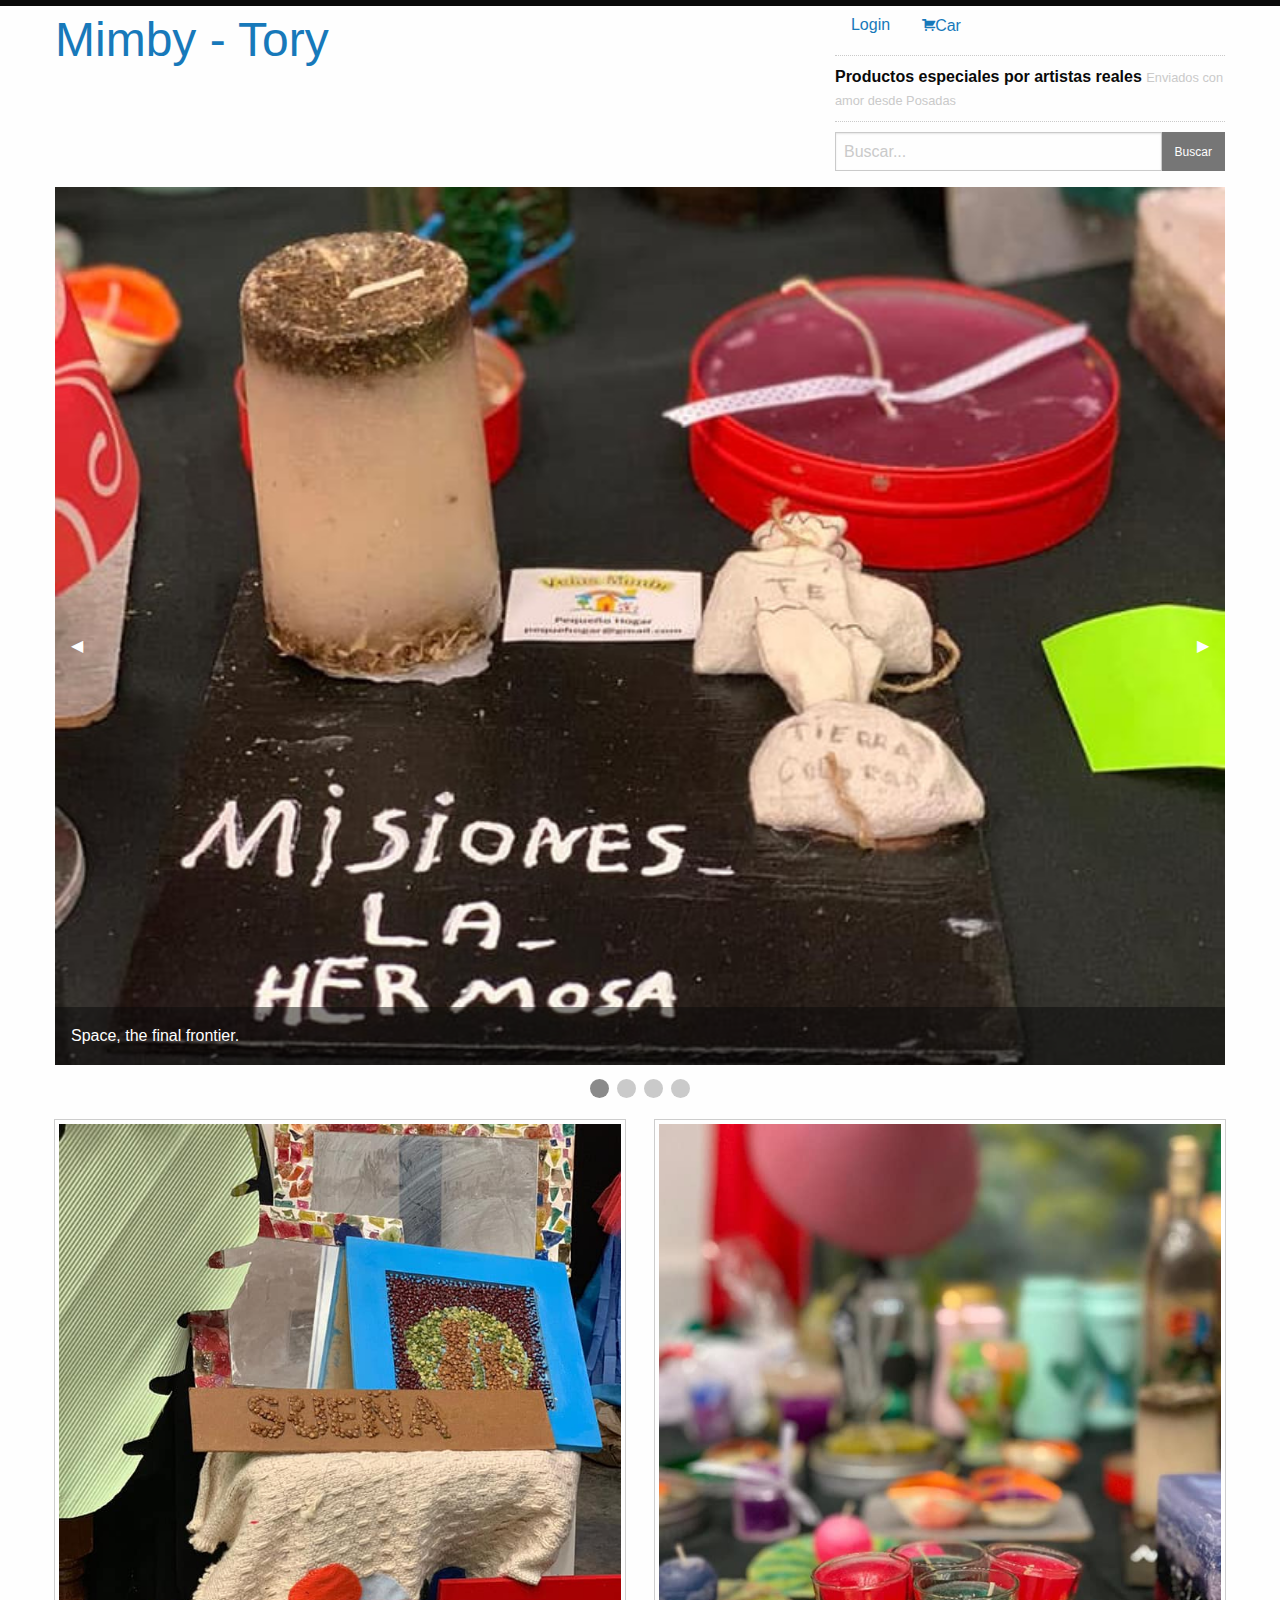
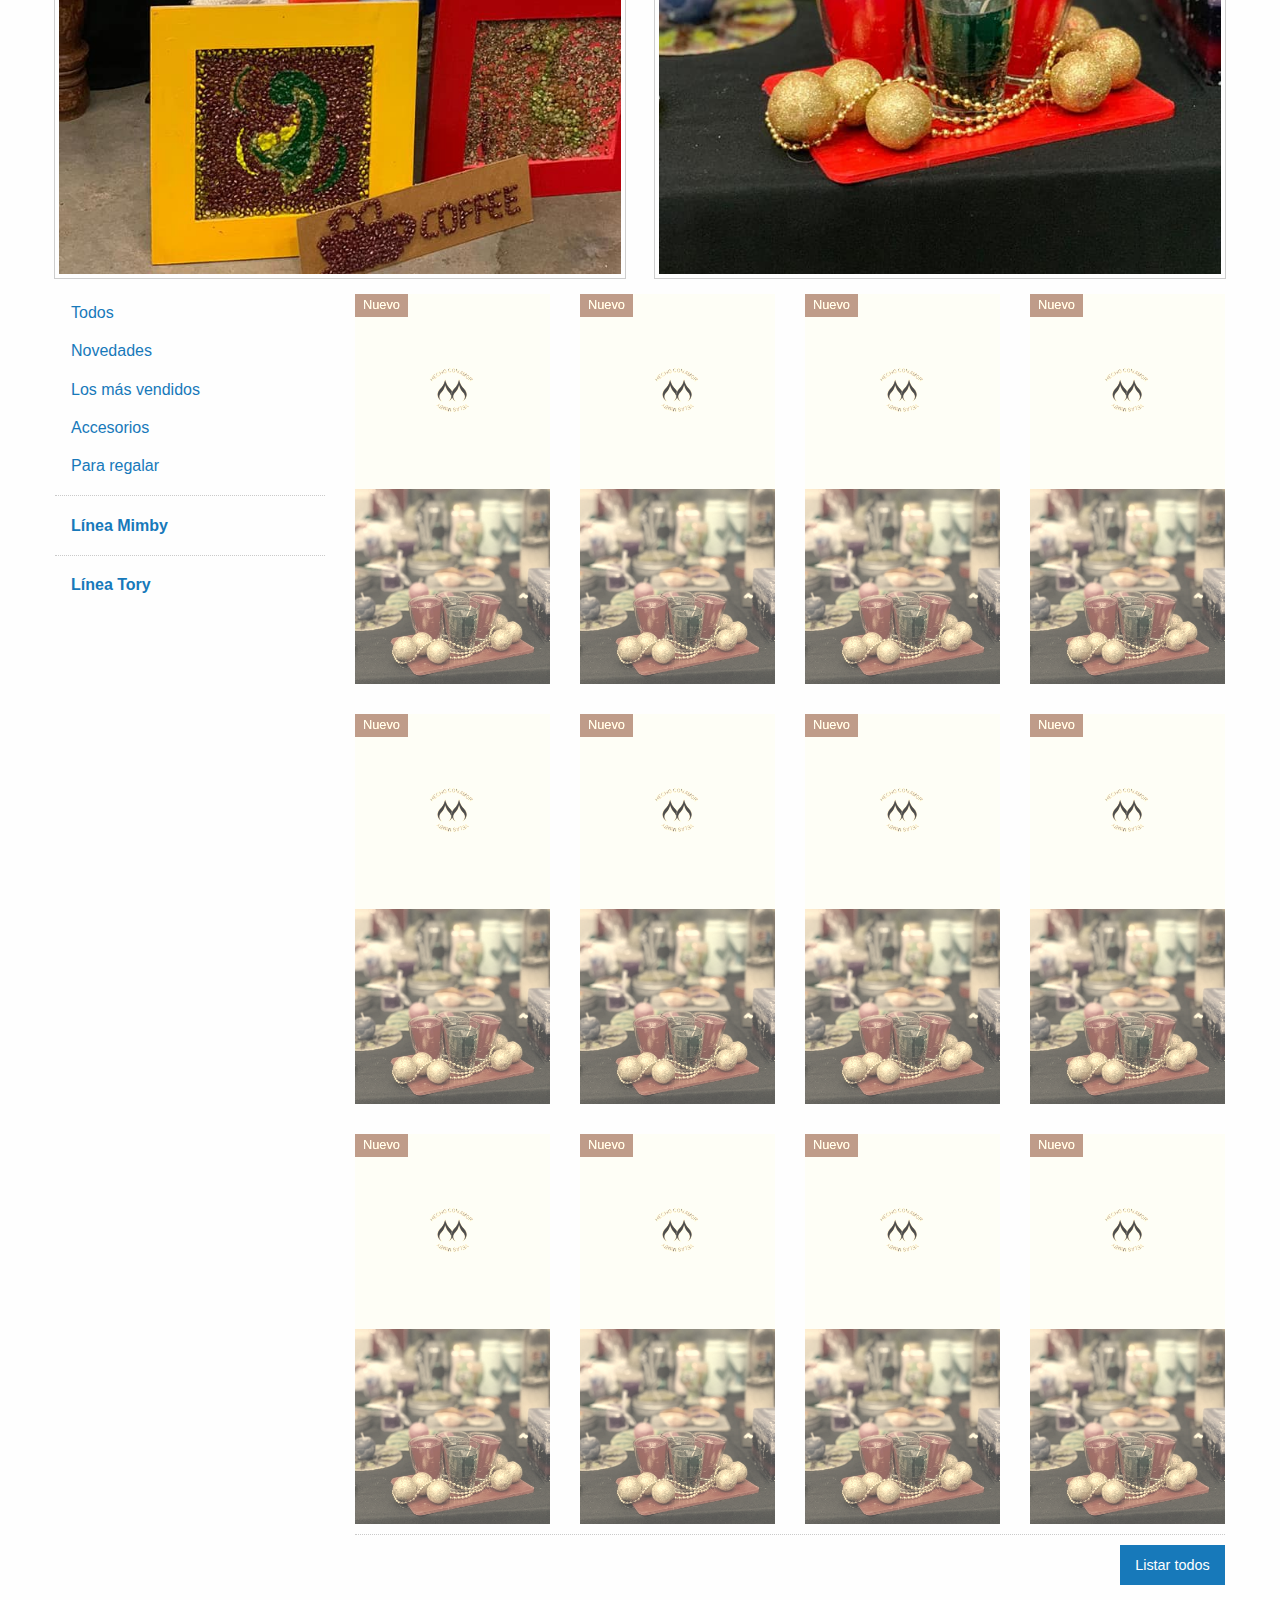
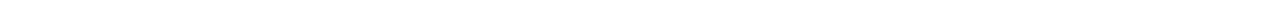
<file: index.html>
<!doctype html>
<html class="no-js" lang="es">
  <head>
    <meta charset="utf-8" />
    <meta http-equiv="x-ua-compatible" content="ie=edge">
    <meta name="viewport" content="width=device-width, initial-scale=1.0">
    <title>Mimby - Tory</title>
    <link rel="stylesheet" href="assets/fonts/foundation-icons/foundation-icons.css">
    <link rel="stylesheet" href="assets/css/app.css">
  </head>
<body>

  <div class="off-canvas-content" data-off-canvas-content></div>
    <!-- 
 -->
    <header id="header">
        <div class="grid-container">
            <div class="grid-x">
                <div class="cell small-6 medium-4 small-order-2 medium-order-1">
                    <a href="#"><h1>Mimby - Tory</h1> </a>
                </div>
                <div class="cell small-1 show-for-small-only small-order-3 small-offset-5"
                    style="display: flex; justify-content: flex-end; align-items: center;">
                    <button type="button" data-toggle="offCanvas">
                        <i class="fi-list"></i>
                    </button>
                </div>
                <div class="cell small-12 medium-4 medium-offset-4 small-order-1 medium-order-2">
                    <ul class="menu">
                            <li>
                                <a href="#" class="padding-bottom-0 padding-left-0">Login</a>
                            </li>
                            <li>
                                <a href="#" class="padding-bottom-0">
                                    <i class="fi-shopping-cart"></i>Car
                                </a>
                            </li>
                            </a>
                        </ul>
                        
                        <div class="show-for-large">
                            <hr>
                            <h2 class="h6 margin-bottom-0">
                                <strong>Productos especiales por artistas reales</strong>
                                <small>Enviados con amor desde Posadas</small>
                            </h2>
                        </div>
                        
                        <div class="show-for-medium">
                            <hr>
                            <div class="input-group">
                                <input type="text" class="input-group-field small search" placeholder="Buscar...">
                                <div class="input-group-button">
                                    <input type="submit" class="button secondary small text-uppercase" value="Buscar">
                                </div>
                            </div>
                        </div>            </div>
            </div>
        </div>
    </header>    <main id="main">
        <div class="grid-container">
            <div class="gid-y grid-margin-y">
                <div class="cell">
                    <div class="orbit" role="region" aria-label="Favorite Space Pictures" data-orbit>
                        <div class="orbit-wrapper">
                            <div class="orbit-controls">
                            <button class="orbit-previous"><span class="show-for-sr">Previous Slide</span>&#9664;&#xFE0E;</button>
                            <button class="orbit-next"><span class="show-for-sr">Next Slide</span>&#9654;&#xFE0E;</button>
                            </div>
                            <ul class="orbit-container">
                            <li class="is-active orbit-slide">
                                <figure class="orbit-figure">
                                <img class="orbit-image" src="assets/img/velas1.jpg" alt="Vela 1">
                                <figcaption class="orbit-caption">Space, the final frontier.</figcaption>
                                </figure>
                            </li>
                            <li class="orbit-slide">
                                <figure class="orbit-figure">
                                <img class="orbit-image" src="assets/img/velas2.jpg" alt="Vela 2">
                                <figcaption class="orbit-caption">Lets Rocket!</figcaption>
                                </figure>
                            </li>
                            <li class="orbit-slide">
                                <figure class="orbit-figure">
                                <img class="orbit-image" src="assets/img/velas3.jpg" alt="Vela 3">
                                <figcaption class="orbit-caption">Encapsulating</figcaption>
                                </figure>
                            </li>
                            <li class="orbit-slide">
                                <figure class="orbit-figure">
                                <img class="orbit-image" src="assets/img/velas4.jpg" alt="Vela 4">
                                <figcaption class="orbit-caption">Outta This World</figcaption>
                                </figure>
                            </li>
                            </ul>
                        </div>
                        <nav class="orbit-bullets">
                            <button class="is-active" data-slide="0">
                            <span class="show-for-sr">First slide details.</span>
                            <span class="show-for-sr" data-slide-active-label>Current Slide</span>
                            </button>
                            <button data-slide="1"><span class="show-for-sr">Second slide details.</span></button>
                            <button data-slide="2"><span class="show-for-sr">Third slide details.</span></button>
                            <button data-slide="3"><span class="show-for-sr">Fourth slide details.</span></button>
                        </nav>
                    </div>            </div>
                <div class="cell">
                    <div class="grid-x grid-margin-x">
                        <div class="cell small-6">
                            <img src="assets/img/producto1.jpg" alt="producto 1" class="thumbnail">
                        </div>
                        <div class="cell small-6">
                            <img src="assets/img/producto2.jpg" alt="producto 2" class="thumbnail">
                        </div>
                    </div>            </div>
            </div>
        </div>
    </main>    <section id="listproductos" class="margin-top-1 margin-bottom-1">
        <div class="grid-container">
            <div class="grid-x grid-margin-x">
                <div class="cell large-3">
                    <!-- Menú horizontal para dispositivos pequeños y medianos -->
                    <ul class="menu text-uppercase hide-for-large">
                        <li><a href="#">Todos</a></li>
                        <li><a href="#">Novedades</a></li>
                        <li><a href="#">Los más vendidos</a></li>
                        <li><a href="#">Accesorios</a></li>
                        <li><a href="#">Para regalar</a></li>
                        <li><hr/></li>
                        <li><a href="#">Velas</a></li>
                        <li><hr/></li>
                        <li><a href="#">Jabones</a></li>
                    </ul>
                    <!-- Menú vertical para dispositivos grandes -->
                    <ul class="vertical menu text-uppercase show-for-large">
                        <li><a href="#">Todos</a></li>
                        <li><a href="#">Novedades</a></li>
                        <li><a href="#">Los más vendidos</a></li>
                        <li><a href="#">Accesorios</a></li>
                        <li><a href="#">Para regalar</a></li>
                        <li><hr/></li>
                        <li><a href="#"><strong>Línea Mimby</strong></a></li>
                        <li><hr/></li>
                        <li><a href="#"><strong>Línea Tory</strong></a></li>
                    </ul>            </div>
                <div class="cell large-9">
                    <div class="grid-x grid-margin-x grid-margin-y">
                        <div class="cell small-6 medium-4 large-3 product">
                            <span class="label new">Nuevo</span>
                            <img class="normal" src="assets/img/products/logomimby.png" alt="producto 1">
                            <img class="hover" src="assets/img/products/producto2.jpg" alt="producto 1">
                            <span class="label promo">
                                2 por $100 <i class="fi-shopping-cart"></i>
                            </span>
                        </div>
                        <div class="cell small-6 medium-4 large-3 product">
                            <span class="label new">Nuevo</span>
                            <img class="normal" src="assets/img/products/logomimby.png" alt="producto 1">
                            <img class="hover" src="assets/img/products/producto2.jpg" alt="producto 1">
                            <span class="label promo">
                                2 por $100 <i class="fi-shopping-cart"></i>
                            </span>
                        </div>
                        <div class="cell small-6 medium-4 large-3 product">
                            <span class="label new">Nuevo</span>
                            <img class="normal" src="assets/img/products/logomimby.png" alt="producto 1">
                            <img class="hover" src="assets/img/products/producto2.jpg" alt="producto 1">
                            <span class="label promo">
                                2 por $100 <i class="fi-shopping-cart"></i>
                            </span>
                        </div>
                        <div class="cell small-6 medium-4 large-3 product">
                            <span class="label new">Nuevo</span>
                            <img class="normal" src="assets/img/products/logomimby.png" alt="producto 1">
                            <img class="hover" src="assets/img/products/producto2.jpg" alt="producto 1">
                            <span class="label promo">
                                2 por $100 <i class="fi-shopping-cart"></i>
                            </span>
                        </div>
                        <div class="cell small-6 medium-4 large-3 product">
                            <span class="label new">Nuevo</span>
                            <img class="normal" src="assets/img/products/logomimby.png" alt="producto 1">
                            <img class="hover" src="assets/img/products/producto2.jpg" alt="producto 1">
                            <span class="label promo">
                                2 por $100 <i class="fi-shopping-cart"></i>
                            </span>
                        </div>
                        <div class="cell small-6 medium-4 large-3 product">
                            <span class="label new">Nuevo</span>
                            <img class="normal" src="assets/img/products/logomimby.png" alt="producto 1">
                            <img class="hover" src="assets/img/products/producto2.jpg" alt="producto 1">
                            <span class="label promo">
                                2 por $100 <i class="fi-shopping-cart"></i>
                            </span>
                        </div>
                        <div class="cell small-6 medium-4 large-3 product">
                            <span class="label new">Nuevo</span>
                            <img class="normal" src="assets/img/products/logomimby.png" alt="producto 1">
                            <img class="hover" src="assets/img/products/producto2.jpg" alt="producto 1">
                            <span class="label promo">
                                2 por $100 <i class="fi-shopping-cart"></i>
                            </span>
                        </div>
                        <div class="cell small-6 medium-4 large-3 product">
                            <span class="label new">Nuevo</span>
                            <img class="normal" src="assets/img/products/logomimby.png" alt="producto 1">
                            <img class="hover" src="assets/img/products/producto2.jpg" alt="producto 1">
                            <span class="label promo">
                                2 por $100 <i class="fi-shopping-cart"></i>
                            </span>
                        </div>
                        <div class="cell small-6 medium-4 large-3 product">
                            <span class="label new">Nuevo</span>
                            <img class="normal" src="assets/img/products/logomimby.png" alt="producto 1">
                            <img class="hover" src="assets/img/products/producto2.jpg" alt="producto 1">
                            <span class="label promo">
                                2 por $100 <i class="fi-shopping-cart"></i>
                            </span>
                        </div>
                        <div class="cell small-6 medium-4 large-3 product">
                            <span class="label new">Nuevo</span>
                            <img class="normal" src="assets/img/products/logomimby.png" alt="producto 1">
                            <img class="hover" src="assets/img/products/producto2.jpg" alt="producto 1">
                            <span class="label promo">
                                2 por $100 <i class="fi-shopping-cart"></i>
                            </span>
                        </div>
                        <div class="cell small-6 medium-4 large-3 product">
                            <span class="label new">Nuevo</span>
                            <img class="normal" src="assets/img/products/logomimby.png" alt="producto 1">
                            <img class="hover" src="assets/img/products/producto2.jpg" alt="producto 1">
                            <span class="label promo">
                                2 por $100 <i class="fi-shopping-cart"></i>
                            </span>
                        </div>
                        <div class="cell small-6 medium-4 large-3 product">
                            <span class="label new">Nuevo</span>
                            <img class="normal" src="assets/img/products/logomimby.png" alt="producto 1">
                            <img class="hover" src="assets/img/products/producto2.jpg" alt="producto 1">
                            <span class="label promo">
                                2 por $100 <i class="fi-shopping-cart"></i>
                            </span>
                        </div>
                    </div>
                    <hr>
                    <div class="grid-x">
                        <div class="cell small-12 medium-3 medium-offset-9 text-right text-uppercase">
                            <a href="#" class="button">Listar todos</a>
                        </div>
                    </div>            </div>
            </div>
        </div>
    </section>  </div>

  <div class="off-canvas position-right" id="offCanvas" data-off-canvas>
    <ul id="offcanvas-menu" class="vertical menu" data-smooth-scroll>
        <li>
            <a href="#">Carrito</a>
        </li>
        <li>
            <a href="#listproductos">Productos</a>
        </li>
        <li>
            <a href="#">Usuario</a>
        </li>
        <li>
            <a href="#">Instrucciones</a>
        </li>
        <li>
            <a href="#">Contacto</a>
        </li>
        <li>
            <a href="#">FAQ</a>
        </li>
    </ul>  </div>

<script src="assets/js/app.js"></script>
</body>
</html>
</file>
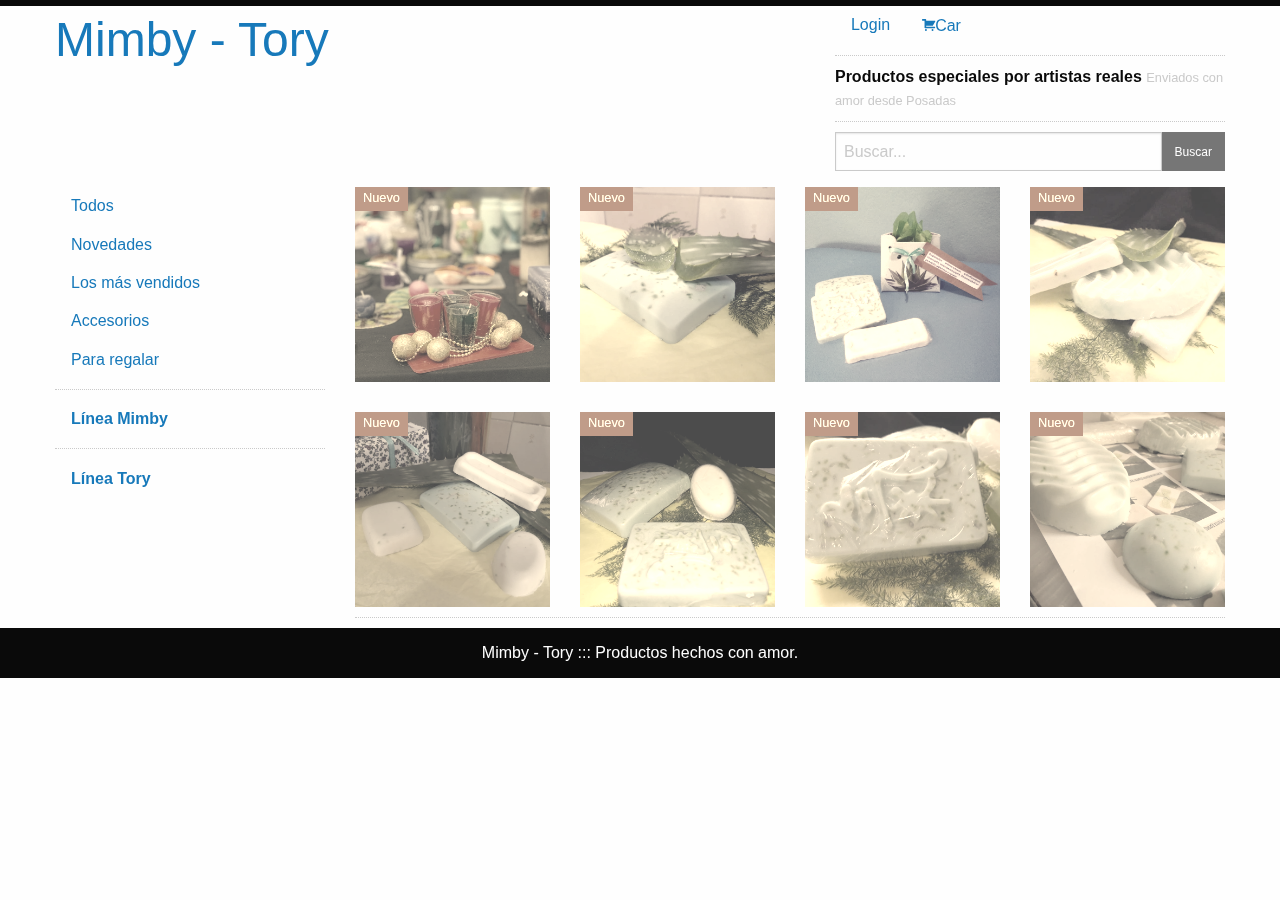
<file: productos.html>
<!doctype html>
<html class="no-js" lang="es">
  <head>
    <meta charset="utf-8" />
    <meta http-equiv="x-ua-compatible" content="ie=edge">
    <meta name="viewport" content="width=device-width, initial-scale=1.0">
    <title>Mimby - Tory</title>
    <link rel="stylesheet" href="assets/fonts/foundation-icons/foundation-icons.css">
    <link rel="stylesheet" href="assets/css/app.css">
  </head>
<body>

    <div class="off-canvas-content" data-off-canvas-content>
    
    <!doctype html>
    <html class="no-js" lang="es">
      <head>
        <meta charset="utf-8" />
        <meta http-equiv="x-ua-compatible" content="ie=edge">
        <meta name="viewport" content="width=device-width, initial-scale=1.0">
        <title>Mimby - Tory</title>
        <link rel="stylesheet" href="assets/fonts/foundation-icons/foundation-icons.css">
        <link rel="stylesheet" href="assets/css/app.css">
      </head>
    <body>
    
      <!-- <div class="off-canvas-content" data-off-canvas-content> -->
        <header id="header">
            <div class="grid-container">
                <div class="grid-x">
                    <div class="cell small-6 medium-4 small-order-2 medium-order-1">
                        <a href="index.html"><h1>Mimby - Tory</h1> </a>
                    </div>
                    <div class="cell small-1 show-for-small-only small-order-3 small-offset-5"
                        style="display: flex; justify-content: flex-end; align-items: center;">
                        <button type="button" data-toggle="offCanvas">
                            <i class="fi-list"></i>
                        </button>
                    </div>
                    <div class="cell small-12 medium-4 medium-offset-4 small-order-1 medium-order-2">
                        <ul class="menu">
                                <li>
                                    <a href="#" class="padding-bottom-0 padding-left-0">Login</a>
                                </li>
                                <li>
                                    <a href="#" class="padding-bottom-0">
                                        <i class="fi-shopping-cart"></i>Car
                                    </a>
                                </li>
                                </a>
                            </ul>
                            
                            <div class="show-for-large">
                                <hr>
                                <h2 class="h6 margin-bottom-0">
                                    <strong>Productos especiales por artistas reales</strong>
                                    <small>Enviados con amor desde Posadas</small>
                                </h2>
                            </div>
                            
                            <div class="show-for-medium">
                                <hr>
                                <div class="input-group">
                                    <input type="text" class="input-group-field small search" placeholder="Buscar...">
                                    <div class="input-group-button">
                                        <input type="submit" class="button secondary small text-uppercase" value="Buscar">
                                    </div>
                                </div>
                            </div>            </div>
                </div>
            </div>
        </header>    <section id="listproductos" class="margin-top-1 margin-bottom-1">
            <div class="grid-container">
                <div class="grid-x grid-margin-x">
                    <div class="cell large-3">
                        <!-- Menú horizontal para dispositivos pequeños y medianos -->
                        <ul class="menu text-uppercase hide-for-large">
                            <li><a href="productos.html">Todos</a></li>
                            <li><a href="#">Novedades</a></li>
                            <li><a href="#">Los más vendidos</a></li>
                            <li><a href="#">Accesorios</a></li>
                            <li><a href="#">Para regalar</a></li>
                            <li><hr/></li>
                            <li><a href="#">Velas</a></li>
                            <li><hr/></li>
                            <li><a href="#">Jabones</a></li>
                        </ul>
                        <!-- Menú vertical para dispositivos grandes -->
                        <ul class="vertical menu text-uppercase show-for-large">
                            <li><a href="productos.html">Todos</a></li>
                            <li><a href="#">Novedades</a></li>
                            <li><a href="#">Los más vendidos</a></li>
                            <li><a href="#">Accesorios</a></li>
                            <li><a href="#">Para regalar</a></li>
                            <li><hr/></li>
                            <li><a href="#"><strong>Línea Mimby</strong></a></li>
                            <li><hr/></li>
                            <li><a href="#"><strong>Línea Tory</strong></a></li>
                        </ul>            </div>
                    <div class="cell large-9">
                        <div class="grid-x grid-margin-x grid-margin-y">
                            
                            <div class="cell small-6 medium-4 large-3 product">
                                <span class="label new">Nuevo</span>
                                <img class="normal" src="assets/img/products/velas2.jpg" alt="producto 2">
                                <!-- <img class="hover"  src="assets/img/products/producto2.jpg" alt="producto 2"> -->
                                <span class="label promo">
                                    2 por $100 <i class="fi-shopping-cart"></i>
                                </span>
                            </div>
                            
                            <div class="cell small-6 medium-4 large-3 product">
                                <span class="label new">Nuevo</span>
                                <img class="normal" src="assets/img/products/producto7.jpg" alt="producto 7">
                                <!-- <img class="hover" src="assets/img/products/producto7.jpg" alt="producto 7"> -->
                                <span class="label promo">
                                    2 por $100 <i class="fi-shopping-cart"></i>
                                </span>
                            </div>
                        
                            <div class="cell small-6 medium-4 large-3 product">
                                <span class="label new">Nuevo</span>
                                <img class="normal" src="assets/img/products/producto3.jpg" alt="producto 3">
                                <!-- <img class="hover" src="assets/img/products/producto3.jpg" alt="producto 3"> -->
                                <span class="label promo">
                                    2 por $100 <i class="fi-shopping-cart"></i>
                                </span>
                            </div>
                        
                            <div class="cell small-6 medium-4 large-3 product">
                                <span class="label new">Nuevo</span>
                                <img class="normal" src="assets/img/products/producto4.jpg" alt="producto 4">
                                <!-- <img class="hover" src="assets/img/products/producto4.jpg" alt="producto 4"> -->
                                <span class="label promo">
                                    2 por $100 <i class="fi-shopping-cart"></i>
                                </span>
                            </div>
                        
                            <div class="cell small-6 medium-4 large-3 product">
                                <span class="label new">Nuevo</span>
                                <img class="normal" src="assets/img/products/producto5.jpg" alt="producto 5">
                                <!-- <img class="hover" src="assets/img/products/logomimby.png" alt="producto 5"> -->
                                <span class="label promo">
                                    2 por $100 <i class="fi-shopping-cart"></i>
                                </span>
                            </div>
                        
                            <div class="cell small-6 medium-4 large-3 product">
                                <span class="label new">Nuevo</span>
                                <img class="normal" src="assets/img/products/producto6.jpg" alt="producto 6">
                                <!-- <img class="hover" src="assets/img/products/producto6.jpg" alt="producto 6"> -->
                                <span class="label promo">
                                    2 por $100 <i class="fi-shopping-cart"></i>
                                </span>
                            </div>
                        
                            <div class="cell small-6 medium-4 large-3 product">
                                <span class="label new">Nuevo</span>
                                <img class="normal" src="assets/img/products/producto8.jpg" alt="producto 8">
                                <!-- <img class="hover" src="assets/img/products/producto6.jpg" alt="producto 6"> -->
                                <span class="label promo">
                                    2 por $100 <i class="fi-shopping-cart"></i>
                                </span>
                            </div>
                        
                            <div class="cell small-6 medium-4 large-3 product">
                                <span class="label new">Nuevo</span>
                                <img class="normal" src="assets/img/products/producto9.jpg" alt="producto 9">
                                <!-- <img class="hover" src="assets/img/products/producto6.jpg" alt="producto 6"> -->
                                <span class="label promo">
                                    2 por $100 <i class="fi-shopping-cart"></i>
                                </span>
                            </div>
                        
                        </div>
                        <hr>
                    </div>
                </div>
            </div>
        </section>    <footer id="footer">
            <div class="grid-container">
                <div class="grid-x">
                    <div class="cell">
                        Mimby - Tory ::: Productos hechos con amor.
                    </div>
                </div>
            </div>
        </footer>  <!-- </div> -->
    
      <!-- <div class="off-canvas position-right" id="offCanvas" data-off-canvas>
        <ul id="offcanvas-menu" class="vertical menu" data-smooth-scroll>
            <li>
                <a href="#">Carrito</a>
            </li>
            <li>
                <a href="#listproductos">Productos</a>
            </li>
            <li>
                <a href="#">Usuario</a>
            </li>
            <li>
                <a href="#">Instrucciones</a>
            </li>
            <li>
                <a href="#">Contacto</a>
            </li>
            <li>
                <a href="#">FAQ</a>
            </li>
        </ul>  </div> -->
    
    <script src="assets/js/app.js"></script>
    </body>
    </html>
    
    </div>

    <div class="off-canvas position-right" id="offCanvas" data-off-canvas>
        <ul id="offcanvas-menu" class="vertical menu" data-smooth-scroll>
            <li>
                <a href="#">Carrito</a>
            </li>
            <li>
                <a href="#listproductos">Productos</a>
            </li>
            <li>
                <a href="#">Usuario</a>
            </li>
            <li>
                <a href="#">Instrucciones</a>
            </li>
            <li>
                <a href="#">Contacto</a>
            </li>
            <li>
                <a href="#">FAQ</a>
            </li>
        </ul>    </div>
<script src="assets/js/app.js"></script>
</body>
</html>
</file>
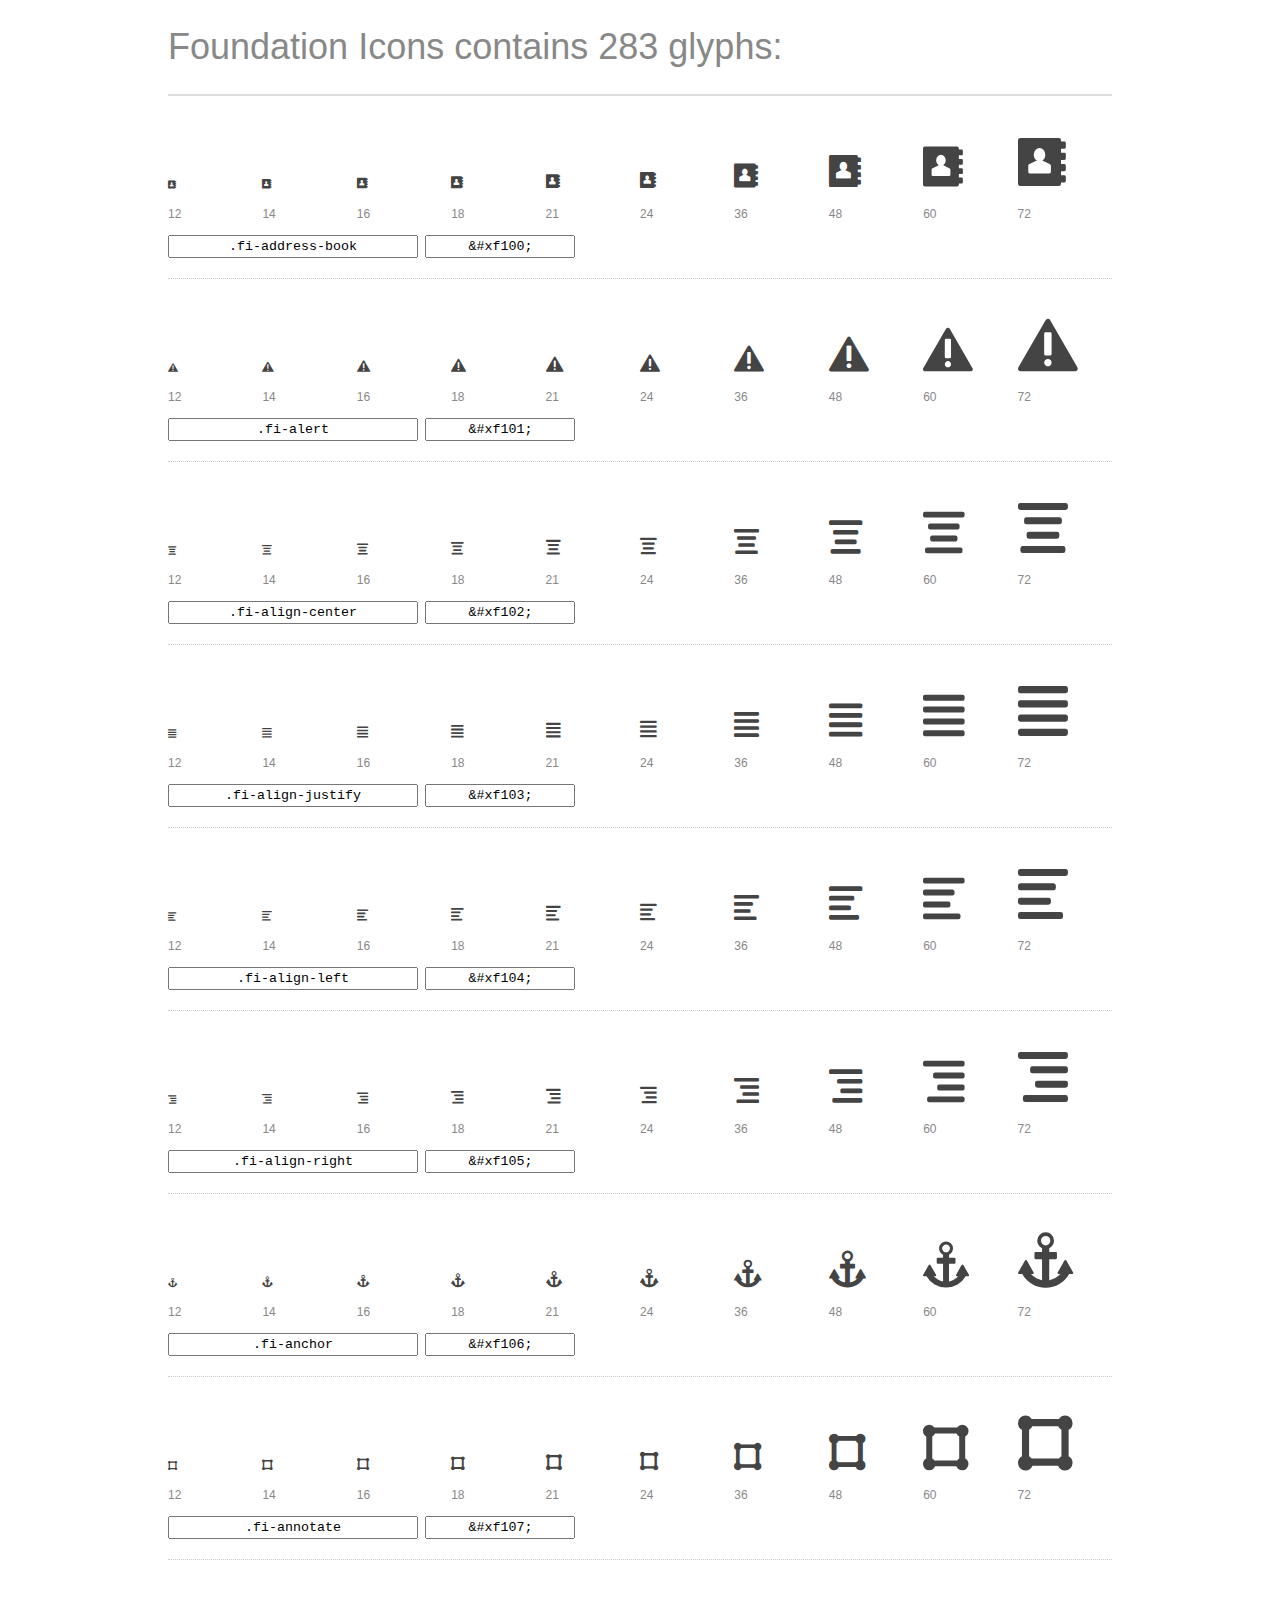
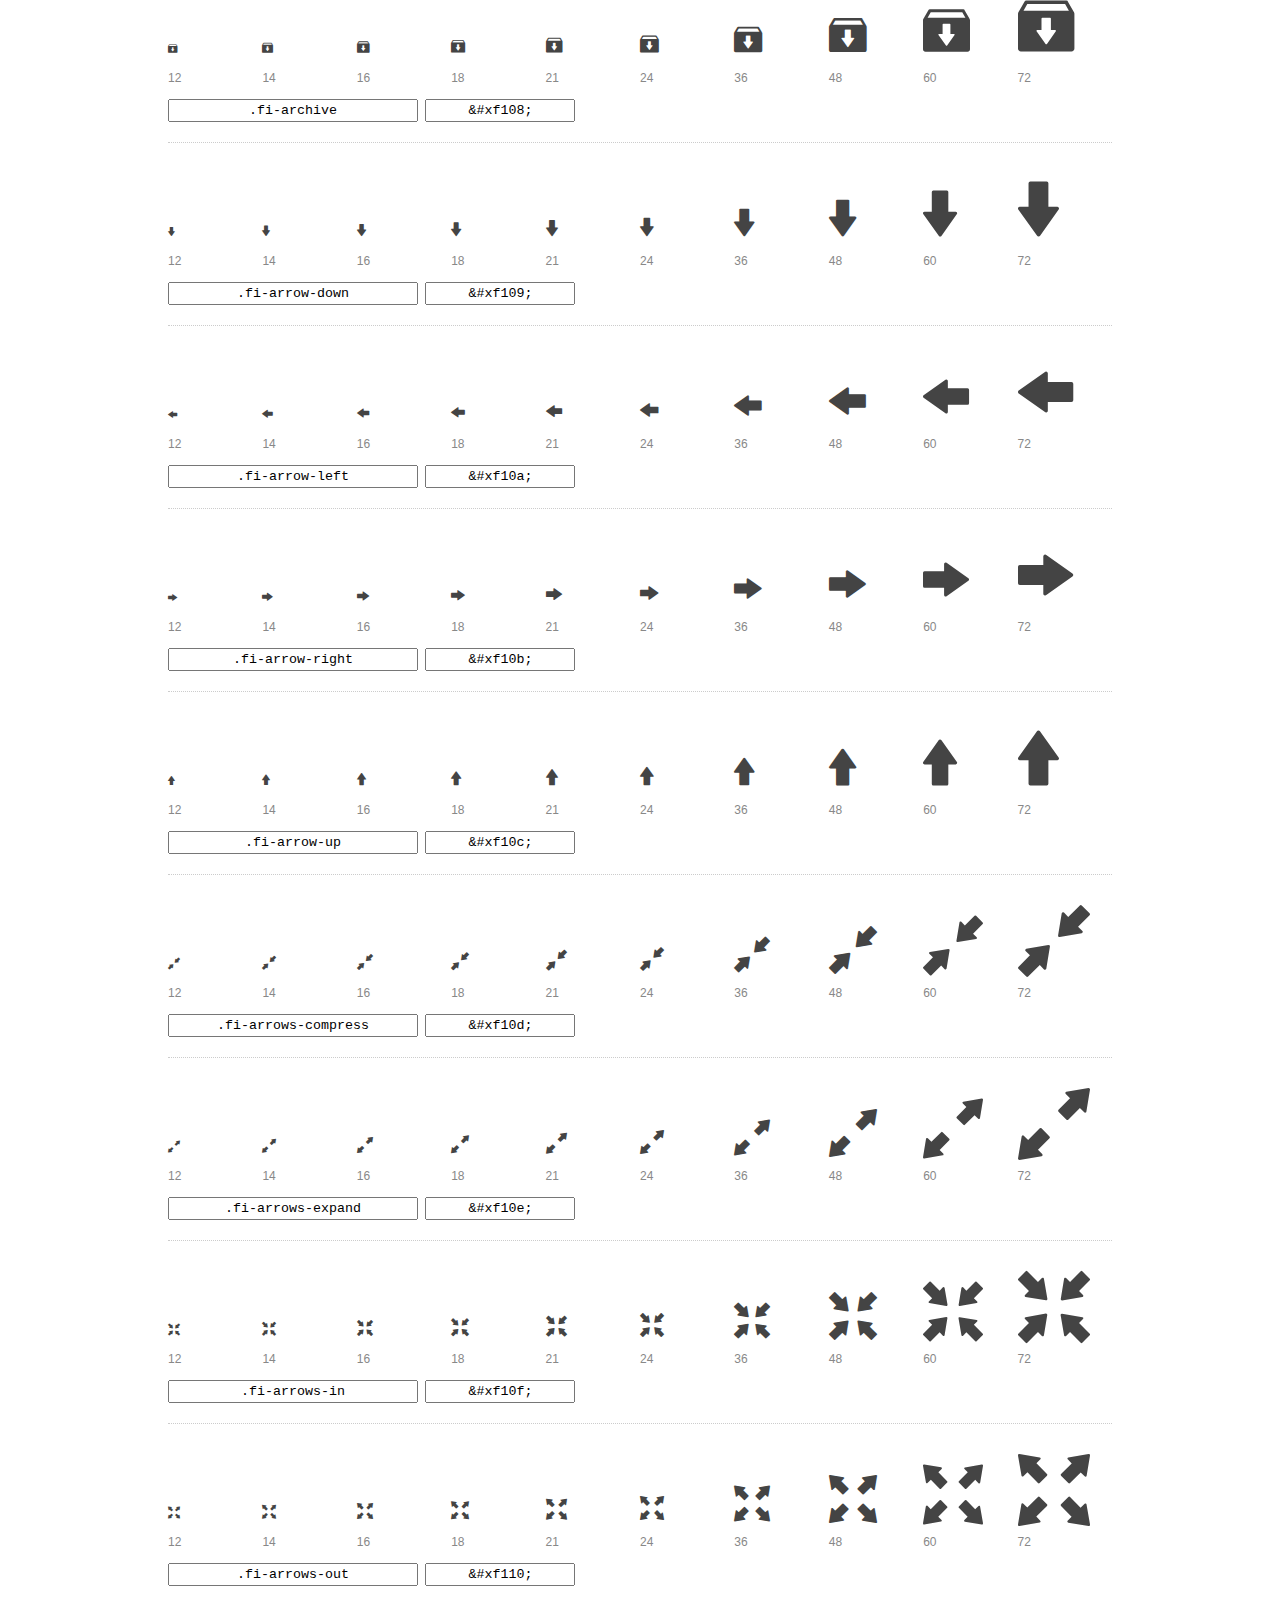
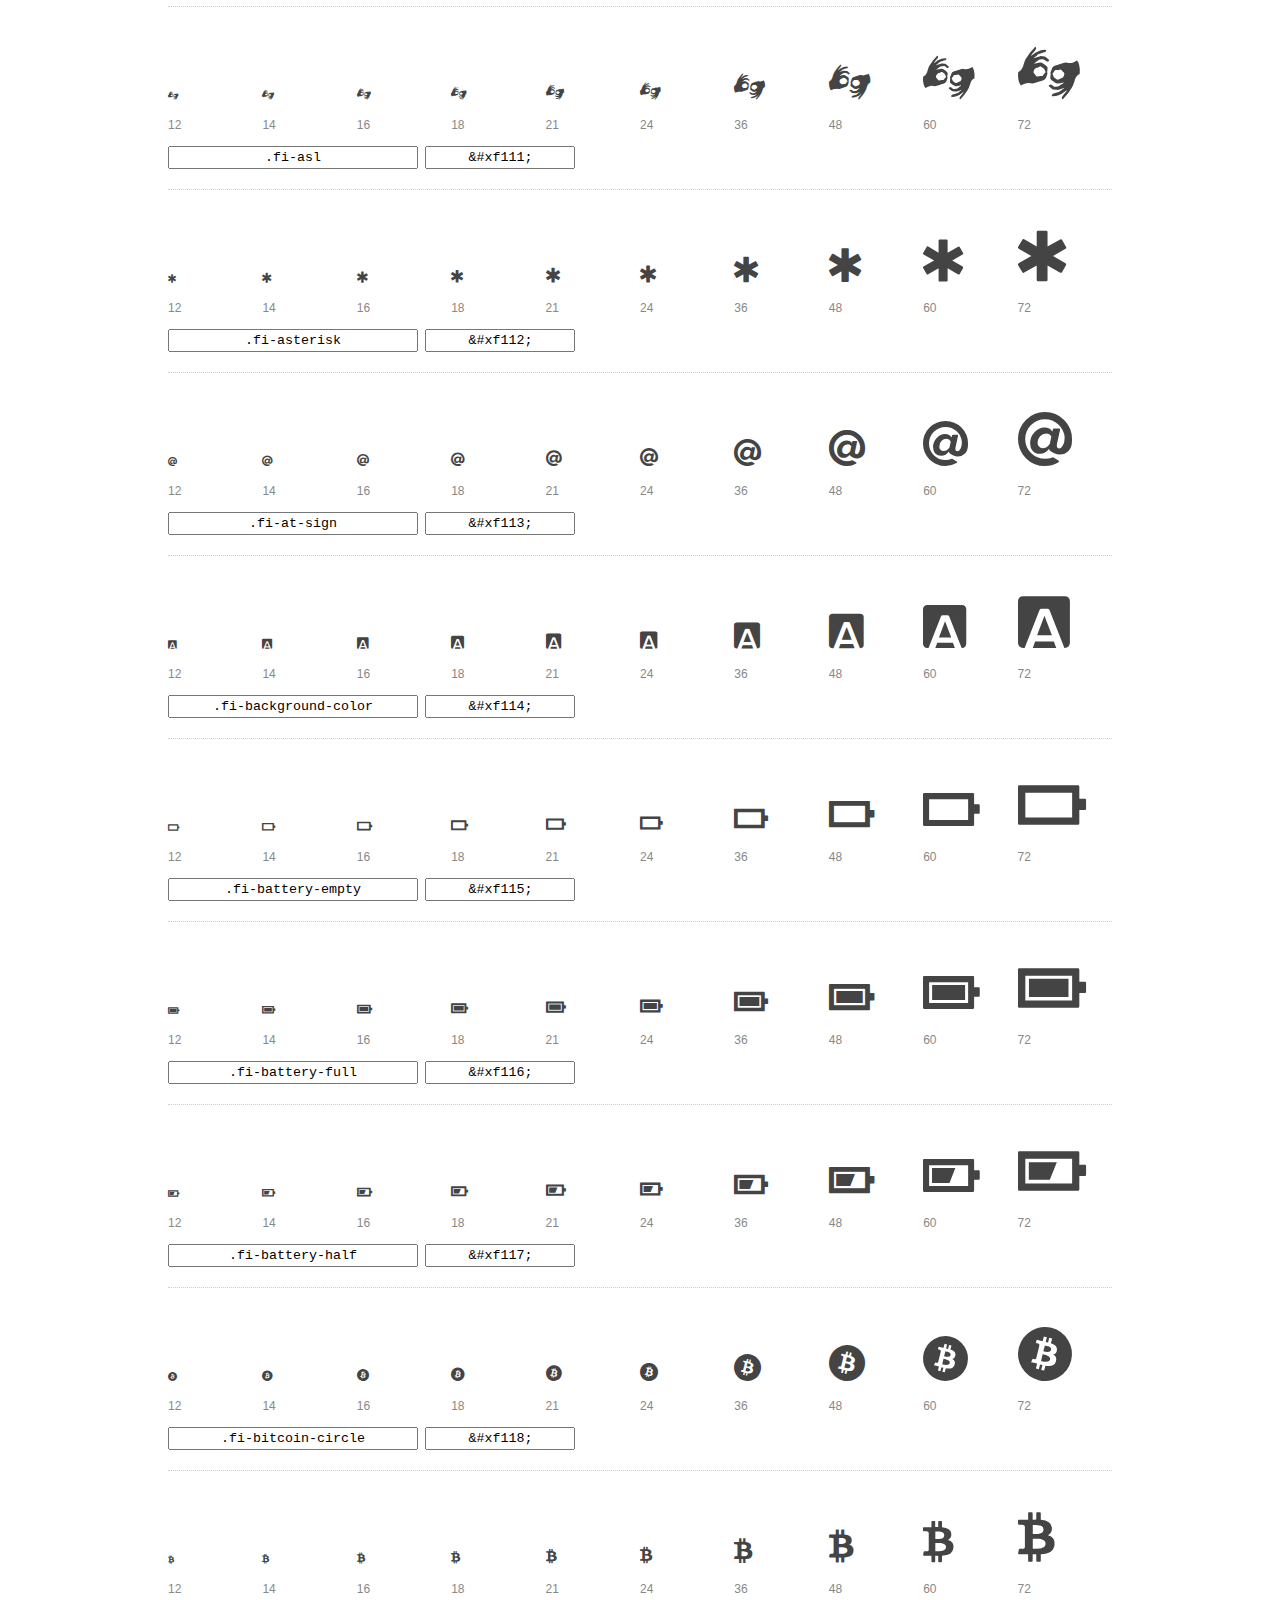
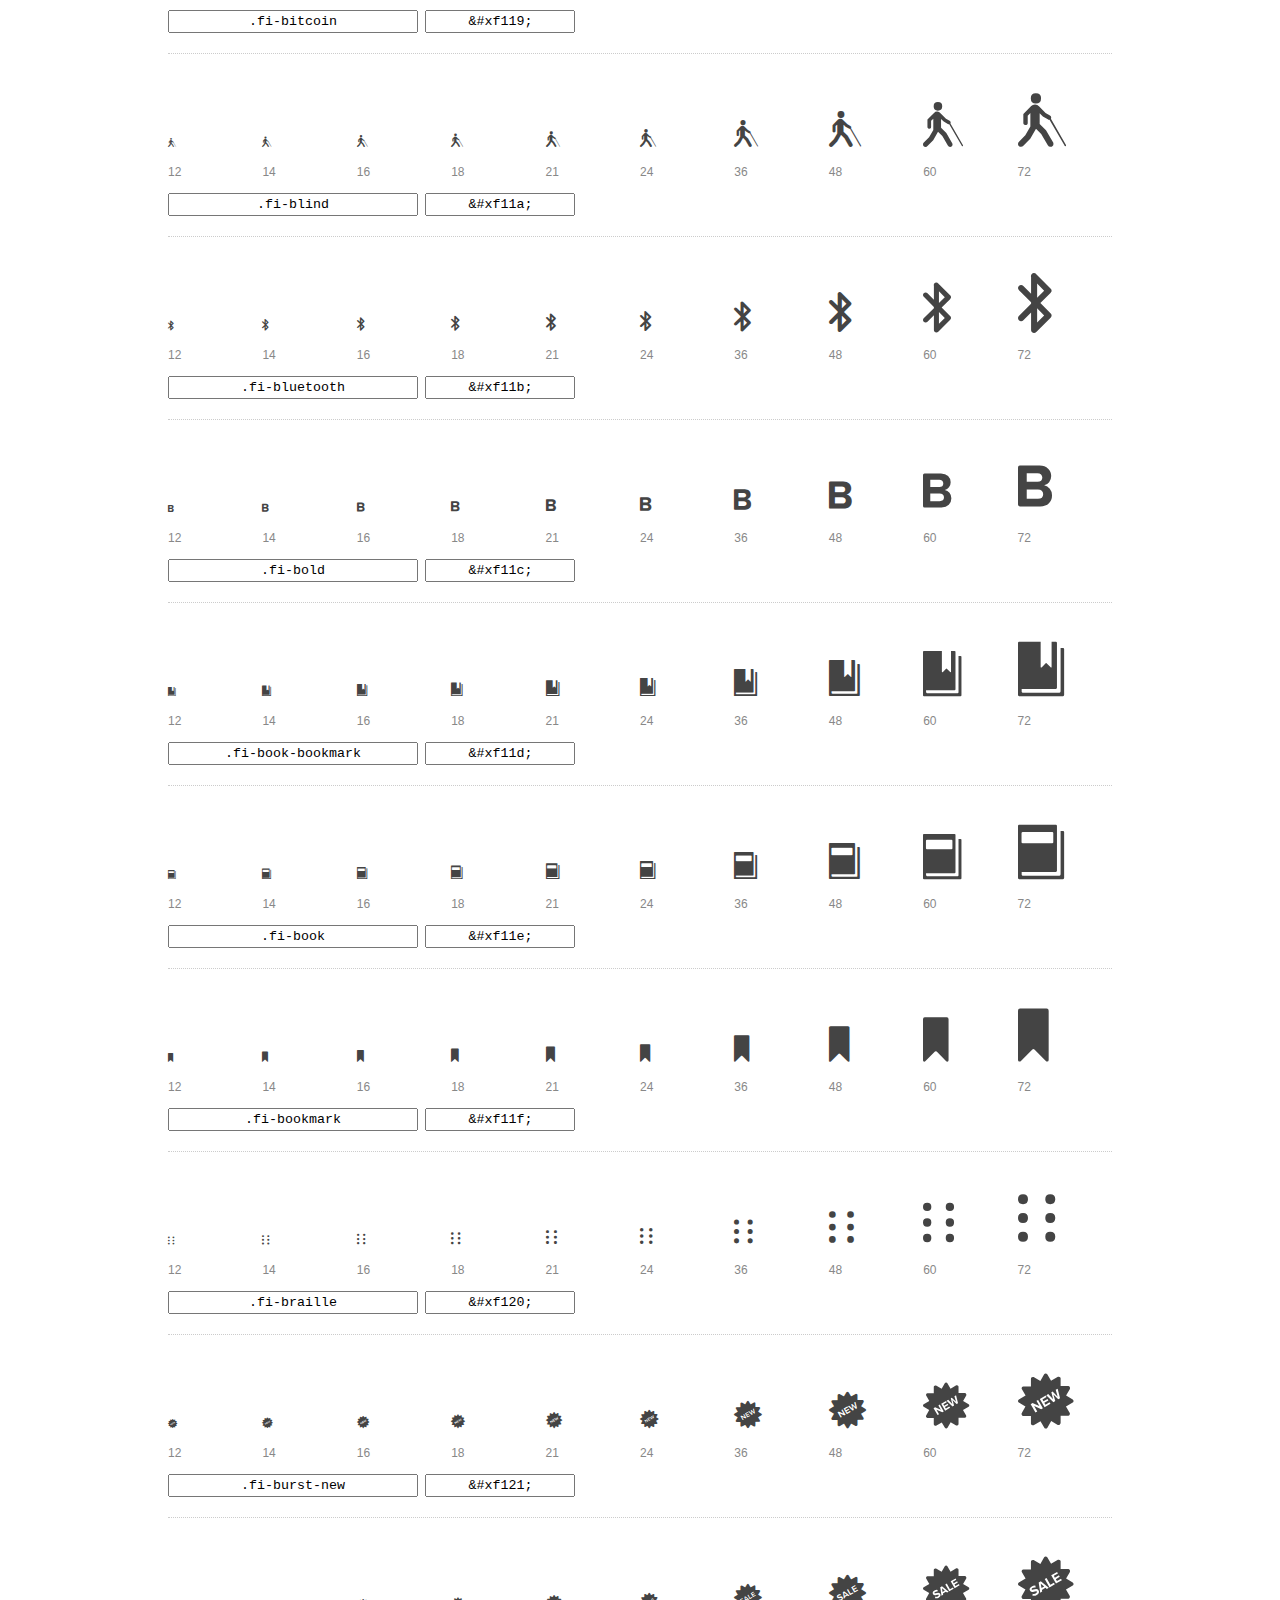
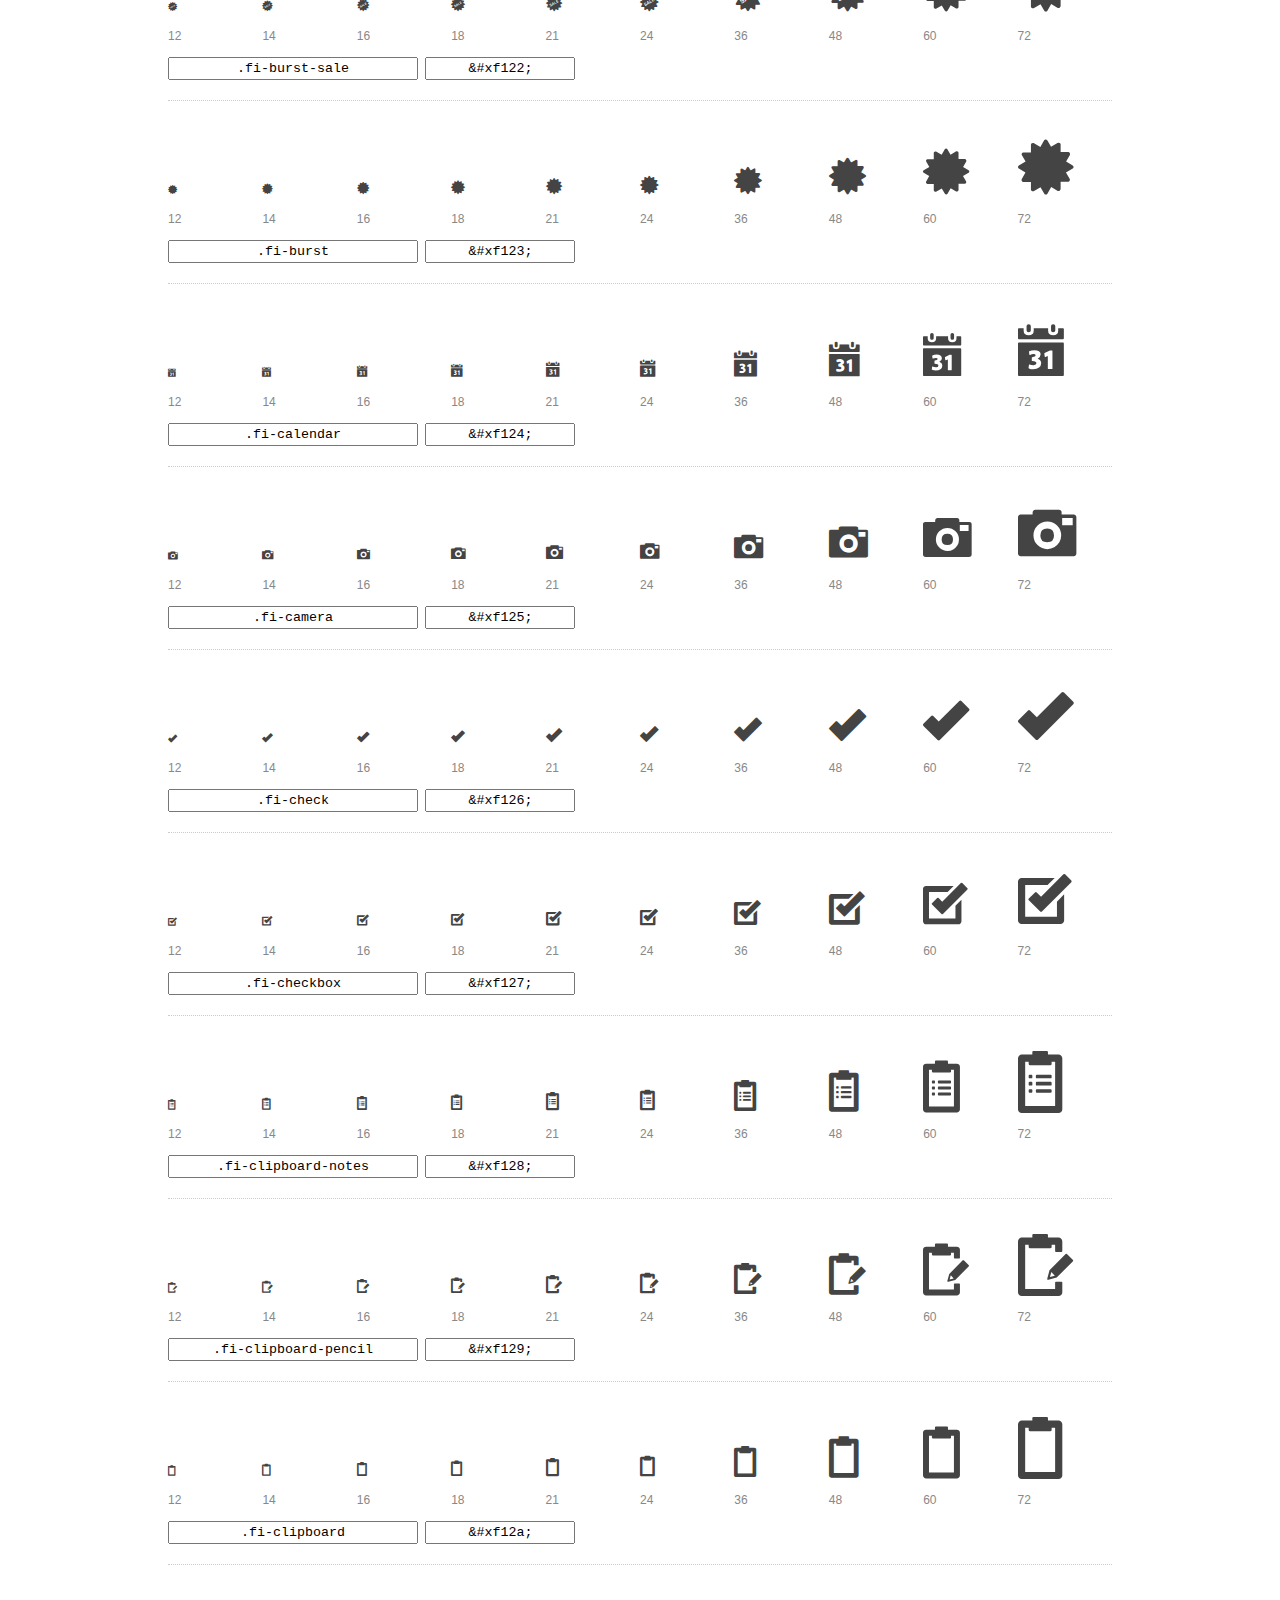
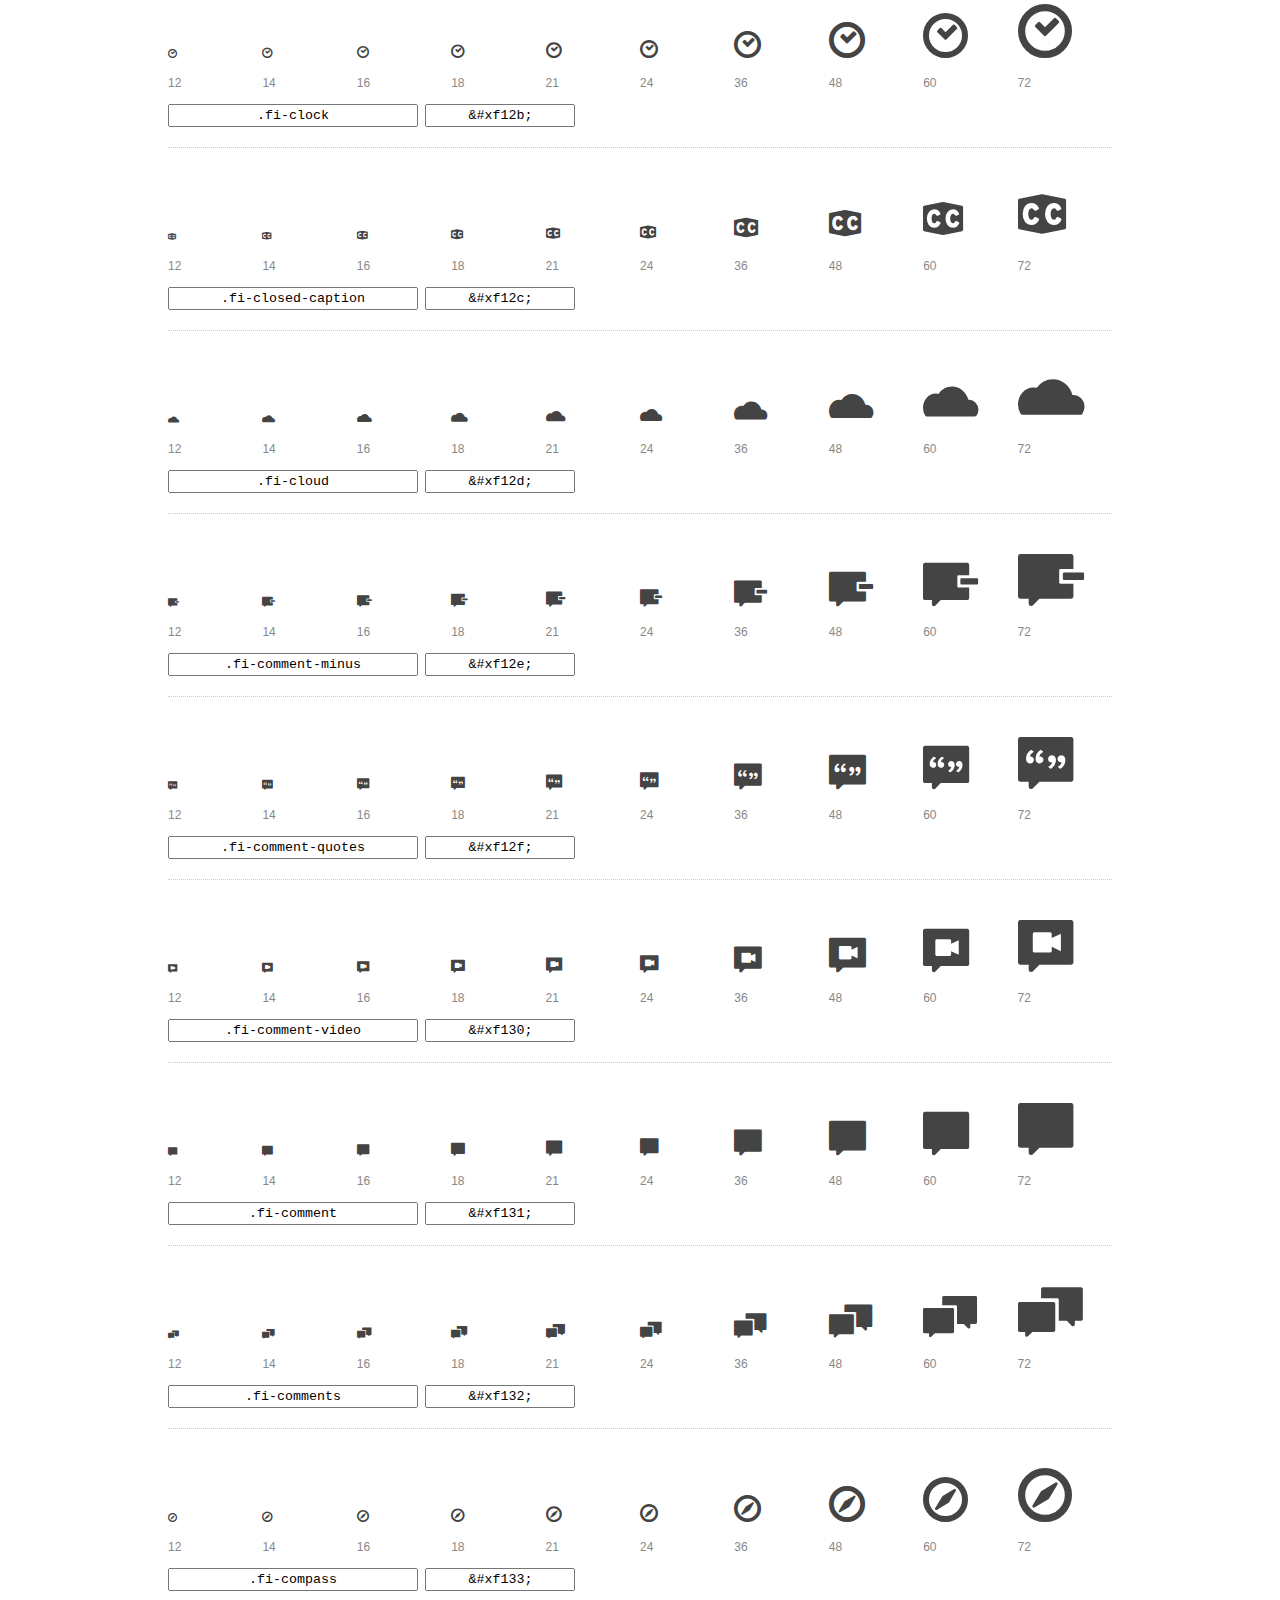
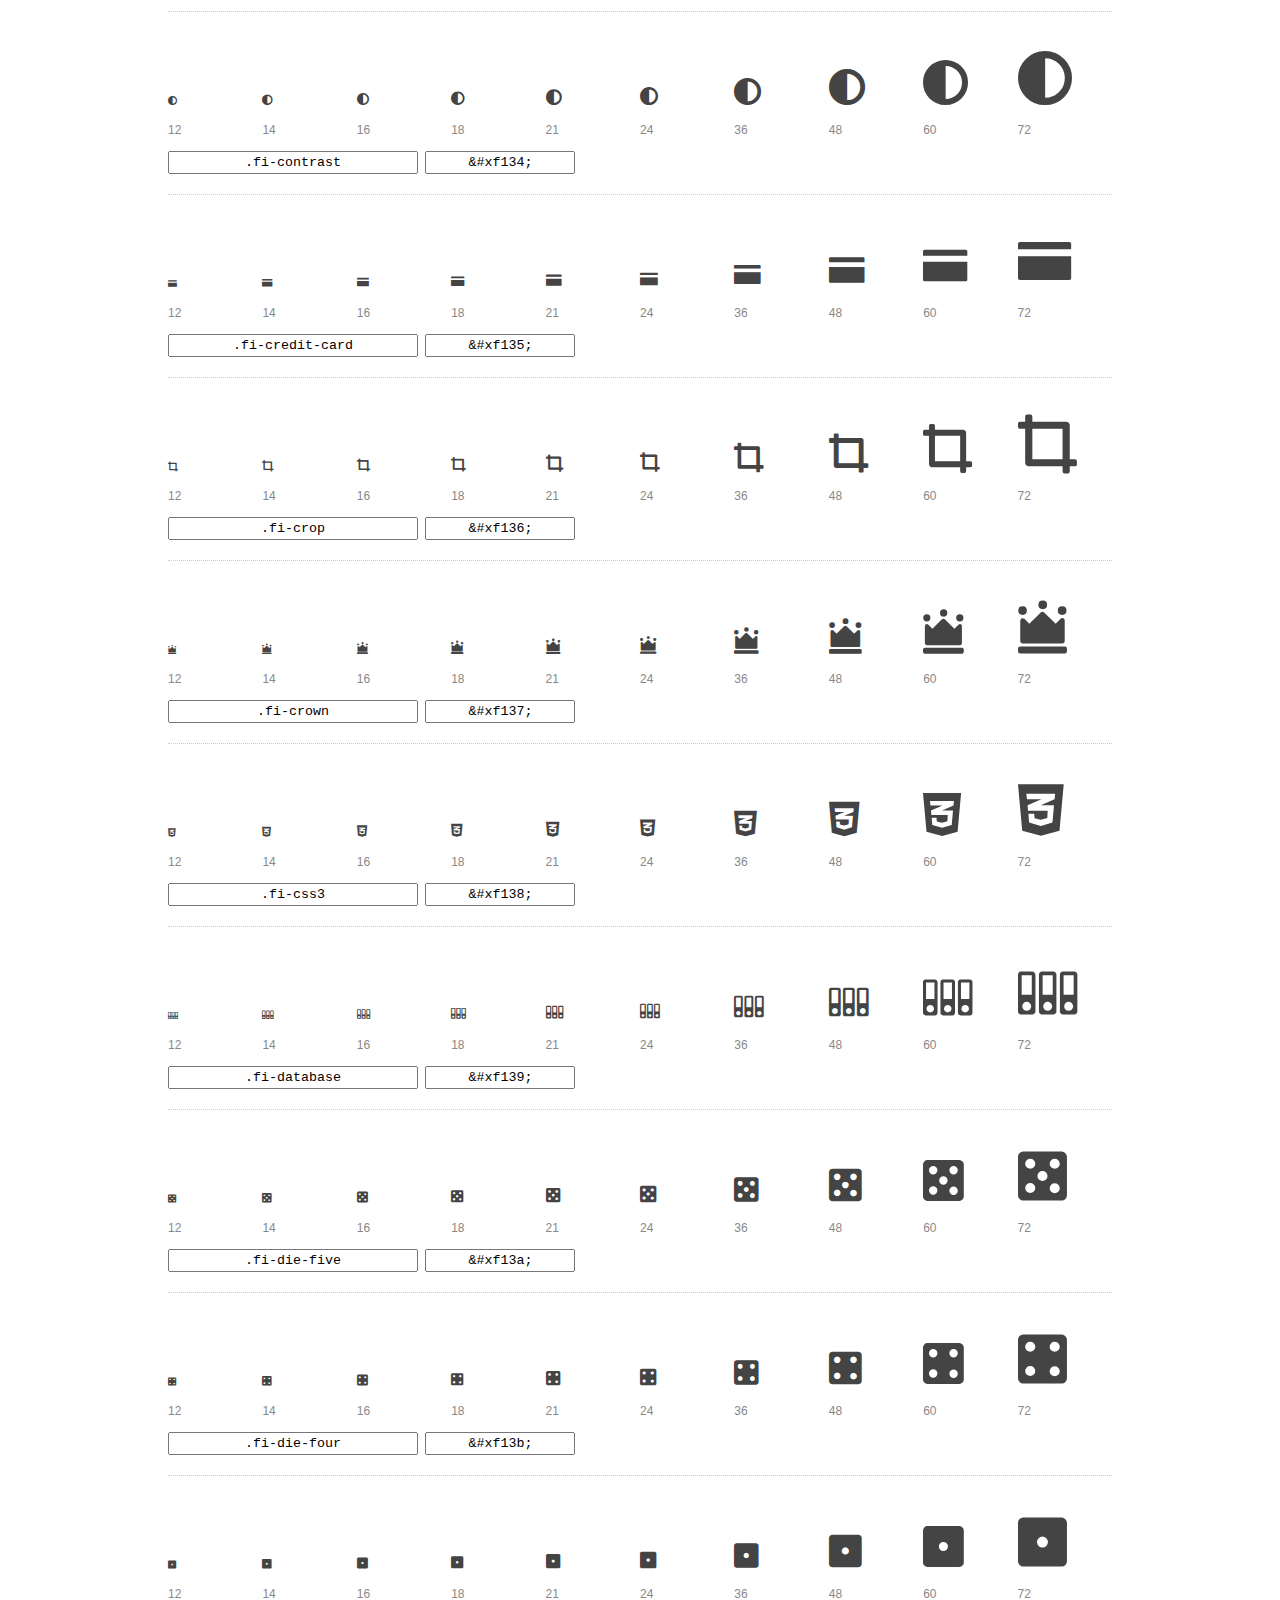
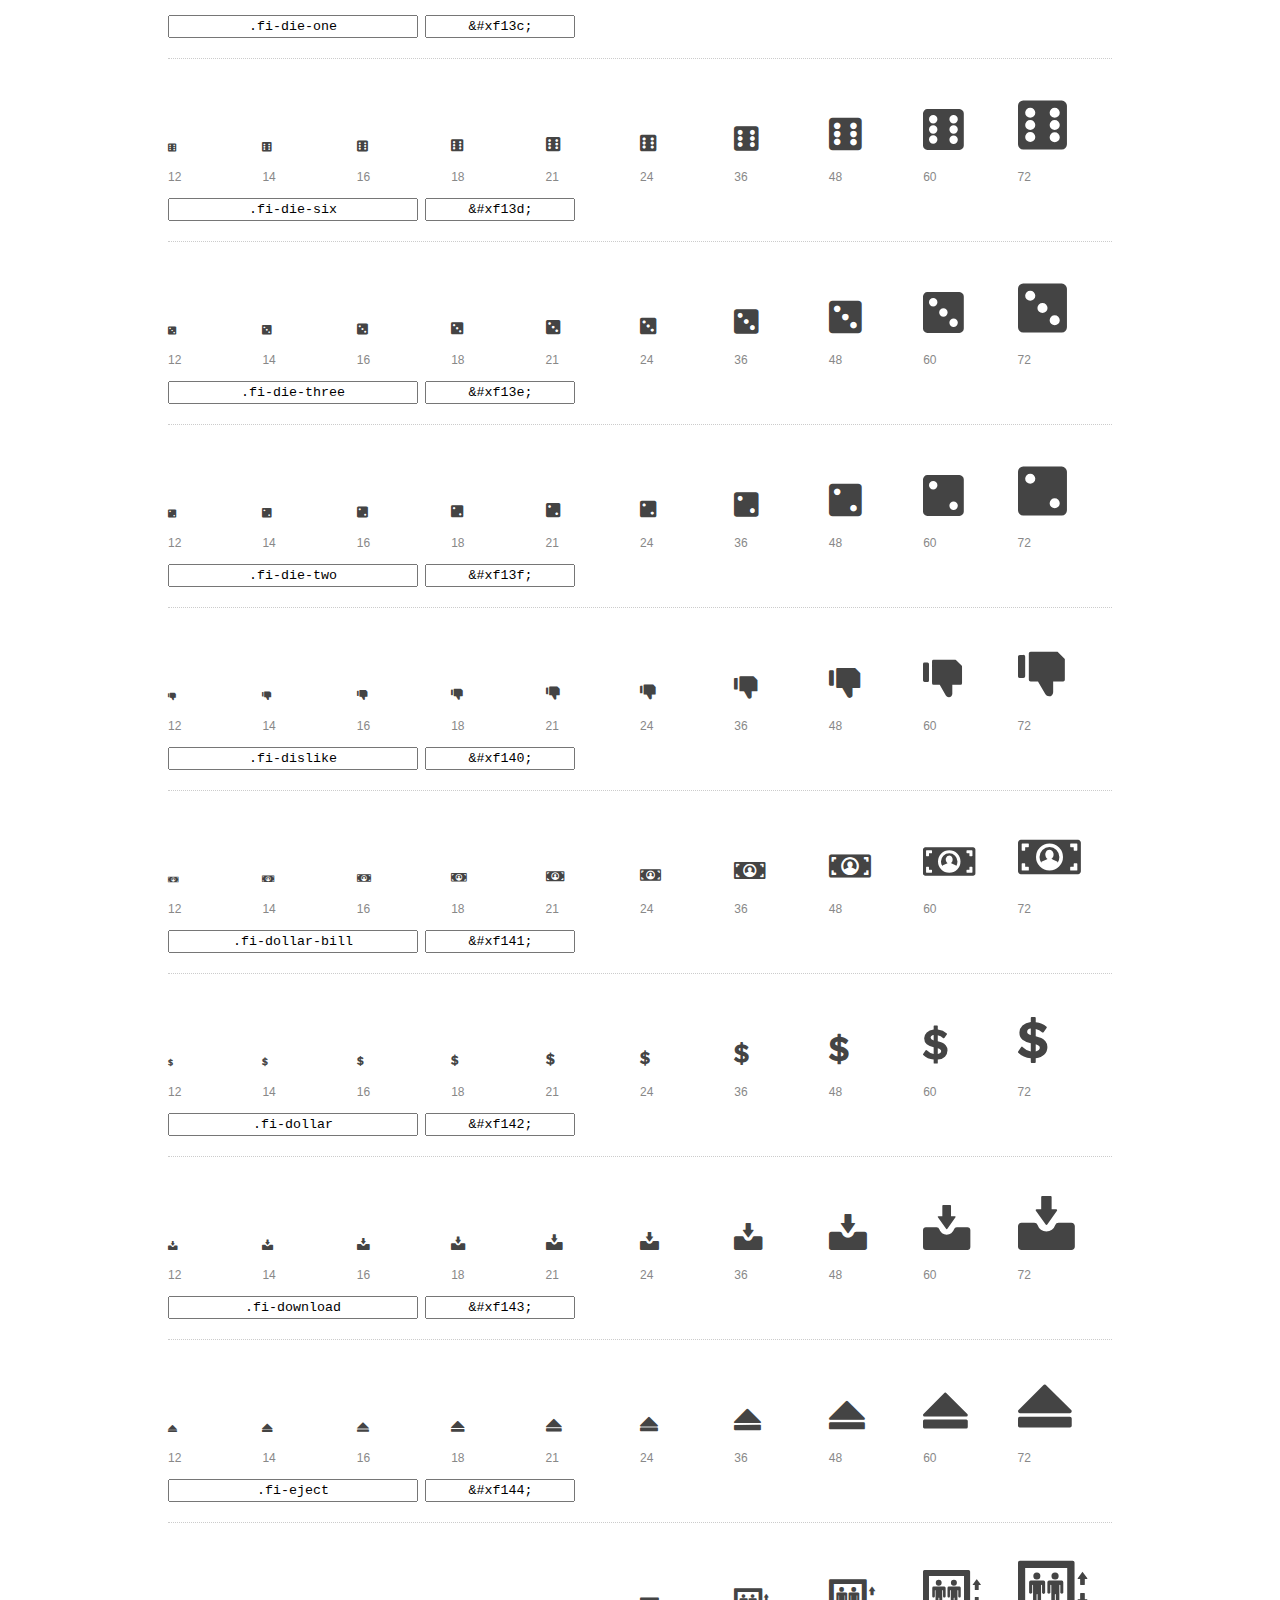
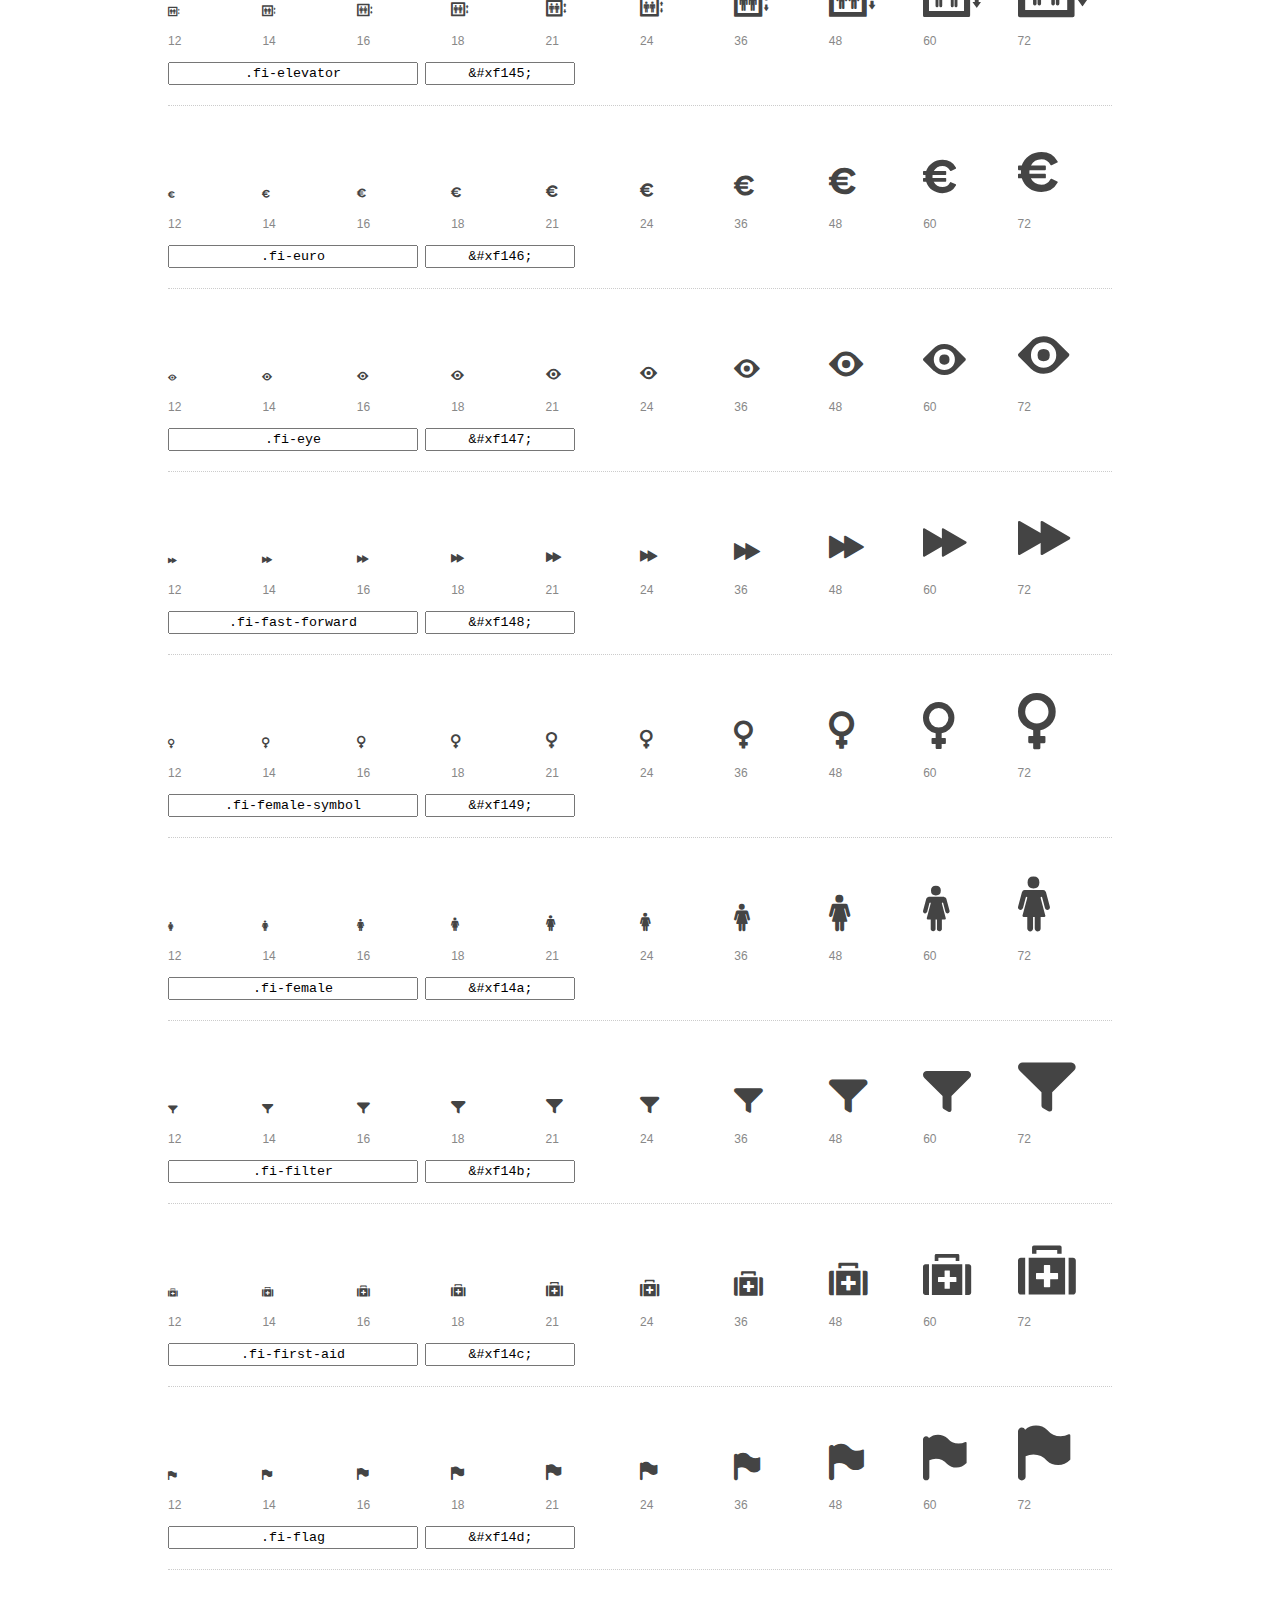
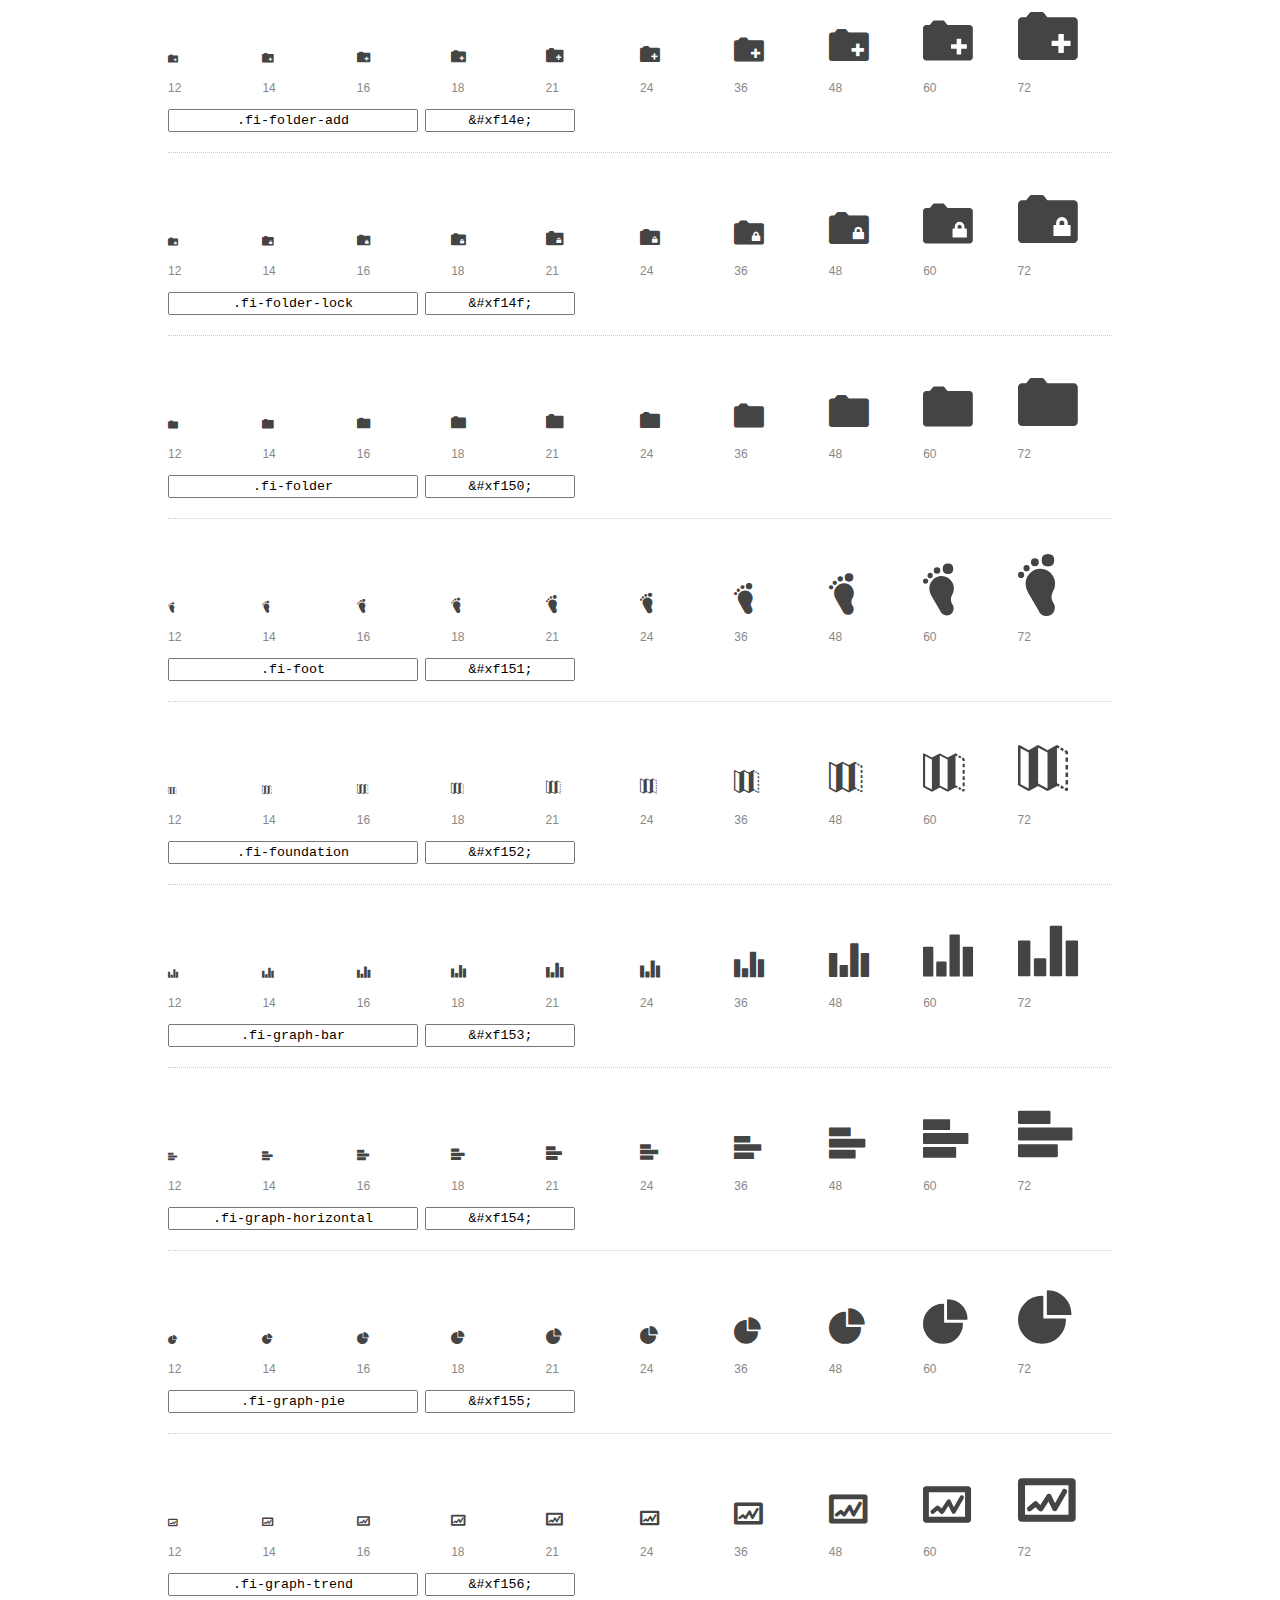
<file: assets/fonts/foundation-icons/preview.html>
<!DOCTYPE html>
<html>
  <head>
    <title>Foundation Icons glyphs preview</title>
    <link rel="stylesheet" href="foundation-icons.css" />

    <style>
      * {
        -moz-box-sizing: border-box;
        -webkit-box-sizing: border-box;
        box-sizing: border-box;
        margin: 0;
        padding: 0;
      }

      body {
        background: #fff;
        color: #444;
        font: 16px/1.5 "Helvetica Neue", Helvetica, Arial, sans-serif;
      }

      a, 
      a:visited {
        color: #888;
        text-decoration: underline;
      }
      a:hover, 
      a:focus { color: #000; }

      h1 {
        border-bottom: 2px solid #ddd;
        color: #888;
        font-size: 36px;
        font-weight: 300;
        margin-bottom: 20px;
        padding: 20px 0;
      }

      .container {
        margin: 0 auto;
        min-width: 880px;
        padding: 0 40px;
        width: 80%;
      }

      .glyph {
        border-bottom: 1px dotted #ccc;
        padding: 10px 0 20px;
        margin-bottom: 20px;
      }

      .preview-glyphs { vertical-align: bottom; } 

      .preview-scale { 
        color: #888;
        font-size: 12px; 
        margin-top: 5px;
      }

      .step {
        display: inline-block;
        line-height: 1;
        width: 10%;
      }

      
      .size-12 { font-size: 12px; }
      
      .size-14 { font-size: 14px; }
      
      .size-16 { font-size: 16px; }
      
      .size-18 { font-size: 18px; }
      
      .size-21 { font-size: 21px; }
      
      .size-24 { font-size: 24px; }
      
      .size-36 { font-size: 36px; }
      
      .size-48 { font-size: 48px; }
      
      .size-60 { font-size: 60px; }
      
      .size-72 { font-size: 72px; }
      

      .usage { margin-top: 10px; }

      .usage input {
        font-family: monospace;
        margin-right: 3px;
        padding: 2px 5px;
        text-align: center;
      }

      .usage .point { width: 150px; }

      .usage .class { width: 250px; }

      .footer {
        color: #888;
        font-size: 12px;
        padding: 20px 0;
      }
    </style>

    <!--[if lte IE 8]><script src="http://html5shiv.googlecode.com/svn/trunk/html5.js"></script><![endif]-->
  </head>

  <body>
    <div class="container">
      <h1>Foundation Icons contains 283 glyphs:</h1> 

      
      <div class="glyph">
        <div class="preview-glyphs">
          <i class="step fi-address-book size-12"></i><i class="step fi-address-book size-14"></i><i class="step fi-address-book size-16"></i><i class="step fi-address-book size-18"></i><i class="step fi-address-book size-21"></i><i class="step fi-address-book size-24"></i><i class="step fi-address-book size-36"></i><i class="step fi-address-book size-48"></i><i class="step fi-address-book size-60"></i><i class="step fi-address-book size-72"></i>
        </div>
        <div class="preview-scale">
          <span class="step">12</span><span class="step">14</span><span class="step">16</span><span class="step">18</span><span class="step">21</span><span class="step">24</span><span class="step">36</span><span class="step">48</span><span class="step">60</span><span class="step">72</span> 
        </div>
        <div class="usage">
          <input class="class" type="text" readonly="readonly" onClick="this.select();" value=".fi-address-book" />
          <input class="point" type="text" readonly="readonly" onClick="this.select();" value="&amp;#xf100;" />
        </div>
      </div>
      
      <div class="glyph">
        <div class="preview-glyphs">
          <i class="step fi-alert size-12"></i><i class="step fi-alert size-14"></i><i class="step fi-alert size-16"></i><i class="step fi-alert size-18"></i><i class="step fi-alert size-21"></i><i class="step fi-alert size-24"></i><i class="step fi-alert size-36"></i><i class="step fi-alert size-48"></i><i class="step fi-alert size-60"></i><i class="step fi-alert size-72"></i>
        </div>
        <div class="preview-scale">
          <span class="step">12</span><span class="step">14</span><span class="step">16</span><span class="step">18</span><span class="step">21</span><span class="step">24</span><span class="step">36</span><span class="step">48</span><span class="step">60</span><span class="step">72</span> 
        </div>
        <div class="usage">
          <input class="class" type="text" readonly="readonly" onClick="this.select();" value=".fi-alert" />
          <input class="point" type="text" readonly="readonly" onClick="this.select();" value="&amp;#xf101;" />
        </div>
      </div>
      
      <div class="glyph">
        <div class="preview-glyphs">
          <i class="step fi-align-center size-12"></i><i class="step fi-align-center size-14"></i><i class="step fi-align-center size-16"></i><i class="step fi-align-center size-18"></i><i class="step fi-align-center size-21"></i><i class="step fi-align-center size-24"></i><i class="step fi-align-center size-36"></i><i class="step fi-align-center size-48"></i><i class="step fi-align-center size-60"></i><i class="step fi-align-center size-72"></i>
        </div>
        <div class="preview-scale">
          <span class="step">12</span><span class="step">14</span><span class="step">16</span><span class="step">18</span><span class="step">21</span><span class="step">24</span><span class="step">36</span><span class="step">48</span><span class="step">60</span><span class="step">72</span> 
        </div>
        <div class="usage">
          <input class="class" type="text" readonly="readonly" onClick="this.select();" value=".fi-align-center" />
          <input class="point" type="text" readonly="readonly" onClick="this.select();" value="&amp;#xf102;" />
        </div>
      </div>
      
      <div class="glyph">
        <div class="preview-glyphs">
          <i class="step fi-align-justify size-12"></i><i class="step fi-align-justify size-14"></i><i class="step fi-align-justify size-16"></i><i class="step fi-align-justify size-18"></i><i class="step fi-align-justify size-21"></i><i class="step fi-align-justify size-24"></i><i class="step fi-align-justify size-36"></i><i class="step fi-align-justify size-48"></i><i class="step fi-align-justify size-60"></i><i class="step fi-align-justify size-72"></i>
        </div>
        <div class="preview-scale">
          <span class="step">12</span><span class="step">14</span><span class="step">16</span><span class="step">18</span><span class="step">21</span><span class="step">24</span><span class="step">36</span><span class="step">48</span><span class="step">60</span><span class="step">72</span> 
        </div>
        <div class="usage">
          <input class="class" type="text" readonly="readonly" onClick="this.select();" value=".fi-align-justify" />
          <input class="point" type="text" readonly="readonly" onClick="this.select();" value="&amp;#xf103;" />
        </div>
      </div>
      
      <div class="glyph">
        <div class="preview-glyphs">
          <i class="step fi-align-left size-12"></i><i class="step fi-align-left size-14"></i><i class="step fi-align-left size-16"></i><i class="step fi-align-left size-18"></i><i class="step fi-align-left size-21"></i><i class="step fi-align-left size-24"></i><i class="step fi-align-left size-36"></i><i class="step fi-align-left size-48"></i><i class="step fi-align-left size-60"></i><i class="step fi-align-left size-72"></i>
        </div>
        <div class="preview-scale">
          <span class="step">12</span><span class="step">14</span><span class="step">16</span><span class="step">18</span><span class="step">21</span><span class="step">24</span><span class="step">36</span><span class="step">48</span><span class="step">60</span><span class="step">72</span> 
        </div>
        <div class="usage">
          <input class="class" type="text" readonly="readonly" onClick="this.select();" value=".fi-align-left" />
          <input class="point" type="text" readonly="readonly" onClick="this.select();" value="&amp;#xf104;" />
        </div>
      </div>
      
      <div class="glyph">
        <div class="preview-glyphs">
          <i class="step fi-align-right size-12"></i><i class="step fi-align-right size-14"></i><i class="step fi-align-right size-16"></i><i class="step fi-align-right size-18"></i><i class="step fi-align-right size-21"></i><i class="step fi-align-right size-24"></i><i class="step fi-align-right size-36"></i><i class="step fi-align-right size-48"></i><i class="step fi-align-right size-60"></i><i class="step fi-align-right size-72"></i>
        </div>
        <div class="preview-scale">
          <span class="step">12</span><span class="step">14</span><span class="step">16</span><span class="step">18</span><span class="step">21</span><span class="step">24</span><span class="step">36</span><span class="step">48</span><span class="step">60</span><span class="step">72</span> 
        </div>
        <div class="usage">
          <input class="class" type="text" readonly="readonly" onClick="this.select();" value=".fi-align-right" />
          <input class="point" type="text" readonly="readonly" onClick="this.select();" value="&amp;#xf105;" />
        </div>
      </div>
      
      <div class="glyph">
        <div class="preview-glyphs">
          <i class="step fi-anchor size-12"></i><i class="step fi-anchor size-14"></i><i class="step fi-anchor size-16"></i><i class="step fi-anchor size-18"></i><i class="step fi-anchor size-21"></i><i class="step fi-anchor size-24"></i><i class="step fi-anchor size-36"></i><i class="step fi-anchor size-48"></i><i class="step fi-anchor size-60"></i><i class="step fi-anchor size-72"></i>
        </div>
        <div class="preview-scale">
          <span class="step">12</span><span class="step">14</span><span class="step">16</span><span class="step">18</span><span class="step">21</span><span class="step">24</span><span class="step">36</span><span class="step">48</span><span class="step">60</span><span class="step">72</span> 
        </div>
        <div class="usage">
          <input class="class" type="text" readonly="readonly" onClick="this.select();" value=".fi-anchor" />
          <input class="point" type="text" readonly="readonly" onClick="this.select();" value="&amp;#xf106;" />
        </div>
      </div>
      
      <div class="glyph">
        <div class="preview-glyphs">
          <i class="step fi-annotate size-12"></i><i class="step fi-annotate size-14"></i><i class="step fi-annotate size-16"></i><i class="step fi-annotate size-18"></i><i class="step fi-annotate size-21"></i><i class="step fi-annotate size-24"></i><i class="step fi-annotate size-36"></i><i class="step fi-annotate size-48"></i><i class="step fi-annotate size-60"></i><i class="step fi-annotate size-72"></i>
        </div>
        <div class="preview-scale">
          <span class="step">12</span><span class="step">14</span><span class="step">16</span><span class="step">18</span><span class="step">21</span><span class="step">24</span><span class="step">36</span><span class="step">48</span><span class="step">60</span><span class="step">72</span> 
        </div>
        <div class="usage">
          <input class="class" type="text" readonly="readonly" onClick="this.select();" value=".fi-annotate" />
          <input class="point" type="text" readonly="readonly" onClick="this.select();" value="&amp;#xf107;" />
        </div>
      </div>
      
      <div class="glyph">
        <div class="preview-glyphs">
          <i class="step fi-archive size-12"></i><i class="step fi-archive size-14"></i><i class="step fi-archive size-16"></i><i class="step fi-archive size-18"></i><i class="step fi-archive size-21"></i><i class="step fi-archive size-24"></i><i class="step fi-archive size-36"></i><i class="step fi-archive size-48"></i><i class="step fi-archive size-60"></i><i class="step fi-archive size-72"></i>
        </div>
        <div class="preview-scale">
          <span class="step">12</span><span class="step">14</span><span class="step">16</span><span class="step">18</span><span class="step">21</span><span class="step">24</span><span class="step">36</span><span class="step">48</span><span class="step">60</span><span class="step">72</span> 
        </div>
        <div class="usage">
          <input class="class" type="text" readonly="readonly" onClick="this.select();" value=".fi-archive" />
          <input class="point" type="text" readonly="readonly" onClick="this.select();" value="&amp;#xf108;" />
        </div>
      </div>
      
      <div class="glyph">
        <div class="preview-glyphs">
          <i class="step fi-arrow-down size-12"></i><i class="step fi-arrow-down size-14"></i><i class="step fi-arrow-down size-16"></i><i class="step fi-arrow-down size-18"></i><i class="step fi-arrow-down size-21"></i><i class="step fi-arrow-down size-24"></i><i class="step fi-arrow-down size-36"></i><i class="step fi-arrow-down size-48"></i><i class="step fi-arrow-down size-60"></i><i class="step fi-arrow-down size-72"></i>
        </div>
        <div class="preview-scale">
          <span class="step">12</span><span class="step">14</span><span class="step">16</span><span class="step">18</span><span class="step">21</span><span class="step">24</span><span class="step">36</span><span class="step">48</span><span class="step">60</span><span class="step">72</span> 
        </div>
        <div class="usage">
          <input class="class" type="text" readonly="readonly" onClick="this.select();" value=".fi-arrow-down" />
          <input class="point" type="text" readonly="readonly" onClick="this.select();" value="&amp;#xf109;" />
        </div>
      </div>
      
      <div class="glyph">
        <div class="preview-glyphs">
          <i class="step fi-arrow-left size-12"></i><i class="step fi-arrow-left size-14"></i><i class="step fi-arrow-left size-16"></i><i class="step fi-arrow-left size-18"></i><i class="step fi-arrow-left size-21"></i><i class="step fi-arrow-left size-24"></i><i class="step fi-arrow-left size-36"></i><i class="step fi-arrow-left size-48"></i><i class="step fi-arrow-left size-60"></i><i class="step fi-arrow-left size-72"></i>
        </div>
        <div class="preview-scale">
          <span class="step">12</span><span class="step">14</span><span class="step">16</span><span class="step">18</span><span class="step">21</span><span class="step">24</span><span class="step">36</span><span class="step">48</span><span class="step">60</span><span class="step">72</span> 
        </div>
        <div class="usage">
          <input class="class" type="text" readonly="readonly" onClick="this.select();" value=".fi-arrow-left" />
          <input class="point" type="text" readonly="readonly" onClick="this.select();" value="&amp;#xf10a;" />
        </div>
      </div>
      
      <div class="glyph">
        <div class="preview-glyphs">
          <i class="step fi-arrow-right size-12"></i><i class="step fi-arrow-right size-14"></i><i class="step fi-arrow-right size-16"></i><i class="step fi-arrow-right size-18"></i><i class="step fi-arrow-right size-21"></i><i class="step fi-arrow-right size-24"></i><i class="step fi-arrow-right size-36"></i><i class="step fi-arrow-right size-48"></i><i class="step fi-arrow-right size-60"></i><i class="step fi-arrow-right size-72"></i>
        </div>
        <div class="preview-scale">
          <span class="step">12</span><span class="step">14</span><span class="step">16</span><span class="step">18</span><span class="step">21</span><span class="step">24</span><span class="step">36</span><span class="step">48</span><span class="step">60</span><span class="step">72</span> 
        </div>
        <div class="usage">
          <input class="class" type="text" readonly="readonly" onClick="this.select();" value=".fi-arrow-right" />
          <input class="point" type="text" readonly="readonly" onClick="this.select();" value="&amp;#xf10b;" />
        </div>
      </div>
      
      <div class="glyph">
        <div class="preview-glyphs">
          <i class="step fi-arrow-up size-12"></i><i class="step fi-arrow-up size-14"></i><i class="step fi-arrow-up size-16"></i><i class="step fi-arrow-up size-18"></i><i class="step fi-arrow-up size-21"></i><i class="step fi-arrow-up size-24"></i><i class="step fi-arrow-up size-36"></i><i class="step fi-arrow-up size-48"></i><i class="step fi-arrow-up size-60"></i><i class="step fi-arrow-up size-72"></i>
        </div>
        <div class="preview-scale">
          <span class="step">12</span><span class="step">14</span><span class="step">16</span><span class="step">18</span><span class="step">21</span><span class="step">24</span><span class="step">36</span><span class="step">48</span><span class="step">60</span><span class="step">72</span> 
        </div>
        <div class="usage">
          <input class="class" type="text" readonly="readonly" onClick="this.select();" value=".fi-arrow-up" />
          <input class="point" type="text" readonly="readonly" onClick="this.select();" value="&amp;#xf10c;" />
        </div>
      </div>
      
      <div class="glyph">
        <div class="preview-glyphs">
          <i class="step fi-arrows-compress size-12"></i><i class="step fi-arrows-compress size-14"></i><i class="step fi-arrows-compress size-16"></i><i class="step fi-arrows-compress size-18"></i><i class="step fi-arrows-compress size-21"></i><i class="step fi-arrows-compress size-24"></i><i class="step fi-arrows-compress size-36"></i><i class="step fi-arrows-compress size-48"></i><i class="step fi-arrows-compress size-60"></i><i class="step fi-arrows-compress size-72"></i>
        </div>
        <div class="preview-scale">
          <span class="step">12</span><span class="step">14</span><span class="step">16</span><span class="step">18</span><span class="step">21</span><span class="step">24</span><span class="step">36</span><span class="step">48</span><span class="step">60</span><span class="step">72</span> 
        </div>
        <div class="usage">
          <input class="class" type="text" readonly="readonly" onClick="this.select();" value=".fi-arrows-compress" />
          <input class="point" type="text" readonly="readonly" onClick="this.select();" value="&amp;#xf10d;" />
        </div>
      </div>
      
      <div class="glyph">
        <div class="preview-glyphs">
          <i class="step fi-arrows-expand size-12"></i><i class="step fi-arrows-expand size-14"></i><i class="step fi-arrows-expand size-16"></i><i class="step fi-arrows-expand size-18"></i><i class="step fi-arrows-expand size-21"></i><i class="step fi-arrows-expand size-24"></i><i class="step fi-arrows-expand size-36"></i><i class="step fi-arrows-expand size-48"></i><i class="step fi-arrows-expand size-60"></i><i class="step fi-arrows-expand size-72"></i>
        </div>
        <div class="preview-scale">
          <span class="step">12</span><span class="step">14</span><span class="step">16</span><span class="step">18</span><span class="step">21</span><span class="step">24</span><span class="step">36</span><span class="step">48</span><span class="step">60</span><span class="step">72</span> 
        </div>
        <div class="usage">
          <input class="class" type="text" readonly="readonly" onClick="this.select();" value=".fi-arrows-expand" />
          <input class="point" type="text" readonly="readonly" onClick="this.select();" value="&amp;#xf10e;" />
        </div>
      </div>
      
      <div class="glyph">
        <div class="preview-glyphs">
          <i class="step fi-arrows-in size-12"></i><i class="step fi-arrows-in size-14"></i><i class="step fi-arrows-in size-16"></i><i class="step fi-arrows-in size-18"></i><i class="step fi-arrows-in size-21"></i><i class="step fi-arrows-in size-24"></i><i class="step fi-arrows-in size-36"></i><i class="step fi-arrows-in size-48"></i><i class="step fi-arrows-in size-60"></i><i class="step fi-arrows-in size-72"></i>
        </div>
        <div class="preview-scale">
          <span class="step">12</span><span class="step">14</span><span class="step">16</span><span class="step">18</span><span class="step">21</span><span class="step">24</span><span class="step">36</span><span class="step">48</span><span class="step">60</span><span class="step">72</span> 
        </div>
        <div class="usage">
          <input class="class" type="text" readonly="readonly" onClick="this.select();" value=".fi-arrows-in" />
          <input class="point" type="text" readonly="readonly" onClick="this.select();" value="&amp;#xf10f;" />
        </div>
      </div>
      
      <div class="glyph">
        <div class="preview-glyphs">
          <i class="step fi-arrows-out size-12"></i><i class="step fi-arrows-out size-14"></i><i class="step fi-arrows-out size-16"></i><i class="step fi-arrows-out size-18"></i><i class="step fi-arrows-out size-21"></i><i class="step fi-arrows-out size-24"></i><i class="step fi-arrows-out size-36"></i><i class="step fi-arrows-out size-48"></i><i class="step fi-arrows-out size-60"></i><i class="step fi-arrows-out size-72"></i>
        </div>
        <div class="preview-scale">
          <span class="step">12</span><span class="step">14</span><span class="step">16</span><span class="step">18</span><span class="step">21</span><span class="step">24</span><span class="step">36</span><span class="step">48</span><span class="step">60</span><span class="step">72</span> 
        </div>
        <div class="usage">
          <input class="class" type="text" readonly="readonly" onClick="this.select();" value=".fi-arrows-out" />
          <input class="point" type="text" readonly="readonly" onClick="this.select();" value="&amp;#xf110;" />
        </div>
      </div>
      
      <div class="glyph">
        <div class="preview-glyphs">
          <i class="step fi-asl size-12"></i><i class="step fi-asl size-14"></i><i class="step fi-asl size-16"></i><i class="step fi-asl size-18"></i><i class="step fi-asl size-21"></i><i class="step fi-asl size-24"></i><i class="step fi-asl size-36"></i><i class="step fi-asl size-48"></i><i class="step fi-asl size-60"></i><i class="step fi-asl size-72"></i>
        </div>
        <div class="preview-scale">
          <span class="step">12</span><span class="step">14</span><span class="step">16</span><span class="step">18</span><span class="step">21</span><span class="step">24</span><span class="step">36</span><span class="step">48</span><span class="step">60</span><span class="step">72</span> 
        </div>
        <div class="usage">
          <input class="class" type="text" readonly="readonly" onClick="this.select();" value=".fi-asl" />
          <input class="point" type="text" readonly="readonly" onClick="this.select();" value="&amp;#xf111;" />
        </div>
      </div>
      
      <div class="glyph">
        <div class="preview-glyphs">
          <i class="step fi-asterisk size-12"></i><i class="step fi-asterisk size-14"></i><i class="step fi-asterisk size-16"></i><i class="step fi-asterisk size-18"></i><i class="step fi-asterisk size-21"></i><i class="step fi-asterisk size-24"></i><i class="step fi-asterisk size-36"></i><i class="step fi-asterisk size-48"></i><i class="step fi-asterisk size-60"></i><i class="step fi-asterisk size-72"></i>
        </div>
        <div class="preview-scale">
          <span class="step">12</span><span class="step">14</span><span class="step">16</span><span class="step">18</span><span class="step">21</span><span class="step">24</span><span class="step">36</span><span class="step">48</span><span class="step">60</span><span class="step">72</span> 
        </div>
        <div class="usage">
          <input class="class" type="text" readonly="readonly" onClick="this.select();" value=".fi-asterisk" />
          <input class="point" type="text" readonly="readonly" onClick="this.select();" value="&amp;#xf112;" />
        </div>
      </div>
      
      <div class="glyph">
        <div class="preview-glyphs">
          <i class="step fi-at-sign size-12"></i><i class="step fi-at-sign size-14"></i><i class="step fi-at-sign size-16"></i><i class="step fi-at-sign size-18"></i><i class="step fi-at-sign size-21"></i><i class="step fi-at-sign size-24"></i><i class="step fi-at-sign size-36"></i><i class="step fi-at-sign size-48"></i><i class="step fi-at-sign size-60"></i><i class="step fi-at-sign size-72"></i>
        </div>
        <div class="preview-scale">
          <span class="step">12</span><span class="step">14</span><span class="step">16</span><span class="step">18</span><span class="step">21</span><span class="step">24</span><span class="step">36</span><span class="step">48</span><span class="step">60</span><span class="step">72</span> 
        </div>
        <div class="usage">
          <input class="class" type="text" readonly="readonly" onClick="this.select();" value=".fi-at-sign" />
          <input class="point" type="text" readonly="readonly" onClick="this.select();" value="&amp;#xf113;" />
        </div>
      </div>
      
      <div class="glyph">
        <div class="preview-glyphs">
          <i class="step fi-background-color size-12"></i><i class="step fi-background-color size-14"></i><i class="step fi-background-color size-16"></i><i class="step fi-background-color size-18"></i><i class="step fi-background-color size-21"></i><i class="step fi-background-color size-24"></i><i class="step fi-background-color size-36"></i><i class="step fi-background-color size-48"></i><i class="step fi-background-color size-60"></i><i class="step fi-background-color size-72"></i>
        </div>
        <div class="preview-scale">
          <span class="step">12</span><span class="step">14</span><span class="step">16</span><span class="step">18</span><span class="step">21</span><span class="step">24</span><span class="step">36</span><span class="step">48</span><span class="step">60</span><span class="step">72</span> 
        </div>
        <div class="usage">
          <input class="class" type="text" readonly="readonly" onClick="this.select();" value=".fi-background-color" />
          <input class="point" type="text" readonly="readonly" onClick="this.select();" value="&amp;#xf114;" />
        </div>
      </div>
      
      <div class="glyph">
        <div class="preview-glyphs">
          <i class="step fi-battery-empty size-12"></i><i class="step fi-battery-empty size-14"></i><i class="step fi-battery-empty size-16"></i><i class="step fi-battery-empty size-18"></i><i class="step fi-battery-empty size-21"></i><i class="step fi-battery-empty size-24"></i><i class="step fi-battery-empty size-36"></i><i class="step fi-battery-empty size-48"></i><i class="step fi-battery-empty size-60"></i><i class="step fi-battery-empty size-72"></i>
        </div>
        <div class="preview-scale">
          <span class="step">12</span><span class="step">14</span><span class="step">16</span><span class="step">18</span><span class="step">21</span><span class="step">24</span><span class="step">36</span><span class="step">48</span><span class="step">60</span><span class="step">72</span> 
        </div>
        <div class="usage">
          <input class="class" type="text" readonly="readonly" onClick="this.select();" value=".fi-battery-empty" />
          <input class="point" type="text" readonly="readonly" onClick="this.select();" value="&amp;#xf115;" />
        </div>
      </div>
      
      <div class="glyph">
        <div class="preview-glyphs">
          <i class="step fi-battery-full size-12"></i><i class="step fi-battery-full size-14"></i><i class="step fi-battery-full size-16"></i><i class="step fi-battery-full size-18"></i><i class="step fi-battery-full size-21"></i><i class="step fi-battery-full size-24"></i><i class="step fi-battery-full size-36"></i><i class="step fi-battery-full size-48"></i><i class="step fi-battery-full size-60"></i><i class="step fi-battery-full size-72"></i>
        </div>
        <div class="preview-scale">
          <span class="step">12</span><span class="step">14</span><span class="step">16</span><span class="step">18</span><span class="step">21</span><span class="step">24</span><span class="step">36</span><span class="step">48</span><span class="step">60</span><span class="step">72</span> 
        </div>
        <div class="usage">
          <input class="class" type="text" readonly="readonly" onClick="this.select();" value=".fi-battery-full" />
          <input class="point" type="text" readonly="readonly" onClick="this.select();" value="&amp;#xf116;" />
        </div>
      </div>
      
      <div class="glyph">
        <div class="preview-glyphs">
          <i class="step fi-battery-half size-12"></i><i class="step fi-battery-half size-14"></i><i class="step fi-battery-half size-16"></i><i class="step fi-battery-half size-18"></i><i class="step fi-battery-half size-21"></i><i class="step fi-battery-half size-24"></i><i class="step fi-battery-half size-36"></i><i class="step fi-battery-half size-48"></i><i class="step fi-battery-half size-60"></i><i class="step fi-battery-half size-72"></i>
        </div>
        <div class="preview-scale">
          <span class="step">12</span><span class="step">14</span><span class="step">16</span><span class="step">18</span><span class="step">21</span><span class="step">24</span><span class="step">36</span><span class="step">48</span><span class="step">60</span><span class="step">72</span> 
        </div>
        <div class="usage">
          <input class="class" type="text" readonly="readonly" onClick="this.select();" value=".fi-battery-half" />
          <input class="point" type="text" readonly="readonly" onClick="this.select();" value="&amp;#xf117;" />
        </div>
      </div>
      
      <div class="glyph">
        <div class="preview-glyphs">
          <i class="step fi-bitcoin-circle size-12"></i><i class="step fi-bitcoin-circle size-14"></i><i class="step fi-bitcoin-circle size-16"></i><i class="step fi-bitcoin-circle size-18"></i><i class="step fi-bitcoin-circle size-21"></i><i class="step fi-bitcoin-circle size-24"></i><i class="step fi-bitcoin-circle size-36"></i><i class="step fi-bitcoin-circle size-48"></i><i class="step fi-bitcoin-circle size-60"></i><i class="step fi-bitcoin-circle size-72"></i>
        </div>
        <div class="preview-scale">
          <span class="step">12</span><span class="step">14</span><span class="step">16</span><span class="step">18</span><span class="step">21</span><span class="step">24</span><span class="step">36</span><span class="step">48</span><span class="step">60</span><span class="step">72</span> 
        </div>
        <div class="usage">
          <input class="class" type="text" readonly="readonly" onClick="this.select();" value=".fi-bitcoin-circle" />
          <input class="point" type="text" readonly="readonly" onClick="this.select();" value="&amp;#xf118;" />
        </div>
      </div>
      
      <div class="glyph">
        <div class="preview-glyphs">
          <i class="step fi-bitcoin size-12"></i><i class="step fi-bitcoin size-14"></i><i class="step fi-bitcoin size-16"></i><i class="step fi-bitcoin size-18"></i><i class="step fi-bitcoin size-21"></i><i class="step fi-bitcoin size-24"></i><i class="step fi-bitcoin size-36"></i><i class="step fi-bitcoin size-48"></i><i class="step fi-bitcoin size-60"></i><i class="step fi-bitcoin size-72"></i>
        </div>
        <div class="preview-scale">
          <span class="step">12</span><span class="step">14</span><span class="step">16</span><span class="step">18</span><span class="step">21</span><span class="step">24</span><span class="step">36</span><span class="step">48</span><span class="step">60</span><span class="step">72</span> 
        </div>
        <div class="usage">
          <input class="class" type="text" readonly="readonly" onClick="this.select();" value=".fi-bitcoin" />
          <input class="point" type="text" readonly="readonly" onClick="this.select();" value="&amp;#xf119;" />
        </div>
      </div>
      
      <div class="glyph">
        <div class="preview-glyphs">
          <i class="step fi-blind size-12"></i><i class="step fi-blind size-14"></i><i class="step fi-blind size-16"></i><i class="step fi-blind size-18"></i><i class="step fi-blind size-21"></i><i class="step fi-blind size-24"></i><i class="step fi-blind size-36"></i><i class="step fi-blind size-48"></i><i class="step fi-blind size-60"></i><i class="step fi-blind size-72"></i>
        </div>
        <div class="preview-scale">
          <span class="step">12</span><span class="step">14</span><span class="step">16</span><span class="step">18</span><span class="step">21</span><span class="step">24</span><span class="step">36</span><span class="step">48</span><span class="step">60</span><span class="step">72</span> 
        </div>
        <div class="usage">
          <input class="class" type="text" readonly="readonly" onClick="this.select();" value=".fi-blind" />
          <input class="point" type="text" readonly="readonly" onClick="this.select();" value="&amp;#xf11a;" />
        </div>
      </div>
      
      <div class="glyph">
        <div class="preview-glyphs">
          <i class="step fi-bluetooth size-12"></i><i class="step fi-bluetooth size-14"></i><i class="step fi-bluetooth size-16"></i><i class="step fi-bluetooth size-18"></i><i class="step fi-bluetooth size-21"></i><i class="step fi-bluetooth size-24"></i><i class="step fi-bluetooth size-36"></i><i class="step fi-bluetooth size-48"></i><i class="step fi-bluetooth size-60"></i><i class="step fi-bluetooth size-72"></i>
        </div>
        <div class="preview-scale">
          <span class="step">12</span><span class="step">14</span><span class="step">16</span><span class="step">18</span><span class="step">21</span><span class="step">24</span><span class="step">36</span><span class="step">48</span><span class="step">60</span><span class="step">72</span> 
        </div>
        <div class="usage">
          <input class="class" type="text" readonly="readonly" onClick="this.select();" value=".fi-bluetooth" />
          <input class="point" type="text" readonly="readonly" onClick="this.select();" value="&amp;#xf11b;" />
        </div>
      </div>
      
      <div class="glyph">
        <div class="preview-glyphs">
          <i class="step fi-bold size-12"></i><i class="step fi-bold size-14"></i><i class="step fi-bold size-16"></i><i class="step fi-bold size-18"></i><i class="step fi-bold size-21"></i><i class="step fi-bold size-24"></i><i class="step fi-bold size-36"></i><i class="step fi-bold size-48"></i><i class="step fi-bold size-60"></i><i class="step fi-bold size-72"></i>
        </div>
        <div class="preview-scale">
          <span class="step">12</span><span class="step">14</span><span class="step">16</span><span class="step">18</span><span class="step">21</span><span class="step">24</span><span class="step">36</span><span class="step">48</span><span class="step">60</span><span class="step">72</span> 
        </div>
        <div class="usage">
          <input class="class" type="text" readonly="readonly" onClick="this.select();" value=".fi-bold" />
          <input class="point" type="text" readonly="readonly" onClick="this.select();" value="&amp;#xf11c;" />
        </div>
      </div>
      
      <div class="glyph">
        <div class="preview-glyphs">
          <i class="step fi-book-bookmark size-12"></i><i class="step fi-book-bookmark size-14"></i><i class="step fi-book-bookmark size-16"></i><i class="step fi-book-bookmark size-18"></i><i class="step fi-book-bookmark size-21"></i><i class="step fi-book-bookmark size-24"></i><i class="step fi-book-bookmark size-36"></i><i class="step fi-book-bookmark size-48"></i><i class="step fi-book-bookmark size-60"></i><i class="step fi-book-bookmark size-72"></i>
        </div>
        <div class="preview-scale">
          <span class="step">12</span><span class="step">14</span><span class="step">16</span><span class="step">18</span><span class="step">21</span><span class="step">24</span><span class="step">36</span><span class="step">48</span><span class="step">60</span><span class="step">72</span> 
        </div>
        <div class="usage">
          <input class="class" type="text" readonly="readonly" onClick="this.select();" value=".fi-book-bookmark" />
          <input class="point" type="text" readonly="readonly" onClick="this.select();" value="&amp;#xf11d;" />
        </div>
      </div>
      
      <div class="glyph">
        <div class="preview-glyphs">
          <i class="step fi-book size-12"></i><i class="step fi-book size-14"></i><i class="step fi-book size-16"></i><i class="step fi-book size-18"></i><i class="step fi-book size-21"></i><i class="step fi-book size-24"></i><i class="step fi-book size-36"></i><i class="step fi-book size-48"></i><i class="step fi-book size-60"></i><i class="step fi-book size-72"></i>
        </div>
        <div class="preview-scale">
          <span class="step">12</span><span class="step">14</span><span class="step">16</span><span class="step">18</span><span class="step">21</span><span class="step">24</span><span class="step">36</span><span class="step">48</span><span class="step">60</span><span class="step">72</span> 
        </div>
        <div class="usage">
          <input class="class" type="text" readonly="readonly" onClick="this.select();" value=".fi-book" />
          <input class="point" type="text" readonly="readonly" onClick="this.select();" value="&amp;#xf11e;" />
        </div>
      </div>
      
      <div class="glyph">
        <div class="preview-glyphs">
          <i class="step fi-bookmark size-12"></i><i class="step fi-bookmark size-14"></i><i class="step fi-bookmark size-16"></i><i class="step fi-bookmark size-18"></i><i class="step fi-bookmark size-21"></i><i class="step fi-bookmark size-24"></i><i class="step fi-bookmark size-36"></i><i class="step fi-bookmark size-48"></i><i class="step fi-bookmark size-60"></i><i class="step fi-bookmark size-72"></i>
        </div>
        <div class="preview-scale">
          <span class="step">12</span><span class="step">14</span><span class="step">16</span><span class="step">18</span><span class="step">21</span><span class="step">24</span><span class="step">36</span><span class="step">48</span><span class="step">60</span><span class="step">72</span> 
        </div>
        <div class="usage">
          <input class="class" type="text" readonly="readonly" onClick="this.select();" value=".fi-bookmark" />
          <input class="point" type="text" readonly="readonly" onClick="this.select();" value="&amp;#xf11f;" />
        </div>
      </div>
      
      <div class="glyph">
        <div class="preview-glyphs">
          <i class="step fi-braille size-12"></i><i class="step fi-braille size-14"></i><i class="step fi-braille size-16"></i><i class="step fi-braille size-18"></i><i class="step fi-braille size-21"></i><i class="step fi-braille size-24"></i><i class="step fi-braille size-36"></i><i class="step fi-braille size-48"></i><i class="step fi-braille size-60"></i><i class="step fi-braille size-72"></i>
        </div>
        <div class="preview-scale">
          <span class="step">12</span><span class="step">14</span><span class="step">16</span><span class="step">18</span><span class="step">21</span><span class="step">24</span><span class="step">36</span><span class="step">48</span><span class="step">60</span><span class="step">72</span> 
        </div>
        <div class="usage">
          <input class="class" type="text" readonly="readonly" onClick="this.select();" value=".fi-braille" />
          <input class="point" type="text" readonly="readonly" onClick="this.select();" value="&amp;#xf120;" />
        </div>
      </div>
      
      <div class="glyph">
        <div class="preview-glyphs">
          <i class="step fi-burst-new size-12"></i><i class="step fi-burst-new size-14"></i><i class="step fi-burst-new size-16"></i><i class="step fi-burst-new size-18"></i><i class="step fi-burst-new size-21"></i><i class="step fi-burst-new size-24"></i><i class="step fi-burst-new size-36"></i><i class="step fi-burst-new size-48"></i><i class="step fi-burst-new size-60"></i><i class="step fi-burst-new size-72"></i>
        </div>
        <div class="preview-scale">
          <span class="step">12</span><span class="step">14</span><span class="step">16</span><span class="step">18</span><span class="step">21</span><span class="step">24</span><span class="step">36</span><span class="step">48</span><span class="step">60</span><span class="step">72</span> 
        </div>
        <div class="usage">
          <input class="class" type="text" readonly="readonly" onClick="this.select();" value=".fi-burst-new" />
          <input class="point" type="text" readonly="readonly" onClick="this.select();" value="&amp;#xf121;" />
        </div>
      </div>
      
      <div class="glyph">
        <div class="preview-glyphs">
          <i class="step fi-burst-sale size-12"></i><i class="step fi-burst-sale size-14"></i><i class="step fi-burst-sale size-16"></i><i class="step fi-burst-sale size-18"></i><i class="step fi-burst-sale size-21"></i><i class="step fi-burst-sale size-24"></i><i class="step fi-burst-sale size-36"></i><i class="step fi-burst-sale size-48"></i><i class="step fi-burst-sale size-60"></i><i class="step fi-burst-sale size-72"></i>
        </div>
        <div class="preview-scale">
          <span class="step">12</span><span class="step">14</span><span class="step">16</span><span class="step">18</span><span class="step">21</span><span class="step">24</span><span class="step">36</span><span class="step">48</span><span class="step">60</span><span class="step">72</span> 
        </div>
        <div class="usage">
          <input class="class" type="text" readonly="readonly" onClick="this.select();" value=".fi-burst-sale" />
          <input class="point" type="text" readonly="readonly" onClick="this.select();" value="&amp;#xf122;" />
        </div>
      </div>
      
      <div class="glyph">
        <div class="preview-glyphs">
          <i class="step fi-burst size-12"></i><i class="step fi-burst size-14"></i><i class="step fi-burst size-16"></i><i class="step fi-burst size-18"></i><i class="step fi-burst size-21"></i><i class="step fi-burst size-24"></i><i class="step fi-burst size-36"></i><i class="step fi-burst size-48"></i><i class="step fi-burst size-60"></i><i class="step fi-burst size-72"></i>
        </div>
        <div class="preview-scale">
          <span class="step">12</span><span class="step">14</span><span class="step">16</span><span class="step">18</span><span class="step">21</span><span class="step">24</span><span class="step">36</span><span class="step">48</span><span class="step">60</span><span class="step">72</span> 
        </div>
        <div class="usage">
          <input class="class" type="text" readonly="readonly" onClick="this.select();" value=".fi-burst" />
          <input class="point" type="text" readonly="readonly" onClick="this.select();" value="&amp;#xf123;" />
        </div>
      </div>
      
      <div class="glyph">
        <div class="preview-glyphs">
          <i class="step fi-calendar size-12"></i><i class="step fi-calendar size-14"></i><i class="step fi-calendar size-16"></i><i class="step fi-calendar size-18"></i><i class="step fi-calendar size-21"></i><i class="step fi-calendar size-24"></i><i class="step fi-calendar size-36"></i><i class="step fi-calendar size-48"></i><i class="step fi-calendar size-60"></i><i class="step fi-calendar size-72"></i>
        </div>
        <div class="preview-scale">
          <span class="step">12</span><span class="step">14</span><span class="step">16</span><span class="step">18</span><span class="step">21</span><span class="step">24</span><span class="step">36</span><span class="step">48</span><span class="step">60</span><span class="step">72</span> 
        </div>
        <div class="usage">
          <input class="class" type="text" readonly="readonly" onClick="this.select();" value=".fi-calendar" />
          <input class="point" type="text" readonly="readonly" onClick="this.select();" value="&amp;#xf124;" />
        </div>
      </div>
      
      <div class="glyph">
        <div class="preview-glyphs">
          <i class="step fi-camera size-12"></i><i class="step fi-camera size-14"></i><i class="step fi-camera size-16"></i><i class="step fi-camera size-18"></i><i class="step fi-camera size-21"></i><i class="step fi-camera size-24"></i><i class="step fi-camera size-36"></i><i class="step fi-camera size-48"></i><i class="step fi-camera size-60"></i><i class="step fi-camera size-72"></i>
        </div>
        <div class="preview-scale">
          <span class="step">12</span><span class="step">14</span><span class="step">16</span><span class="step">18</span><span class="step">21</span><span class="step">24</span><span class="step">36</span><span class="step">48</span><span class="step">60</span><span class="step">72</span> 
        </div>
        <div class="usage">
          <input class="class" type="text" readonly="readonly" onClick="this.select();" value=".fi-camera" />
          <input class="point" type="text" readonly="readonly" onClick="this.select();" value="&amp;#xf125;" />
        </div>
      </div>
      
      <div class="glyph">
        <div class="preview-glyphs">
          <i class="step fi-check size-12"></i><i class="step fi-check size-14"></i><i class="step fi-check size-16"></i><i class="step fi-check size-18"></i><i class="step fi-check size-21"></i><i class="step fi-check size-24"></i><i class="step fi-check size-36"></i><i class="step fi-check size-48"></i><i class="step fi-check size-60"></i><i class="step fi-check size-72"></i>
        </div>
        <div class="preview-scale">
          <span class="step">12</span><span class="step">14</span><span class="step">16</span><span class="step">18</span><span class="step">21</span><span class="step">24</span><span class="step">36</span><span class="step">48</span><span class="step">60</span><span class="step">72</span> 
        </div>
        <div class="usage">
          <input class="class" type="text" readonly="readonly" onClick="this.select();" value=".fi-check" />
          <input class="point" type="text" readonly="readonly" onClick="this.select();" value="&amp;#xf126;" />
        </div>
      </div>
      
      <div class="glyph">
        <div class="preview-glyphs">
          <i class="step fi-checkbox size-12"></i><i class="step fi-checkbox size-14"></i><i class="step fi-checkbox size-16"></i><i class="step fi-checkbox size-18"></i><i class="step fi-checkbox size-21"></i><i class="step fi-checkbox size-24"></i><i class="step fi-checkbox size-36"></i><i class="step fi-checkbox size-48"></i><i class="step fi-checkbox size-60"></i><i class="step fi-checkbox size-72"></i>
        </div>
        <div class="preview-scale">
          <span class="step">12</span><span class="step">14</span><span class="step">16</span><span class="step">18</span><span class="step">21</span><span class="step">24</span><span class="step">36</span><span class="step">48</span><span class="step">60</span><span class="step">72</span> 
        </div>
        <div class="usage">
          <input class="class" type="text" readonly="readonly" onClick="this.select();" value=".fi-checkbox" />
          <input class="point" type="text" readonly="readonly" onClick="this.select();" value="&amp;#xf127;" />
        </div>
      </div>
      
      <div class="glyph">
        <div class="preview-glyphs">
          <i class="step fi-clipboard-notes size-12"></i><i class="step fi-clipboard-notes size-14"></i><i class="step fi-clipboard-notes size-16"></i><i class="step fi-clipboard-notes size-18"></i><i class="step fi-clipboard-notes size-21"></i><i class="step fi-clipboard-notes size-24"></i><i class="step fi-clipboard-notes size-36"></i><i class="step fi-clipboard-notes size-48"></i><i class="step fi-clipboard-notes size-60"></i><i class="step fi-clipboard-notes size-72"></i>
        </div>
        <div class="preview-scale">
          <span class="step">12</span><span class="step">14</span><span class="step">16</span><span class="step">18</span><span class="step">21</span><span class="step">24</span><span class="step">36</span><span class="step">48</span><span class="step">60</span><span class="step">72</span> 
        </div>
        <div class="usage">
          <input class="class" type="text" readonly="readonly" onClick="this.select();" value=".fi-clipboard-notes" />
          <input class="point" type="text" readonly="readonly" onClick="this.select();" value="&amp;#xf128;" />
        </div>
      </div>
      
      <div class="glyph">
        <div class="preview-glyphs">
          <i class="step fi-clipboard-pencil size-12"></i><i class="step fi-clipboard-pencil size-14"></i><i class="step fi-clipboard-pencil size-16"></i><i class="step fi-clipboard-pencil size-18"></i><i class="step fi-clipboard-pencil size-21"></i><i class="step fi-clipboard-pencil size-24"></i><i class="step fi-clipboard-pencil size-36"></i><i class="step fi-clipboard-pencil size-48"></i><i class="step fi-clipboard-pencil size-60"></i><i class="step fi-clipboard-pencil size-72"></i>
        </div>
        <div class="preview-scale">
          <span class="step">12</span><span class="step">14</span><span class="step">16</span><span class="step">18</span><span class="step">21</span><span class="step">24</span><span class="step">36</span><span class="step">48</span><span class="step">60</span><span class="step">72</span> 
        </div>
        <div class="usage">
          <input class="class" type="text" readonly="readonly" onClick="this.select();" value=".fi-clipboard-pencil" />
          <input class="point" type="text" readonly="readonly" onClick="this.select();" value="&amp;#xf129;" />
        </div>
      </div>
      
      <div class="glyph">
        <div class="preview-glyphs">
          <i class="step fi-clipboard size-12"></i><i class="step fi-clipboard size-14"></i><i class="step fi-clipboard size-16"></i><i class="step fi-clipboard size-18"></i><i class="step fi-clipboard size-21"></i><i class="step fi-clipboard size-24"></i><i class="step fi-clipboard size-36"></i><i class="step fi-clipboard size-48"></i><i class="step fi-clipboard size-60"></i><i class="step fi-clipboard size-72"></i>
        </div>
        <div class="preview-scale">
          <span class="step">12</span><span class="step">14</span><span class="step">16</span><span class="step">18</span><span class="step">21</span><span class="step">24</span><span class="step">36</span><span class="step">48</span><span class="step">60</span><span class="step">72</span> 
        </div>
        <div class="usage">
          <input class="class" type="text" readonly="readonly" onClick="this.select();" value=".fi-clipboard" />
          <input class="point" type="text" readonly="readonly" onClick="this.select();" value="&amp;#xf12a;" />
        </div>
      </div>
      
      <div class="glyph">
        <div class="preview-glyphs">
          <i class="step fi-clock size-12"></i><i class="step fi-clock size-14"></i><i class="step fi-clock size-16"></i><i class="step fi-clock size-18"></i><i class="step fi-clock size-21"></i><i class="step fi-clock size-24"></i><i class="step fi-clock size-36"></i><i class="step fi-clock size-48"></i><i class="step fi-clock size-60"></i><i class="step fi-clock size-72"></i>
        </div>
        <div class="preview-scale">
          <span class="step">12</span><span class="step">14</span><span class="step">16</span><span class="step">18</span><span class="step">21</span><span class="step">24</span><span class="step">36</span><span class="step">48</span><span class="step">60</span><span class="step">72</span> 
        </div>
        <div class="usage">
          <input class="class" type="text" readonly="readonly" onClick="this.select();" value=".fi-clock" />
          <input class="point" type="text" readonly="readonly" onClick="this.select();" value="&amp;#xf12b;" />
        </div>
      </div>
      
      <div class="glyph">
        <div class="preview-glyphs">
          <i class="step fi-closed-caption size-12"></i><i class="step fi-closed-caption size-14"></i><i class="step fi-closed-caption size-16"></i><i class="step fi-closed-caption size-18"></i><i class="step fi-closed-caption size-21"></i><i class="step fi-closed-caption size-24"></i><i class="step fi-closed-caption size-36"></i><i class="step fi-closed-caption size-48"></i><i class="step fi-closed-caption size-60"></i><i class="step fi-closed-caption size-72"></i>
        </div>
        <div class="preview-scale">
          <span class="step">12</span><span class="step">14</span><span class="step">16</span><span class="step">18</span><span class="step">21</span><span class="step">24</span><span class="step">36</span><span class="step">48</span><span class="step">60</span><span class="step">72</span> 
        </div>
        <div class="usage">
          <input class="class" type="text" readonly="readonly" onClick="this.select();" value=".fi-closed-caption" />
          <input class="point" type="text" readonly="readonly" onClick="this.select();" value="&amp;#xf12c;" />
        </div>
      </div>
      
      <div class="glyph">
        <div class="preview-glyphs">
          <i class="step fi-cloud size-12"></i><i class="step fi-cloud size-14"></i><i class="step fi-cloud size-16"></i><i class="step fi-cloud size-18"></i><i class="step fi-cloud size-21"></i><i class="step fi-cloud size-24"></i><i class="step fi-cloud size-36"></i><i class="step fi-cloud size-48"></i><i class="step fi-cloud size-60"></i><i class="step fi-cloud size-72"></i>
        </div>
        <div class="preview-scale">
          <span class="step">12</span><span class="step">14</span><span class="step">16</span><span class="step">18</span><span class="step">21</span><span class="step">24</span><span class="step">36</span><span class="step">48</span><span class="step">60</span><span class="step">72</span> 
        </div>
        <div class="usage">
          <input class="class" type="text" readonly="readonly" onClick="this.select();" value=".fi-cloud" />
          <input class="point" type="text" readonly="readonly" onClick="this.select();" value="&amp;#xf12d;" />
        </div>
      </div>
      
      <div class="glyph">
        <div class="preview-glyphs">
          <i class="step fi-comment-minus size-12"></i><i class="step fi-comment-minus size-14"></i><i class="step fi-comment-minus size-16"></i><i class="step fi-comment-minus size-18"></i><i class="step fi-comment-minus size-21"></i><i class="step fi-comment-minus size-24"></i><i class="step fi-comment-minus size-36"></i><i class="step fi-comment-minus size-48"></i><i class="step fi-comment-minus size-60"></i><i class="step fi-comment-minus size-72"></i>
        </div>
        <div class="preview-scale">
          <span class="step">12</span><span class="step">14</span><span class="step">16</span><span class="step">18</span><span class="step">21</span><span class="step">24</span><span class="step">36</span><span class="step">48</span><span class="step">60</span><span class="step">72</span> 
        </div>
        <div class="usage">
          <input class="class" type="text" readonly="readonly" onClick="this.select();" value=".fi-comment-minus" />
          <input class="point" type="text" readonly="readonly" onClick="this.select();" value="&amp;#xf12e;" />
        </div>
      </div>
      
      <div class="glyph">
        <div class="preview-glyphs">
          <i class="step fi-comment-quotes size-12"></i><i class="step fi-comment-quotes size-14"></i><i class="step fi-comment-quotes size-16"></i><i class="step fi-comment-quotes size-18"></i><i class="step fi-comment-quotes size-21"></i><i class="step fi-comment-quotes size-24"></i><i class="step fi-comment-quotes size-36"></i><i class="step fi-comment-quotes size-48"></i><i class="step fi-comment-quotes size-60"></i><i class="step fi-comment-quotes size-72"></i>
        </div>
        <div class="preview-scale">
          <span class="step">12</span><span class="step">14</span><span class="step">16</span><span class="step">18</span><span class="step">21</span><span class="step">24</span><span class="step">36</span><span class="step">48</span><span class="step">60</span><span class="step">72</span> 
        </div>
        <div class="usage">
          <input class="class" type="text" readonly="readonly" onClick="this.select();" value=".fi-comment-quotes" />
          <input class="point" type="text" readonly="readonly" onClick="this.select();" value="&amp;#xf12f;" />
        </div>
      </div>
      
      <div class="glyph">
        <div class="preview-glyphs">
          <i class="step fi-comment-video size-12"></i><i class="step fi-comment-video size-14"></i><i class="step fi-comment-video size-16"></i><i class="step fi-comment-video size-18"></i><i class="step fi-comment-video size-21"></i><i class="step fi-comment-video size-24"></i><i class="step fi-comment-video size-36"></i><i class="step fi-comment-video size-48"></i><i class="step fi-comment-video size-60"></i><i class="step fi-comment-video size-72"></i>
        </div>
        <div class="preview-scale">
          <span class="step">12</span><span class="step">14</span><span class="step">16</span><span class="step">18</span><span class="step">21</span><span class="step">24</span><span class="step">36</span><span class="step">48</span><span class="step">60</span><span class="step">72</span> 
        </div>
        <div class="usage">
          <input class="class" type="text" readonly="readonly" onClick="this.select();" value=".fi-comment-video" />
          <input class="point" type="text" readonly="readonly" onClick="this.select();" value="&amp;#xf130;" />
        </div>
      </div>
      
      <div class="glyph">
        <div class="preview-glyphs">
          <i class="step fi-comment size-12"></i><i class="step fi-comment size-14"></i><i class="step fi-comment size-16"></i><i class="step fi-comment size-18"></i><i class="step fi-comment size-21"></i><i class="step fi-comment size-24"></i><i class="step fi-comment size-36"></i><i class="step fi-comment size-48"></i><i class="step fi-comment size-60"></i><i class="step fi-comment size-72"></i>
        </div>
        <div class="preview-scale">
          <span class="step">12</span><span class="step">14</span><span class="step">16</span><span class="step">18</span><span class="step">21</span><span class="step">24</span><span class="step">36</span><span class="step">48</span><span class="step">60</span><span class="step">72</span> 
        </div>
        <div class="usage">
          <input class="class" type="text" readonly="readonly" onClick="this.select();" value=".fi-comment" />
          <input class="point" type="text" readonly="readonly" onClick="this.select();" value="&amp;#xf131;" />
        </div>
      </div>
      
      <div class="glyph">
        <div class="preview-glyphs">
          <i class="step fi-comments size-12"></i><i class="step fi-comments size-14"></i><i class="step fi-comments size-16"></i><i class="step fi-comments size-18"></i><i class="step fi-comments size-21"></i><i class="step fi-comments size-24"></i><i class="step fi-comments size-36"></i><i class="step fi-comments size-48"></i><i class="step fi-comments size-60"></i><i class="step fi-comments size-72"></i>
        </div>
        <div class="preview-scale">
          <span class="step">12</span><span class="step">14</span><span class="step">16</span><span class="step">18</span><span class="step">21</span><span class="step">24</span><span class="step">36</span><span class="step">48</span><span class="step">60</span><span class="step">72</span> 
        </div>
        <div class="usage">
          <input class="class" type="text" readonly="readonly" onClick="this.select();" value=".fi-comments" />
          <input class="point" type="text" readonly="readonly" onClick="this.select();" value="&amp;#xf132;" />
        </div>
      </div>
      
      <div class="glyph">
        <div class="preview-glyphs">
          <i class="step fi-compass size-12"></i><i class="step fi-compass size-14"></i><i class="step fi-compass size-16"></i><i class="step fi-compass size-18"></i><i class="step fi-compass size-21"></i><i class="step fi-compass size-24"></i><i class="step fi-compass size-36"></i><i class="step fi-compass size-48"></i><i class="step fi-compass size-60"></i><i class="step fi-compass size-72"></i>
        </div>
        <div class="preview-scale">
          <span class="step">12</span><span class="step">14</span><span class="step">16</span><span class="step">18</span><span class="step">21</span><span class="step">24</span><span class="step">36</span><span class="step">48</span><span class="step">60</span><span class="step">72</span> 
        </div>
        <div class="usage">
          <input class="class" type="text" readonly="readonly" onClick="this.select();" value=".fi-compass" />
          <input class="point" type="text" readonly="readonly" onClick="this.select();" value="&amp;#xf133;" />
        </div>
      </div>
      
      <div class="glyph">
        <div class="preview-glyphs">
          <i class="step fi-contrast size-12"></i><i class="step fi-contrast size-14"></i><i class="step fi-contrast size-16"></i><i class="step fi-contrast size-18"></i><i class="step fi-contrast size-21"></i><i class="step fi-contrast size-24"></i><i class="step fi-contrast size-36"></i><i class="step fi-contrast size-48"></i><i class="step fi-contrast size-60"></i><i class="step fi-contrast size-72"></i>
        </div>
        <div class="preview-scale">
          <span class="step">12</span><span class="step">14</span><span class="step">16</span><span class="step">18</span><span class="step">21</span><span class="step">24</span><span class="step">36</span><span class="step">48</span><span class="step">60</span><span class="step">72</span> 
        </div>
        <div class="usage">
          <input class="class" type="text" readonly="readonly" onClick="this.select();" value=".fi-contrast" />
          <input class="point" type="text" readonly="readonly" onClick="this.select();" value="&amp;#xf134;" />
        </div>
      </div>
      
      <div class="glyph">
        <div class="preview-glyphs">
          <i class="step fi-credit-card size-12"></i><i class="step fi-credit-card size-14"></i><i class="step fi-credit-card size-16"></i><i class="step fi-credit-card size-18"></i><i class="step fi-credit-card size-21"></i><i class="step fi-credit-card size-24"></i><i class="step fi-credit-card size-36"></i><i class="step fi-credit-card size-48"></i><i class="step fi-credit-card size-60"></i><i class="step fi-credit-card size-72"></i>
        </div>
        <div class="preview-scale">
          <span class="step">12</span><span class="step">14</span><span class="step">16</span><span class="step">18</span><span class="step">21</span><span class="step">24</span><span class="step">36</span><span class="step">48</span><span class="step">60</span><span class="step">72</span> 
        </div>
        <div class="usage">
          <input class="class" type="text" readonly="readonly" onClick="this.select();" value=".fi-credit-card" />
          <input class="point" type="text" readonly="readonly" onClick="this.select();" value="&amp;#xf135;" />
        </div>
      </div>
      
      <div class="glyph">
        <div class="preview-glyphs">
          <i class="step fi-crop size-12"></i><i class="step fi-crop size-14"></i><i class="step fi-crop size-16"></i><i class="step fi-crop size-18"></i><i class="step fi-crop size-21"></i><i class="step fi-crop size-24"></i><i class="step fi-crop size-36"></i><i class="step fi-crop size-48"></i><i class="step fi-crop size-60"></i><i class="step fi-crop size-72"></i>
        </div>
        <div class="preview-scale">
          <span class="step">12</span><span class="step">14</span><span class="step">16</span><span class="step">18</span><span class="step">21</span><span class="step">24</span><span class="step">36</span><span class="step">48</span><span class="step">60</span><span class="step">72</span> 
        </div>
        <div class="usage">
          <input class="class" type="text" readonly="readonly" onClick="this.select();" value=".fi-crop" />
          <input class="point" type="text" readonly="readonly" onClick="this.select();" value="&amp;#xf136;" />
        </div>
      </div>
      
      <div class="glyph">
        <div class="preview-glyphs">
          <i class="step fi-crown size-12"></i><i class="step fi-crown size-14"></i><i class="step fi-crown size-16"></i><i class="step fi-crown size-18"></i><i class="step fi-crown size-21"></i><i class="step fi-crown size-24"></i><i class="step fi-crown size-36"></i><i class="step fi-crown size-48"></i><i class="step fi-crown size-60"></i><i class="step fi-crown size-72"></i>
        </div>
        <div class="preview-scale">
          <span class="step">12</span><span class="step">14</span><span class="step">16</span><span class="step">18</span><span class="step">21</span><span class="step">24</span><span class="step">36</span><span class="step">48</span><span class="step">60</span><span class="step">72</span> 
        </div>
        <div class="usage">
          <input class="class" type="text" readonly="readonly" onClick="this.select();" value=".fi-crown" />
          <input class="point" type="text" readonly="readonly" onClick="this.select();" value="&amp;#xf137;" />
        </div>
      </div>
      
      <div class="glyph">
        <div class="preview-glyphs">
          <i class="step fi-css3 size-12"></i><i class="step fi-css3 size-14"></i><i class="step fi-css3 size-16"></i><i class="step fi-css3 size-18"></i><i class="step fi-css3 size-21"></i><i class="step fi-css3 size-24"></i><i class="step fi-css3 size-36"></i><i class="step fi-css3 size-48"></i><i class="step fi-css3 size-60"></i><i class="step fi-css3 size-72"></i>
        </div>
        <div class="preview-scale">
          <span class="step">12</span><span class="step">14</span><span class="step">16</span><span class="step">18</span><span class="step">21</span><span class="step">24</span><span class="step">36</span><span class="step">48</span><span class="step">60</span><span class="step">72</span> 
        </div>
        <div class="usage">
          <input class="class" type="text" readonly="readonly" onClick="this.select();" value=".fi-css3" />
          <input class="point" type="text" readonly="readonly" onClick="this.select();" value="&amp;#xf138;" />
        </div>
      </div>
      
      <div class="glyph">
        <div class="preview-glyphs">
          <i class="step fi-database size-12"></i><i class="step fi-database size-14"></i><i class="step fi-database size-16"></i><i class="step fi-database size-18"></i><i class="step fi-database size-21"></i><i class="step fi-database size-24"></i><i class="step fi-database size-36"></i><i class="step fi-database size-48"></i><i class="step fi-database size-60"></i><i class="step fi-database size-72"></i>
        </div>
        <div class="preview-scale">
          <span class="step">12</span><span class="step">14</span><span class="step">16</span><span class="step">18</span><span class="step">21</span><span class="step">24</span><span class="step">36</span><span class="step">48</span><span class="step">60</span><span class="step">72</span> 
        </div>
        <div class="usage">
          <input class="class" type="text" readonly="readonly" onClick="this.select();" value=".fi-database" />
          <input class="point" type="text" readonly="readonly" onClick="this.select();" value="&amp;#xf139;" />
        </div>
      </div>
      
      <div class="glyph">
        <div class="preview-glyphs">
          <i class="step fi-die-five size-12"></i><i class="step fi-die-five size-14"></i><i class="step fi-die-five size-16"></i><i class="step fi-die-five size-18"></i><i class="step fi-die-five size-21"></i><i class="step fi-die-five size-24"></i><i class="step fi-die-five size-36"></i><i class="step fi-die-five size-48"></i><i class="step fi-die-five size-60"></i><i class="step fi-die-five size-72"></i>
        </div>
        <div class="preview-scale">
          <span class="step">12</span><span class="step">14</span><span class="step">16</span><span class="step">18</span><span class="step">21</span><span class="step">24</span><span class="step">36</span><span class="step">48</span><span class="step">60</span><span class="step">72</span> 
        </div>
        <div class="usage">
          <input class="class" type="text" readonly="readonly" onClick="this.select();" value=".fi-die-five" />
          <input class="point" type="text" readonly="readonly" onClick="this.select();" value="&amp;#xf13a;" />
        </div>
      </div>
      
      <div class="glyph">
        <div class="preview-glyphs">
          <i class="step fi-die-four size-12"></i><i class="step fi-die-four size-14"></i><i class="step fi-die-four size-16"></i><i class="step fi-die-four size-18"></i><i class="step fi-die-four size-21"></i><i class="step fi-die-four size-24"></i><i class="step fi-die-four size-36"></i><i class="step fi-die-four size-48"></i><i class="step fi-die-four size-60"></i><i class="step fi-die-four size-72"></i>
        </div>
        <div class="preview-scale">
          <span class="step">12</span><span class="step">14</span><span class="step">16</span><span class="step">18</span><span class="step">21</span><span class="step">24</span><span class="step">36</span><span class="step">48</span><span class="step">60</span><span class="step">72</span> 
        </div>
        <div class="usage">
          <input class="class" type="text" readonly="readonly" onClick="this.select();" value=".fi-die-four" />
          <input class="point" type="text" readonly="readonly" onClick="this.select();" value="&amp;#xf13b;" />
        </div>
      </div>
      
      <div class="glyph">
        <div class="preview-glyphs">
          <i class="step fi-die-one size-12"></i><i class="step fi-die-one size-14"></i><i class="step fi-die-one size-16"></i><i class="step fi-die-one size-18"></i><i class="step fi-die-one size-21"></i><i class="step fi-die-one size-24"></i><i class="step fi-die-one size-36"></i><i class="step fi-die-one size-48"></i><i class="step fi-die-one size-60"></i><i class="step fi-die-one size-72"></i>
        </div>
        <div class="preview-scale">
          <span class="step">12</span><span class="step">14</span><span class="step">16</span><span class="step">18</span><span class="step">21</span><span class="step">24</span><span class="step">36</span><span class="step">48</span><span class="step">60</span><span class="step">72</span> 
        </div>
        <div class="usage">
          <input class="class" type="text" readonly="readonly" onClick="this.select();" value=".fi-die-one" />
          <input class="point" type="text" readonly="readonly" onClick="this.select();" value="&amp;#xf13c;" />
        </div>
      </div>
      
      <div class="glyph">
        <div class="preview-glyphs">
          <i class="step fi-die-six size-12"></i><i class="step fi-die-six size-14"></i><i class="step fi-die-six size-16"></i><i class="step fi-die-six size-18"></i><i class="step fi-die-six size-21"></i><i class="step fi-die-six size-24"></i><i class="step fi-die-six size-36"></i><i class="step fi-die-six size-48"></i><i class="step fi-die-six size-60"></i><i class="step fi-die-six size-72"></i>
        </div>
        <div class="preview-scale">
          <span class="step">12</span><span class="step">14</span><span class="step">16</span><span class="step">18</span><span class="step">21</span><span class="step">24</span><span class="step">36</span><span class="step">48</span><span class="step">60</span><span class="step">72</span> 
        </div>
        <div class="usage">
          <input class="class" type="text" readonly="readonly" onClick="this.select();" value=".fi-die-six" />
          <input class="point" type="text" readonly="readonly" onClick="this.select();" value="&amp;#xf13d;" />
        </div>
      </div>
      
      <div class="glyph">
        <div class="preview-glyphs">
          <i class="step fi-die-three size-12"></i><i class="step fi-die-three size-14"></i><i class="step fi-die-three size-16"></i><i class="step fi-die-three size-18"></i><i class="step fi-die-three size-21"></i><i class="step fi-die-three size-24"></i><i class="step fi-die-three size-36"></i><i class="step fi-die-three size-48"></i><i class="step fi-die-three size-60"></i><i class="step fi-die-three size-72"></i>
        </div>
        <div class="preview-scale">
          <span class="step">12</span><span class="step">14</span><span class="step">16</span><span class="step">18</span><span class="step">21</span><span class="step">24</span><span class="step">36</span><span class="step">48</span><span class="step">60</span><span class="step">72</span> 
        </div>
        <div class="usage">
          <input class="class" type="text" readonly="readonly" onClick="this.select();" value=".fi-die-three" />
          <input class="point" type="text" readonly="readonly" onClick="this.select();" value="&amp;#xf13e;" />
        </div>
      </div>
      
      <div class="glyph">
        <div class="preview-glyphs">
          <i class="step fi-die-two size-12"></i><i class="step fi-die-two size-14"></i><i class="step fi-die-two size-16"></i><i class="step fi-die-two size-18"></i><i class="step fi-die-two size-21"></i><i class="step fi-die-two size-24"></i><i class="step fi-die-two size-36"></i><i class="step fi-die-two size-48"></i><i class="step fi-die-two size-60"></i><i class="step fi-die-two size-72"></i>
        </div>
        <div class="preview-scale">
          <span class="step">12</span><span class="step">14</span><span class="step">16</span><span class="step">18</span><span class="step">21</span><span class="step">24</span><span class="step">36</span><span class="step">48</span><span class="step">60</span><span class="step">72</span> 
        </div>
        <div class="usage">
          <input class="class" type="text" readonly="readonly" onClick="this.select();" value=".fi-die-two" />
          <input class="point" type="text" readonly="readonly" onClick="this.select();" value="&amp;#xf13f;" />
        </div>
      </div>
      
      <div class="glyph">
        <div class="preview-glyphs">
          <i class="step fi-dislike size-12"></i><i class="step fi-dislike size-14"></i><i class="step fi-dislike size-16"></i><i class="step fi-dislike size-18"></i><i class="step fi-dislike size-21"></i><i class="step fi-dislike size-24"></i><i class="step fi-dislike size-36"></i><i class="step fi-dislike size-48"></i><i class="step fi-dislike size-60"></i><i class="step fi-dislike size-72"></i>
        </div>
        <div class="preview-scale">
          <span class="step">12</span><span class="step">14</span><span class="step">16</span><span class="step">18</span><span class="step">21</span><span class="step">24</span><span class="step">36</span><span class="step">48</span><span class="step">60</span><span class="step">72</span> 
        </div>
        <div class="usage">
          <input class="class" type="text" readonly="readonly" onClick="this.select();" value=".fi-dislike" />
          <input class="point" type="text" readonly="readonly" onClick="this.select();" value="&amp;#xf140;" />
        </div>
      </div>
      
      <div class="glyph">
        <div class="preview-glyphs">
          <i class="step fi-dollar-bill size-12"></i><i class="step fi-dollar-bill size-14"></i><i class="step fi-dollar-bill size-16"></i><i class="step fi-dollar-bill size-18"></i><i class="step fi-dollar-bill size-21"></i><i class="step fi-dollar-bill size-24"></i><i class="step fi-dollar-bill size-36"></i><i class="step fi-dollar-bill size-48"></i><i class="step fi-dollar-bill size-60"></i><i class="step fi-dollar-bill size-72"></i>
        </div>
        <div class="preview-scale">
          <span class="step">12</span><span class="step">14</span><span class="step">16</span><span class="step">18</span><span class="step">21</span><span class="step">24</span><span class="step">36</span><span class="step">48</span><span class="step">60</span><span class="step">72</span> 
        </div>
        <div class="usage">
          <input class="class" type="text" readonly="readonly" onClick="this.select();" value=".fi-dollar-bill" />
          <input class="point" type="text" readonly="readonly" onClick="this.select();" value="&amp;#xf141;" />
        </div>
      </div>
      
      <div class="glyph">
        <div class="preview-glyphs">
          <i class="step fi-dollar size-12"></i><i class="step fi-dollar size-14"></i><i class="step fi-dollar size-16"></i><i class="step fi-dollar size-18"></i><i class="step fi-dollar size-21"></i><i class="step fi-dollar size-24"></i><i class="step fi-dollar size-36"></i><i class="step fi-dollar size-48"></i><i class="step fi-dollar size-60"></i><i class="step fi-dollar size-72"></i>
        </div>
        <div class="preview-scale">
          <span class="step">12</span><span class="step">14</span><span class="step">16</span><span class="step">18</span><span class="step">21</span><span class="step">24</span><span class="step">36</span><span class="step">48</span><span class="step">60</span><span class="step">72</span> 
        </div>
        <div class="usage">
          <input class="class" type="text" readonly="readonly" onClick="this.select();" value=".fi-dollar" />
          <input class="point" type="text" readonly="readonly" onClick="this.select();" value="&amp;#xf142;" />
        </div>
      </div>
      
      <div class="glyph">
        <div class="preview-glyphs">
          <i class="step fi-download size-12"></i><i class="step fi-download size-14"></i><i class="step fi-download size-16"></i><i class="step fi-download size-18"></i><i class="step fi-download size-21"></i><i class="step fi-download size-24"></i><i class="step fi-download size-36"></i><i class="step fi-download size-48"></i><i class="step fi-download size-60"></i><i class="step fi-download size-72"></i>
        </div>
        <div class="preview-scale">
          <span class="step">12</span><span class="step">14</span><span class="step">16</span><span class="step">18</span><span class="step">21</span><span class="step">24</span><span class="step">36</span><span class="step">48</span><span class="step">60</span><span class="step">72</span> 
        </div>
        <div class="usage">
          <input class="class" type="text" readonly="readonly" onClick="this.select();" value=".fi-download" />
          <input class="point" type="text" readonly="readonly" onClick="this.select();" value="&amp;#xf143;" />
        </div>
      </div>
      
      <div class="glyph">
        <div class="preview-glyphs">
          <i class="step fi-eject size-12"></i><i class="step fi-eject size-14"></i><i class="step fi-eject size-16"></i><i class="step fi-eject size-18"></i><i class="step fi-eject size-21"></i><i class="step fi-eject size-24"></i><i class="step fi-eject size-36"></i><i class="step fi-eject size-48"></i><i class="step fi-eject size-60"></i><i class="step fi-eject size-72"></i>
        </div>
        <div class="preview-scale">
          <span class="step">12</span><span class="step">14</span><span class="step">16</span><span class="step">18</span><span class="step">21</span><span class="step">24</span><span class="step">36</span><span class="step">48</span><span class="step">60</span><span class="step">72</span> 
        </div>
        <div class="usage">
          <input class="class" type="text" readonly="readonly" onClick="this.select();" value=".fi-eject" />
          <input class="point" type="text" readonly="readonly" onClick="this.select();" value="&amp;#xf144;" />
        </div>
      </div>
      
      <div class="glyph">
        <div class="preview-glyphs">
          <i class="step fi-elevator size-12"></i><i class="step fi-elevator size-14"></i><i class="step fi-elevator size-16"></i><i class="step fi-elevator size-18"></i><i class="step fi-elevator size-21"></i><i class="step fi-elevator size-24"></i><i class="step fi-elevator size-36"></i><i class="step fi-elevator size-48"></i><i class="step fi-elevator size-60"></i><i class="step fi-elevator size-72"></i>
        </div>
        <div class="preview-scale">
          <span class="step">12</span><span class="step">14</span><span class="step">16</span><span class="step">18</span><span class="step">21</span><span class="step">24</span><span class="step">36</span><span class="step">48</span><span class="step">60</span><span class="step">72</span> 
        </div>
        <div class="usage">
          <input class="class" type="text" readonly="readonly" onClick="this.select();" value=".fi-elevator" />
          <input class="point" type="text" readonly="readonly" onClick="this.select();" value="&amp;#xf145;" />
        </div>
      </div>
      
      <div class="glyph">
        <div class="preview-glyphs">
          <i class="step fi-euro size-12"></i><i class="step fi-euro size-14"></i><i class="step fi-euro size-16"></i><i class="step fi-euro size-18"></i><i class="step fi-euro size-21"></i><i class="step fi-euro size-24"></i><i class="step fi-euro size-36"></i><i class="step fi-euro size-48"></i><i class="step fi-euro size-60"></i><i class="step fi-euro size-72"></i>
        </div>
        <div class="preview-scale">
          <span class="step">12</span><span class="step">14</span><span class="step">16</span><span class="step">18</span><span class="step">21</span><span class="step">24</span><span class="step">36</span><span class="step">48</span><span class="step">60</span><span class="step">72</span> 
        </div>
        <div class="usage">
          <input class="class" type="text" readonly="readonly" onClick="this.select();" value=".fi-euro" />
          <input class="point" type="text" readonly="readonly" onClick="this.select();" value="&amp;#xf146;" />
        </div>
      </div>
      
      <div class="glyph">
        <div class="preview-glyphs">
          <i class="step fi-eye size-12"></i><i class="step fi-eye size-14"></i><i class="step fi-eye size-16"></i><i class="step fi-eye size-18"></i><i class="step fi-eye size-21"></i><i class="step fi-eye size-24"></i><i class="step fi-eye size-36"></i><i class="step fi-eye size-48"></i><i class="step fi-eye size-60"></i><i class="step fi-eye size-72"></i>
        </div>
        <div class="preview-scale">
          <span class="step">12</span><span class="step">14</span><span class="step">16</span><span class="step">18</span><span class="step">21</span><span class="step">24</span><span class="step">36</span><span class="step">48</span><span class="step">60</span><span class="step">72</span> 
        </div>
        <div class="usage">
          <input class="class" type="text" readonly="readonly" onClick="this.select();" value=".fi-eye" />
          <input class="point" type="text" readonly="readonly" onClick="this.select();" value="&amp;#xf147;" />
        </div>
      </div>
      
      <div class="glyph">
        <div class="preview-glyphs">
          <i class="step fi-fast-forward size-12"></i><i class="step fi-fast-forward size-14"></i><i class="step fi-fast-forward size-16"></i><i class="step fi-fast-forward size-18"></i><i class="step fi-fast-forward size-21"></i><i class="step fi-fast-forward size-24"></i><i class="step fi-fast-forward size-36"></i><i class="step fi-fast-forward size-48"></i><i class="step fi-fast-forward size-60"></i><i class="step fi-fast-forward size-72"></i>
        </div>
        <div class="preview-scale">
          <span class="step">12</span><span class="step">14</span><span class="step">16</span><span class="step">18</span><span class="step">21</span><span class="step">24</span><span class="step">36</span><span class="step">48</span><span class="step">60</span><span class="step">72</span> 
        </div>
        <div class="usage">
          <input class="class" type="text" readonly="readonly" onClick="this.select();" value=".fi-fast-forward" />
          <input class="point" type="text" readonly="readonly" onClick="this.select();" value="&amp;#xf148;" />
        </div>
      </div>
      
      <div class="glyph">
        <div class="preview-glyphs">
          <i class="step fi-female-symbol size-12"></i><i class="step fi-female-symbol size-14"></i><i class="step fi-female-symbol size-16"></i><i class="step fi-female-symbol size-18"></i><i class="step fi-female-symbol size-21"></i><i class="step fi-female-symbol size-24"></i><i class="step fi-female-symbol size-36"></i><i class="step fi-female-symbol size-48"></i><i class="step fi-female-symbol size-60"></i><i class="step fi-female-symbol size-72"></i>
        </div>
        <div class="preview-scale">
          <span class="step">12</span><span class="step">14</span><span class="step">16</span><span class="step">18</span><span class="step">21</span><span class="step">24</span><span class="step">36</span><span class="step">48</span><span class="step">60</span><span class="step">72</span> 
        </div>
        <div class="usage">
          <input class="class" type="text" readonly="readonly" onClick="this.select();" value=".fi-female-symbol" />
          <input class="point" type="text" readonly="readonly" onClick="this.select();" value="&amp;#xf149;" />
        </div>
      </div>
      
      <div class="glyph">
        <div class="preview-glyphs">
          <i class="step fi-female size-12"></i><i class="step fi-female size-14"></i><i class="step fi-female size-16"></i><i class="step fi-female size-18"></i><i class="step fi-female size-21"></i><i class="step fi-female size-24"></i><i class="step fi-female size-36"></i><i class="step fi-female size-48"></i><i class="step fi-female size-60"></i><i class="step fi-female size-72"></i>
        </div>
        <div class="preview-scale">
          <span class="step">12</span><span class="step">14</span><span class="step">16</span><span class="step">18</span><span class="step">21</span><span class="step">24</span><span class="step">36</span><span class="step">48</span><span class="step">60</span><span class="step">72</span> 
        </div>
        <div class="usage">
          <input class="class" type="text" readonly="readonly" onClick="this.select();" value=".fi-female" />
          <input class="point" type="text" readonly="readonly" onClick="this.select();" value="&amp;#xf14a;" />
        </div>
      </div>
      
      <div class="glyph">
        <div class="preview-glyphs">
          <i class="step fi-filter size-12"></i><i class="step fi-filter size-14"></i><i class="step fi-filter size-16"></i><i class="step fi-filter size-18"></i><i class="step fi-filter size-21"></i><i class="step fi-filter size-24"></i><i class="step fi-filter size-36"></i><i class="step fi-filter size-48"></i><i class="step fi-filter size-60"></i><i class="step fi-filter size-72"></i>
        </div>
        <div class="preview-scale">
          <span class="step">12</span><span class="step">14</span><span class="step">16</span><span class="step">18</span><span class="step">21</span><span class="step">24</span><span class="step">36</span><span class="step">48</span><span class="step">60</span><span class="step">72</span> 
        </div>
        <div class="usage">
          <input class="class" type="text" readonly="readonly" onClick="this.select();" value=".fi-filter" />
          <input class="point" type="text" readonly="readonly" onClick="this.select();" value="&amp;#xf14b;" />
        </div>
      </div>
      
      <div class="glyph">
        <div class="preview-glyphs">
          <i class="step fi-first-aid size-12"></i><i class="step fi-first-aid size-14"></i><i class="step fi-first-aid size-16"></i><i class="step fi-first-aid size-18"></i><i class="step fi-first-aid size-21"></i><i class="step fi-first-aid size-24"></i><i class="step fi-first-aid size-36"></i><i class="step fi-first-aid size-48"></i><i class="step fi-first-aid size-60"></i><i class="step fi-first-aid size-72"></i>
        </div>
        <div class="preview-scale">
          <span class="step">12</span><span class="step">14</span><span class="step">16</span><span class="step">18</span><span class="step">21</span><span class="step">24</span><span class="step">36</span><span class="step">48</span><span class="step">60</span><span class="step">72</span> 
        </div>
        <div class="usage">
          <input class="class" type="text" readonly="readonly" onClick="this.select();" value=".fi-first-aid" />
          <input class="point" type="text" readonly="readonly" onClick="this.select();" value="&amp;#xf14c;" />
        </div>
      </div>
      
      <div class="glyph">
        <div class="preview-glyphs">
          <i class="step fi-flag size-12"></i><i class="step fi-flag size-14"></i><i class="step fi-flag size-16"></i><i class="step fi-flag size-18"></i><i class="step fi-flag size-21"></i><i class="step fi-flag size-24"></i><i class="step fi-flag size-36"></i><i class="step fi-flag size-48"></i><i class="step fi-flag size-60"></i><i class="step fi-flag size-72"></i>
        </div>
        <div class="preview-scale">
          <span class="step">12</span><span class="step">14</span><span class="step">16</span><span class="step">18</span><span class="step">21</span><span class="step">24</span><span class="step">36</span><span class="step">48</span><span class="step">60</span><span class="step">72</span> 
        </div>
        <div class="usage">
          <input class="class" type="text" readonly="readonly" onClick="this.select();" value=".fi-flag" />
          <input class="point" type="text" readonly="readonly" onClick="this.select();" value="&amp;#xf14d;" />
        </div>
      </div>
      
      <div class="glyph">
        <div class="preview-glyphs">
          <i class="step fi-folder-add size-12"></i><i class="step fi-folder-add size-14"></i><i class="step fi-folder-add size-16"></i><i class="step fi-folder-add size-18"></i><i class="step fi-folder-add size-21"></i><i class="step fi-folder-add size-24"></i><i class="step fi-folder-add size-36"></i><i class="step fi-folder-add size-48"></i><i class="step fi-folder-add size-60"></i><i class="step fi-folder-add size-72"></i>
        </div>
        <div class="preview-scale">
          <span class="step">12</span><span class="step">14</span><span class="step">16</span><span class="step">18</span><span class="step">21</span><span class="step">24</span><span class="step">36</span><span class="step">48</span><span class="step">60</span><span class="step">72</span> 
        </div>
        <div class="usage">
          <input class="class" type="text" readonly="readonly" onClick="this.select();" value=".fi-folder-add" />
          <input class="point" type="text" readonly="readonly" onClick="this.select();" value="&amp;#xf14e;" />
        </div>
      </div>
      
      <div class="glyph">
        <div class="preview-glyphs">
          <i class="step fi-folder-lock size-12"></i><i class="step fi-folder-lock size-14"></i><i class="step fi-folder-lock size-16"></i><i class="step fi-folder-lock size-18"></i><i class="step fi-folder-lock size-21"></i><i class="step fi-folder-lock size-24"></i><i class="step fi-folder-lock size-36"></i><i class="step fi-folder-lock size-48"></i><i class="step fi-folder-lock size-60"></i><i class="step fi-folder-lock size-72"></i>
        </div>
        <div class="preview-scale">
          <span class="step">12</span><span class="step">14</span><span class="step">16</span><span class="step">18</span><span class="step">21</span><span class="step">24</span><span class="step">36</span><span class="step">48</span><span class="step">60</span><span class="step">72</span> 
        </div>
        <div class="usage">
          <input class="class" type="text" readonly="readonly" onClick="this.select();" value=".fi-folder-lock" />
          <input class="point" type="text" readonly="readonly" onClick="this.select();" value="&amp;#xf14f;" />
        </div>
      </div>
      
      <div class="glyph">
        <div class="preview-glyphs">
          <i class="step fi-folder size-12"></i><i class="step fi-folder size-14"></i><i class="step fi-folder size-16"></i><i class="step fi-folder size-18"></i><i class="step fi-folder size-21"></i><i class="step fi-folder size-24"></i><i class="step fi-folder size-36"></i><i class="step fi-folder size-48"></i><i class="step fi-folder size-60"></i><i class="step fi-folder size-72"></i>
        </div>
        <div class="preview-scale">
          <span class="step">12</span><span class="step">14</span><span class="step">16</span><span class="step">18</span><span class="step">21</span><span class="step">24</span><span class="step">36</span><span class="step">48</span><span class="step">60</span><span class="step">72</span> 
        </div>
        <div class="usage">
          <input class="class" type="text" readonly="readonly" onClick="this.select();" value=".fi-folder" />
          <input class="point" type="text" readonly="readonly" onClick="this.select();" value="&amp;#xf150;" />
        </div>
      </div>
      
      <div class="glyph">
        <div class="preview-glyphs">
          <i class="step fi-foot size-12"></i><i class="step fi-foot size-14"></i><i class="step fi-foot size-16"></i><i class="step fi-foot size-18"></i><i class="step fi-foot size-21"></i><i class="step fi-foot size-24"></i><i class="step fi-foot size-36"></i><i class="step fi-foot size-48"></i><i class="step fi-foot size-60"></i><i class="step fi-foot size-72"></i>
        </div>
        <div class="preview-scale">
          <span class="step">12</span><span class="step">14</span><span class="step">16</span><span class="step">18</span><span class="step">21</span><span class="step">24</span><span class="step">36</span><span class="step">48</span><span class="step">60</span><span class="step">72</span> 
        </div>
        <div class="usage">
          <input class="class" type="text" readonly="readonly" onClick="this.select();" value=".fi-foot" />
          <input class="point" type="text" readonly="readonly" onClick="this.select();" value="&amp;#xf151;" />
        </div>
      </div>
      
      <div class="glyph">
        <div class="preview-glyphs">
          <i class="step fi-foundation size-12"></i><i class="step fi-foundation size-14"></i><i class="step fi-foundation size-16"></i><i class="step fi-foundation size-18"></i><i class="step fi-foundation size-21"></i><i class="step fi-foundation size-24"></i><i class="step fi-foundation size-36"></i><i class="step fi-foundation size-48"></i><i class="step fi-foundation size-60"></i><i class="step fi-foundation size-72"></i>
        </div>
        <div class="preview-scale">
          <span class="step">12</span><span class="step">14</span><span class="step">16</span><span class="step">18</span><span class="step">21</span><span class="step">24</span><span class="step">36</span><span class="step">48</span><span class="step">60</span><span class="step">72</span> 
        </div>
        <div class="usage">
          <input class="class" type="text" readonly="readonly" onClick="this.select();" value=".fi-foundation" />
          <input class="point" type="text" readonly="readonly" onClick="this.select();" value="&amp;#xf152;" />
        </div>
      </div>
      
      <div class="glyph">
        <div class="preview-glyphs">
          <i class="step fi-graph-bar size-12"></i><i class="step fi-graph-bar size-14"></i><i class="step fi-graph-bar size-16"></i><i class="step fi-graph-bar size-18"></i><i class="step fi-graph-bar size-21"></i><i class="step fi-graph-bar size-24"></i><i class="step fi-graph-bar size-36"></i><i class="step fi-graph-bar size-48"></i><i class="step fi-graph-bar size-60"></i><i class="step fi-graph-bar size-72"></i>
        </div>
        <div class="preview-scale">
          <span class="step">12</span><span class="step">14</span><span class="step">16</span><span class="step">18</span><span class="step">21</span><span class="step">24</span><span class="step">36</span><span class="step">48</span><span class="step">60</span><span class="step">72</span> 
        </div>
        <div class="usage">
          <input class="class" type="text" readonly="readonly" onClick="this.select();" value=".fi-graph-bar" />
          <input class="point" type="text" readonly="readonly" onClick="this.select();" value="&amp;#xf153;" />
        </div>
      </div>
      
      <div class="glyph">
        <div class="preview-glyphs">
          <i class="step fi-graph-horizontal size-12"></i><i class="step fi-graph-horizontal size-14"></i><i class="step fi-graph-horizontal size-16"></i><i class="step fi-graph-horizontal size-18"></i><i class="step fi-graph-horizontal size-21"></i><i class="step fi-graph-horizontal size-24"></i><i class="step fi-graph-horizontal size-36"></i><i class="step fi-graph-horizontal size-48"></i><i class="step fi-graph-horizontal size-60"></i><i class="step fi-graph-horizontal size-72"></i>
        </div>
        <div class="preview-scale">
          <span class="step">12</span><span class="step">14</span><span class="step">16</span><span class="step">18</span><span class="step">21</span><span class="step">24</span><span class="step">36</span><span class="step">48</span><span class="step">60</span><span class="step">72</span> 
        </div>
        <div class="usage">
          <input class="class" type="text" readonly="readonly" onClick="this.select();" value=".fi-graph-horizontal" />
          <input class="point" type="text" readonly="readonly" onClick="this.select();" value="&amp;#xf154;" />
        </div>
      </div>
      
      <div class="glyph">
        <div class="preview-glyphs">
          <i class="step fi-graph-pie size-12"></i><i class="step fi-graph-pie size-14"></i><i class="step fi-graph-pie size-16"></i><i class="step fi-graph-pie size-18"></i><i class="step fi-graph-pie size-21"></i><i class="step fi-graph-pie size-24"></i><i class="step fi-graph-pie size-36"></i><i class="step fi-graph-pie size-48"></i><i class="step fi-graph-pie size-60"></i><i class="step fi-graph-pie size-72"></i>
        </div>
        <div class="preview-scale">
          <span class="step">12</span><span class="step">14</span><span class="step">16</span><span class="step">18</span><span class="step">21</span><span class="step">24</span><span class="step">36</span><span class="step">48</span><span class="step">60</span><span class="step">72</span> 
        </div>
        <div class="usage">
          <input class="class" type="text" readonly="readonly" onClick="this.select();" value=".fi-graph-pie" />
          <input class="point" type="text" readonly="readonly" onClick="this.select();" value="&amp;#xf155;" />
        </div>
      </div>
      
      <div class="glyph">
        <div class="preview-glyphs">
          <i class="step fi-graph-trend size-12"></i><i class="step fi-graph-trend size-14"></i><i class="step fi-graph-trend size-16"></i><i class="step fi-graph-trend size-18"></i><i class="step fi-graph-trend size-21"></i><i class="step fi-graph-trend size-24"></i><i class="step fi-graph-trend size-36"></i><i class="step fi-graph-trend size-48"></i><i class="step fi-graph-trend size-60"></i><i class="step fi-graph-trend size-72"></i>
        </div>
        <div class="preview-scale">
          <span class="step">12</span><span class="step">14</span><span class="step">16</span><span class="step">18</span><span class="step">21</span><span class="step">24</span><span class="step">36</span><span class="step">48</span><span class="step">60</span><span class="step">72</span> 
        </div>
        <div class="usage">
          <input class="class" type="text" readonly="readonly" onClick="this.select();" value=".fi-graph-trend" />
          <input class="point" type="text" readonly="readonly" onClick="this.select();" value="&amp;#xf156;" />
        </div>
      </div>
      
      <div class="glyph">
        <div class="preview-glyphs">
          <i class="step fi-guide-dog size-12"></i><i class="step fi-guide-dog size-14"></i><i class="step fi-guide-dog size-16"></i><i class="step fi-guide-dog size-18"></i><i class="step fi-guide-dog size-21"></i><i class="step fi-guide-dog size-24"></i><i class="step fi-guide-dog size-36"></i><i class="step fi-guide-dog size-48"></i><i class="step fi-guide-dog size-60"></i><i class="step fi-guide-dog size-72"></i>
        </div>
        <div class="preview-scale">
          <span class="step">12</span><span class="step">14</span><span class="step">16</span><span class="step">18</span><span class="step">21</span><span class="step">24</span><span class="step">36</span><span class="step">48</span><span class="step">60</span><span class="step">72</span> 
        </div>
        <div class="usage">
          <input class="class" type="text" readonly="readonly" onClick="this.select();" value=".fi-guide-dog" />
          <input class="point" type="text" readonly="readonly" onClick="this.select();" value="&amp;#xf157;" />
        </div>
      </div>
      
      <div class="glyph">
        <div class="preview-glyphs">
          <i class="step fi-hearing-aid size-12"></i><i class="step fi-hearing-aid size-14"></i><i class="step fi-hearing-aid size-16"></i><i class="step fi-hearing-aid size-18"></i><i class="step fi-hearing-aid size-21"></i><i class="step fi-hearing-aid size-24"></i><i class="step fi-hearing-aid size-36"></i><i class="step fi-hearing-aid size-48"></i><i class="step fi-hearing-aid size-60"></i><i class="step fi-hearing-aid size-72"></i>
        </div>
        <div class="preview-scale">
          <span class="step">12</span><span class="step">14</span><span class="step">16</span><span class="step">18</span><span class="step">21</span><span class="step">24</span><span class="step">36</span><span class="step">48</span><span class="step">60</span><span class="step">72</span> 
        </div>
        <div class="usage">
          <input class="class" type="text" readonly="readonly" onClick="this.select();" value=".fi-hearing-aid" />
          <input class="point" type="text" readonly="readonly" onClick="this.select();" value="&amp;#xf158;" />
        </div>
      </div>
      
      <div class="glyph">
        <div class="preview-glyphs">
          <i class="step fi-heart size-12"></i><i class="step fi-heart size-14"></i><i class="step fi-heart size-16"></i><i class="step fi-heart size-18"></i><i class="step fi-heart size-21"></i><i class="step fi-heart size-24"></i><i class="step fi-heart size-36"></i><i class="step fi-heart size-48"></i><i class="step fi-heart size-60"></i><i class="step fi-heart size-72"></i>
        </div>
        <div class="preview-scale">
          <span class="step">12</span><span class="step">14</span><span class="step">16</span><span class="step">18</span><span class="step">21</span><span class="step">24</span><span class="step">36</span><span class="step">48</span><span class="step">60</span><span class="step">72</span> 
        </div>
        <div class="usage">
          <input class="class" type="text" readonly="readonly" onClick="this.select();" value=".fi-heart" />
          <input class="point" type="text" readonly="readonly" onClick="this.select();" value="&amp;#xf159;" />
        </div>
      </div>
      
      <div class="glyph">
        <div class="preview-glyphs">
          <i class="step fi-home size-12"></i><i class="step fi-home size-14"></i><i class="step fi-home size-16"></i><i class="step fi-home size-18"></i><i class="step fi-home size-21"></i><i class="step fi-home size-24"></i><i class="step fi-home size-36"></i><i class="step fi-home size-48"></i><i class="step fi-home size-60"></i><i class="step fi-home size-72"></i>
        </div>
        <div class="preview-scale">
          <span class="step">12</span><span class="step">14</span><span class="step">16</span><span class="step">18</span><span class="step">21</span><span class="step">24</span><span class="step">36</span><span class="step">48</span><span class="step">60</span><span class="step">72</span> 
        </div>
        <div class="usage">
          <input class="class" type="text" readonly="readonly" onClick="this.select();" value=".fi-home" />
          <input class="point" type="text" readonly="readonly" onClick="this.select();" value="&amp;#xf15a;" />
        </div>
      </div>
      
      <div class="glyph">
        <div class="preview-glyphs">
          <i class="step fi-html5 size-12"></i><i class="step fi-html5 size-14"></i><i class="step fi-html5 size-16"></i><i class="step fi-html5 size-18"></i><i class="step fi-html5 size-21"></i><i class="step fi-html5 size-24"></i><i class="step fi-html5 size-36"></i><i class="step fi-html5 size-48"></i><i class="step fi-html5 size-60"></i><i class="step fi-html5 size-72"></i>
        </div>
        <div class="preview-scale">
          <span class="step">12</span><span class="step">14</span><span class="step">16</span><span class="step">18</span><span class="step">21</span><span class="step">24</span><span class="step">36</span><span class="step">48</span><span class="step">60</span><span class="step">72</span> 
        </div>
        <div class="usage">
          <input class="class" type="text" readonly="readonly" onClick="this.select();" value=".fi-html5" />
          <input class="point" type="text" readonly="readonly" onClick="this.select();" value="&amp;#xf15b;" />
        </div>
      </div>
      
      <div class="glyph">
        <div class="preview-glyphs">
          <i class="step fi-indent-less size-12"></i><i class="step fi-indent-less size-14"></i><i class="step fi-indent-less size-16"></i><i class="step fi-indent-less size-18"></i><i class="step fi-indent-less size-21"></i><i class="step fi-indent-less size-24"></i><i class="step fi-indent-less size-36"></i><i class="step fi-indent-less size-48"></i><i class="step fi-indent-less size-60"></i><i class="step fi-indent-less size-72"></i>
        </div>
        <div class="preview-scale">
          <span class="step">12</span><span class="step">14</span><span class="step">16</span><span class="step">18</span><span class="step">21</span><span class="step">24</span><span class="step">36</span><span class="step">48</span><span class="step">60</span><span class="step">72</span> 
        </div>
        <div class="usage">
          <input class="class" type="text" readonly="readonly" onClick="this.select();" value=".fi-indent-less" />
          <input class="point" type="text" readonly="readonly" onClick="this.select();" value="&amp;#xf15c;" />
        </div>
      </div>
      
      <div class="glyph">
        <div class="preview-glyphs">
          <i class="step fi-indent-more size-12"></i><i class="step fi-indent-more size-14"></i><i class="step fi-indent-more size-16"></i><i class="step fi-indent-more size-18"></i><i class="step fi-indent-more size-21"></i><i class="step fi-indent-more size-24"></i><i class="step fi-indent-more size-36"></i><i class="step fi-indent-more size-48"></i><i class="step fi-indent-more size-60"></i><i class="step fi-indent-more size-72"></i>
        </div>
        <div class="preview-scale">
          <span class="step">12</span><span class="step">14</span><span class="step">16</span><span class="step">18</span><span class="step">21</span><span class="step">24</span><span class="step">36</span><span class="step">48</span><span class="step">60</span><span class="step">72</span> 
        </div>
        <div class="usage">
          <input class="class" type="text" readonly="readonly" onClick="this.select();" value=".fi-indent-more" />
          <input class="point" type="text" readonly="readonly" onClick="this.select();" value="&amp;#xf15d;" />
        </div>
      </div>
      
      <div class="glyph">
        <div class="preview-glyphs">
          <i class="step fi-info size-12"></i><i class="step fi-info size-14"></i><i class="step fi-info size-16"></i><i class="step fi-info size-18"></i><i class="step fi-info size-21"></i><i class="step fi-info size-24"></i><i class="step fi-info size-36"></i><i class="step fi-info size-48"></i><i class="step fi-info size-60"></i><i class="step fi-info size-72"></i>
        </div>
        <div class="preview-scale">
          <span class="step">12</span><span class="step">14</span><span class="step">16</span><span class="step">18</span><span class="step">21</span><span class="step">24</span><span class="step">36</span><span class="step">48</span><span class="step">60</span><span class="step">72</span> 
        </div>
        <div class="usage">
          <input class="class" type="text" readonly="readonly" onClick="this.select();" value=".fi-info" />
          <input class="point" type="text" readonly="readonly" onClick="this.select();" value="&amp;#xf15e;" />
        </div>
      </div>
      
      <div class="glyph">
        <div class="preview-glyphs">
          <i class="step fi-italic size-12"></i><i class="step fi-italic size-14"></i><i class="step fi-italic size-16"></i><i class="step fi-italic size-18"></i><i class="step fi-italic size-21"></i><i class="step fi-italic size-24"></i><i class="step fi-italic size-36"></i><i class="step fi-italic size-48"></i><i class="step fi-italic size-60"></i><i class="step fi-italic size-72"></i>
        </div>
        <div class="preview-scale">
          <span class="step">12</span><span class="step">14</span><span class="step">16</span><span class="step">18</span><span class="step">21</span><span class="step">24</span><span class="step">36</span><span class="step">48</span><span class="step">60</span><span class="step">72</span> 
        </div>
        <div class="usage">
          <input class="class" type="text" readonly="readonly" onClick="this.select();" value=".fi-italic" />
          <input class="point" type="text" readonly="readonly" onClick="this.select();" value="&amp;#xf15f;" />
        </div>
      </div>
      
      <div class="glyph">
        <div class="preview-glyphs">
          <i class="step fi-key size-12"></i><i class="step fi-key size-14"></i><i class="step fi-key size-16"></i><i class="step fi-key size-18"></i><i class="step fi-key size-21"></i><i class="step fi-key size-24"></i><i class="step fi-key size-36"></i><i class="step fi-key size-48"></i><i class="step fi-key size-60"></i><i class="step fi-key size-72"></i>
        </div>
        <div class="preview-scale">
          <span class="step">12</span><span class="step">14</span><span class="step">16</span><span class="step">18</span><span class="step">21</span><span class="step">24</span><span class="step">36</span><span class="step">48</span><span class="step">60</span><span class="step">72</span> 
        </div>
        <div class="usage">
          <input class="class" type="text" readonly="readonly" onClick="this.select();" value=".fi-key" />
          <input class="point" type="text" readonly="readonly" onClick="this.select();" value="&amp;#xf160;" />
        </div>
      </div>
      
      <div class="glyph">
        <div class="preview-glyphs">
          <i class="step fi-laptop size-12"></i><i class="step fi-laptop size-14"></i><i class="step fi-laptop size-16"></i><i class="step fi-laptop size-18"></i><i class="step fi-laptop size-21"></i><i class="step fi-laptop size-24"></i><i class="step fi-laptop size-36"></i><i class="step fi-laptop size-48"></i><i class="step fi-laptop size-60"></i><i class="step fi-laptop size-72"></i>
        </div>
        <div class="preview-scale">
          <span class="step">12</span><span class="step">14</span><span class="step">16</span><span class="step">18</span><span class="step">21</span><span class="step">24</span><span class="step">36</span><span class="step">48</span><span class="step">60</span><span class="step">72</span> 
        </div>
        <div class="usage">
          <input class="class" type="text" readonly="readonly" onClick="this.select();" value=".fi-laptop" />
          <input class="point" type="text" readonly="readonly" onClick="this.select();" value="&amp;#xf161;" />
        </div>
      </div>
      
      <div class="glyph">
        <div class="preview-glyphs">
          <i class="step fi-layout size-12"></i><i class="step fi-layout size-14"></i><i class="step fi-layout size-16"></i><i class="step fi-layout size-18"></i><i class="step fi-layout size-21"></i><i class="step fi-layout size-24"></i><i class="step fi-layout size-36"></i><i class="step fi-layout size-48"></i><i class="step fi-layout size-60"></i><i class="step fi-layout size-72"></i>
        </div>
        <div class="preview-scale">
          <span class="step">12</span><span class="step">14</span><span class="step">16</span><span class="step">18</span><span class="step">21</span><span class="step">24</span><span class="step">36</span><span class="step">48</span><span class="step">60</span><span class="step">72</span> 
        </div>
        <div class="usage">
          <input class="class" type="text" readonly="readonly" onClick="this.select();" value=".fi-layout" />
          <input class="point" type="text" readonly="readonly" onClick="this.select();" value="&amp;#xf162;" />
        </div>
      </div>
      
      <div class="glyph">
        <div class="preview-glyphs">
          <i class="step fi-lightbulb size-12"></i><i class="step fi-lightbulb size-14"></i><i class="step fi-lightbulb size-16"></i><i class="step fi-lightbulb size-18"></i><i class="step fi-lightbulb size-21"></i><i class="step fi-lightbulb size-24"></i><i class="step fi-lightbulb size-36"></i><i class="step fi-lightbulb size-48"></i><i class="step fi-lightbulb size-60"></i><i class="step fi-lightbulb size-72"></i>
        </div>
        <div class="preview-scale">
          <span class="step">12</span><span class="step">14</span><span class="step">16</span><span class="step">18</span><span class="step">21</span><span class="step">24</span><span class="step">36</span><span class="step">48</span><span class="step">60</span><span class="step">72</span> 
        </div>
        <div class="usage">
          <input class="class" type="text" readonly="readonly" onClick="this.select();" value=".fi-lightbulb" />
          <input class="point" type="text" readonly="readonly" onClick="this.select();" value="&amp;#xf163;" />
        </div>
      </div>
      
      <div class="glyph">
        <div class="preview-glyphs">
          <i class="step fi-like size-12"></i><i class="step fi-like size-14"></i><i class="step fi-like size-16"></i><i class="step fi-like size-18"></i><i class="step fi-like size-21"></i><i class="step fi-like size-24"></i><i class="step fi-like size-36"></i><i class="step fi-like size-48"></i><i class="step fi-like size-60"></i><i class="step fi-like size-72"></i>
        </div>
        <div class="preview-scale">
          <span class="step">12</span><span class="step">14</span><span class="step">16</span><span class="step">18</span><span class="step">21</span><span class="step">24</span><span class="step">36</span><span class="step">48</span><span class="step">60</span><span class="step">72</span> 
        </div>
        <div class="usage">
          <input class="class" type="text" readonly="readonly" onClick="this.select();" value=".fi-like" />
          <input class="point" type="text" readonly="readonly" onClick="this.select();" value="&amp;#xf164;" />
        </div>
      </div>
      
      <div class="glyph">
        <div class="preview-glyphs">
          <i class="step fi-link size-12"></i><i class="step fi-link size-14"></i><i class="step fi-link size-16"></i><i class="step fi-link size-18"></i><i class="step fi-link size-21"></i><i class="step fi-link size-24"></i><i class="step fi-link size-36"></i><i class="step fi-link size-48"></i><i class="step fi-link size-60"></i><i class="step fi-link size-72"></i>
        </div>
        <div class="preview-scale">
          <span class="step">12</span><span class="step">14</span><span class="step">16</span><span class="step">18</span><span class="step">21</span><span class="step">24</span><span class="step">36</span><span class="step">48</span><span class="step">60</span><span class="step">72</span> 
        </div>
        <div class="usage">
          <input class="class" type="text" readonly="readonly" onClick="this.select();" value=".fi-link" />
          <input class="point" type="text" readonly="readonly" onClick="this.select();" value="&amp;#xf165;" />
        </div>
      </div>
      
      <div class="glyph">
        <div class="preview-glyphs">
          <i class="step fi-list-bullet size-12"></i><i class="step fi-list-bullet size-14"></i><i class="step fi-list-bullet size-16"></i><i class="step fi-list-bullet size-18"></i><i class="step fi-list-bullet size-21"></i><i class="step fi-list-bullet size-24"></i><i class="step fi-list-bullet size-36"></i><i class="step fi-list-bullet size-48"></i><i class="step fi-list-bullet size-60"></i><i class="step fi-list-bullet size-72"></i>
        </div>
        <div class="preview-scale">
          <span class="step">12</span><span class="step">14</span><span class="step">16</span><span class="step">18</span><span class="step">21</span><span class="step">24</span><span class="step">36</span><span class="step">48</span><span class="step">60</span><span class="step">72</span> 
        </div>
        <div class="usage">
          <input class="class" type="text" readonly="readonly" onClick="this.select();" value=".fi-list-bullet" />
          <input class="point" type="text" readonly="readonly" onClick="this.select();" value="&amp;#xf166;" />
        </div>
      </div>
      
      <div class="glyph">
        <div class="preview-glyphs">
          <i class="step fi-list-number size-12"></i><i class="step fi-list-number size-14"></i><i class="step fi-list-number size-16"></i><i class="step fi-list-number size-18"></i><i class="step fi-list-number size-21"></i><i class="step fi-list-number size-24"></i><i class="step fi-list-number size-36"></i><i class="step fi-list-number size-48"></i><i class="step fi-list-number size-60"></i><i class="step fi-list-number size-72"></i>
        </div>
        <div class="preview-scale">
          <span class="step">12</span><span class="step">14</span><span class="step">16</span><span class="step">18</span><span class="step">21</span><span class="step">24</span><span class="step">36</span><span class="step">48</span><span class="step">60</span><span class="step">72</span> 
        </div>
        <div class="usage">
          <input class="class" type="text" readonly="readonly" onClick="this.select();" value=".fi-list-number" />
          <input class="point" type="text" readonly="readonly" onClick="this.select();" value="&amp;#xf167;" />
        </div>
      </div>
      
      <div class="glyph">
        <div class="preview-glyphs">
          <i class="step fi-list-thumbnails size-12"></i><i class="step fi-list-thumbnails size-14"></i><i class="step fi-list-thumbnails size-16"></i><i class="step fi-list-thumbnails size-18"></i><i class="step fi-list-thumbnails size-21"></i><i class="step fi-list-thumbnails size-24"></i><i class="step fi-list-thumbnails size-36"></i><i class="step fi-list-thumbnails size-48"></i><i class="step fi-list-thumbnails size-60"></i><i class="step fi-list-thumbnails size-72"></i>
        </div>
        <div class="preview-scale">
          <span class="step">12</span><span class="step">14</span><span class="step">16</span><span class="step">18</span><span class="step">21</span><span class="step">24</span><span class="step">36</span><span class="step">48</span><span class="step">60</span><span class="step">72</span> 
        </div>
        <div class="usage">
          <input class="class" type="text" readonly="readonly" onClick="this.select();" value=".fi-list-thumbnails" />
          <input class="point" type="text" readonly="readonly" onClick="this.select();" value="&amp;#xf168;" />
        </div>
      </div>
      
      <div class="glyph">
        <div class="preview-glyphs">
          <i class="step fi-list size-12"></i><i class="step fi-list size-14"></i><i class="step fi-list size-16"></i><i class="step fi-list size-18"></i><i class="step fi-list size-21"></i><i class="step fi-list size-24"></i><i class="step fi-list size-36"></i><i class="step fi-list size-48"></i><i class="step fi-list size-60"></i><i class="step fi-list size-72"></i>
        </div>
        <div class="preview-scale">
          <span class="step">12</span><span class="step">14</span><span class="step">16</span><span class="step">18</span><span class="step">21</span><span class="step">24</span><span class="step">36</span><span class="step">48</span><span class="step">60</span><span class="step">72</span> 
        </div>
        <div class="usage">
          <input class="class" type="text" readonly="readonly" onClick="this.select();" value=".fi-list" />
          <input class="point" type="text" readonly="readonly" onClick="this.select();" value="&amp;#xf169;" />
        </div>
      </div>
      
      <div class="glyph">
        <div class="preview-glyphs">
          <i class="step fi-lock size-12"></i><i class="step fi-lock size-14"></i><i class="step fi-lock size-16"></i><i class="step fi-lock size-18"></i><i class="step fi-lock size-21"></i><i class="step fi-lock size-24"></i><i class="step fi-lock size-36"></i><i class="step fi-lock size-48"></i><i class="step fi-lock size-60"></i><i class="step fi-lock size-72"></i>
        </div>
        <div class="preview-scale">
          <span class="step">12</span><span class="step">14</span><span class="step">16</span><span class="step">18</span><span class="step">21</span><span class="step">24</span><span class="step">36</span><span class="step">48</span><span class="step">60</span><span class="step">72</span> 
        </div>
        <div class="usage">
          <input class="class" type="text" readonly="readonly" onClick="this.select();" value=".fi-lock" />
          <input class="point" type="text" readonly="readonly" onClick="this.select();" value="&amp;#xf16a;" />
        </div>
      </div>
      
      <div class="glyph">
        <div class="preview-glyphs">
          <i class="step fi-loop size-12"></i><i class="step fi-loop size-14"></i><i class="step fi-loop size-16"></i><i class="step fi-loop size-18"></i><i class="step fi-loop size-21"></i><i class="step fi-loop size-24"></i><i class="step fi-loop size-36"></i><i class="step fi-loop size-48"></i><i class="step fi-loop size-60"></i><i class="step fi-loop size-72"></i>
        </div>
        <div class="preview-scale">
          <span class="step">12</span><span class="step">14</span><span class="step">16</span><span class="step">18</span><span class="step">21</span><span class="step">24</span><span class="step">36</span><span class="step">48</span><span class="step">60</span><span class="step">72</span> 
        </div>
        <div class="usage">
          <input class="class" type="text" readonly="readonly" onClick="this.select();" value=".fi-loop" />
          <input class="point" type="text" readonly="readonly" onClick="this.select();" value="&amp;#xf16b;" />
        </div>
      </div>
      
      <div class="glyph">
        <div class="preview-glyphs">
          <i class="step fi-magnifying-glass size-12"></i><i class="step fi-magnifying-glass size-14"></i><i class="step fi-magnifying-glass size-16"></i><i class="step fi-magnifying-glass size-18"></i><i class="step fi-magnifying-glass size-21"></i><i class="step fi-magnifying-glass size-24"></i><i class="step fi-magnifying-glass size-36"></i><i class="step fi-magnifying-glass size-48"></i><i class="step fi-magnifying-glass size-60"></i><i class="step fi-magnifying-glass size-72"></i>
        </div>
        <div class="preview-scale">
          <span class="step">12</span><span class="step">14</span><span class="step">16</span><span class="step">18</span><span class="step">21</span><span class="step">24</span><span class="step">36</span><span class="step">48</span><span class="step">60</span><span class="step">72</span> 
        </div>
        <div class="usage">
          <input class="class" type="text" readonly="readonly" onClick="this.select();" value=".fi-magnifying-glass" />
          <input class="point" type="text" readonly="readonly" onClick="this.select();" value="&amp;#xf16c;" />
        </div>
      </div>
      
      <div class="glyph">
        <div class="preview-glyphs">
          <i class="step fi-mail size-12"></i><i class="step fi-mail size-14"></i><i class="step fi-mail size-16"></i><i class="step fi-mail size-18"></i><i class="step fi-mail size-21"></i><i class="step fi-mail size-24"></i><i class="step fi-mail size-36"></i><i class="step fi-mail size-48"></i><i class="step fi-mail size-60"></i><i class="step fi-mail size-72"></i>
        </div>
        <div class="preview-scale">
          <span class="step">12</span><span class="step">14</span><span class="step">16</span><span class="step">18</span><span class="step">21</span><span class="step">24</span><span class="step">36</span><span class="step">48</span><span class="step">60</span><span class="step">72</span> 
        </div>
        <div class="usage">
          <input class="class" type="text" readonly="readonly" onClick="this.select();" value=".fi-mail" />
          <input class="point" type="text" readonly="readonly" onClick="this.select();" value="&amp;#xf16d;" />
        </div>
      </div>
      
      <div class="glyph">
        <div class="preview-glyphs">
          <i class="step fi-male-female size-12"></i><i class="step fi-male-female size-14"></i><i class="step fi-male-female size-16"></i><i class="step fi-male-female size-18"></i><i class="step fi-male-female size-21"></i><i class="step fi-male-female size-24"></i><i class="step fi-male-female size-36"></i><i class="step fi-male-female size-48"></i><i class="step fi-male-female size-60"></i><i class="step fi-male-female size-72"></i>
        </div>
        <div class="preview-scale">
          <span class="step">12</span><span class="step">14</span><span class="step">16</span><span class="step">18</span><span class="step">21</span><span class="step">24</span><span class="step">36</span><span class="step">48</span><span class="step">60</span><span class="step">72</span> 
        </div>
        <div class="usage">
          <input class="class" type="text" readonly="readonly" onClick="this.select();" value=".fi-male-female" />
          <input class="point" type="text" readonly="readonly" onClick="this.select();" value="&amp;#xf16e;" />
        </div>
      </div>
      
      <div class="glyph">
        <div class="preview-glyphs">
          <i class="step fi-male-symbol size-12"></i><i class="step fi-male-symbol size-14"></i><i class="step fi-male-symbol size-16"></i><i class="step fi-male-symbol size-18"></i><i class="step fi-male-symbol size-21"></i><i class="step fi-male-symbol size-24"></i><i class="step fi-male-symbol size-36"></i><i class="step fi-male-symbol size-48"></i><i class="step fi-male-symbol size-60"></i><i class="step fi-male-symbol size-72"></i>
        </div>
        <div class="preview-scale">
          <span class="step">12</span><span class="step">14</span><span class="step">16</span><span class="step">18</span><span class="step">21</span><span class="step">24</span><span class="step">36</span><span class="step">48</span><span class="step">60</span><span class="step">72</span> 
        </div>
        <div class="usage">
          <input class="class" type="text" readonly="readonly" onClick="this.select();" value=".fi-male-symbol" />
          <input class="point" type="text" readonly="readonly" onClick="this.select();" value="&amp;#xf16f;" />
        </div>
      </div>
      
      <div class="glyph">
        <div class="preview-glyphs">
          <i class="step fi-male size-12"></i><i class="step fi-male size-14"></i><i class="step fi-male size-16"></i><i class="step fi-male size-18"></i><i class="step fi-male size-21"></i><i class="step fi-male size-24"></i><i class="step fi-male size-36"></i><i class="step fi-male size-48"></i><i class="step fi-male size-60"></i><i class="step fi-male size-72"></i>
        </div>
        <div class="preview-scale">
          <span class="step">12</span><span class="step">14</span><span class="step">16</span><span class="step">18</span><span class="step">21</span><span class="step">24</span><span class="step">36</span><span class="step">48</span><span class="step">60</span><span class="step">72</span> 
        </div>
        <div class="usage">
          <input class="class" type="text" readonly="readonly" onClick="this.select();" value=".fi-male" />
          <input class="point" type="text" readonly="readonly" onClick="this.select();" value="&amp;#xf170;" />
        </div>
      </div>
      
      <div class="glyph">
        <div class="preview-glyphs">
          <i class="step fi-map size-12"></i><i class="step fi-map size-14"></i><i class="step fi-map size-16"></i><i class="step fi-map size-18"></i><i class="step fi-map size-21"></i><i class="step fi-map size-24"></i><i class="step fi-map size-36"></i><i class="step fi-map size-48"></i><i class="step fi-map size-60"></i><i class="step fi-map size-72"></i>
        </div>
        <div class="preview-scale">
          <span class="step">12</span><span class="step">14</span><span class="step">16</span><span class="step">18</span><span class="step">21</span><span class="step">24</span><span class="step">36</span><span class="step">48</span><span class="step">60</span><span class="step">72</span> 
        </div>
        <div class="usage">
          <input class="class" type="text" readonly="readonly" onClick="this.select();" value=".fi-map" />
          <input class="point" type="text" readonly="readonly" onClick="this.select();" value="&amp;#xf171;" />
        </div>
      </div>
      
      <div class="glyph">
        <div class="preview-glyphs">
          <i class="step fi-marker size-12"></i><i class="step fi-marker size-14"></i><i class="step fi-marker size-16"></i><i class="step fi-marker size-18"></i><i class="step fi-marker size-21"></i><i class="step fi-marker size-24"></i><i class="step fi-marker size-36"></i><i class="step fi-marker size-48"></i><i class="step fi-marker size-60"></i><i class="step fi-marker size-72"></i>
        </div>
        <div class="preview-scale">
          <span class="step">12</span><span class="step">14</span><span class="step">16</span><span class="step">18</span><span class="step">21</span><span class="step">24</span><span class="step">36</span><span class="step">48</span><span class="step">60</span><span class="step">72</span> 
        </div>
        <div class="usage">
          <input class="class" type="text" readonly="readonly" onClick="this.select();" value=".fi-marker" />
          <input class="point" type="text" readonly="readonly" onClick="this.select();" value="&amp;#xf172;" />
        </div>
      </div>
      
      <div class="glyph">
        <div class="preview-glyphs">
          <i class="step fi-megaphone size-12"></i><i class="step fi-megaphone size-14"></i><i class="step fi-megaphone size-16"></i><i class="step fi-megaphone size-18"></i><i class="step fi-megaphone size-21"></i><i class="step fi-megaphone size-24"></i><i class="step fi-megaphone size-36"></i><i class="step fi-megaphone size-48"></i><i class="step fi-megaphone size-60"></i><i class="step fi-megaphone size-72"></i>
        </div>
        <div class="preview-scale">
          <span class="step">12</span><span class="step">14</span><span class="step">16</span><span class="step">18</span><span class="step">21</span><span class="step">24</span><span class="step">36</span><span class="step">48</span><span class="step">60</span><span class="step">72</span> 
        </div>
        <div class="usage">
          <input class="class" type="text" readonly="readonly" onClick="this.select();" value=".fi-megaphone" />
          <input class="point" type="text" readonly="readonly" onClick="this.select();" value="&amp;#xf173;" />
        </div>
      </div>
      
      <div class="glyph">
        <div class="preview-glyphs">
          <i class="step fi-microphone size-12"></i><i class="step fi-microphone size-14"></i><i class="step fi-microphone size-16"></i><i class="step fi-microphone size-18"></i><i class="step fi-microphone size-21"></i><i class="step fi-microphone size-24"></i><i class="step fi-microphone size-36"></i><i class="step fi-microphone size-48"></i><i class="step fi-microphone size-60"></i><i class="step fi-microphone size-72"></i>
        </div>
        <div class="preview-scale">
          <span class="step">12</span><span class="step">14</span><span class="step">16</span><span class="step">18</span><span class="step">21</span><span class="step">24</span><span class="step">36</span><span class="step">48</span><span class="step">60</span><span class="step">72</span> 
        </div>
        <div class="usage">
          <input class="class" type="text" readonly="readonly" onClick="this.select();" value=".fi-microphone" />
          <input class="point" type="text" readonly="readonly" onClick="this.select();" value="&amp;#xf174;" />
        </div>
      </div>
      
      <div class="glyph">
        <div class="preview-glyphs">
          <i class="step fi-minus-circle size-12"></i><i class="step fi-minus-circle size-14"></i><i class="step fi-minus-circle size-16"></i><i class="step fi-minus-circle size-18"></i><i class="step fi-minus-circle size-21"></i><i class="step fi-minus-circle size-24"></i><i class="step fi-minus-circle size-36"></i><i class="step fi-minus-circle size-48"></i><i class="step fi-minus-circle size-60"></i><i class="step fi-minus-circle size-72"></i>
        </div>
        <div class="preview-scale">
          <span class="step">12</span><span class="step">14</span><span class="step">16</span><span class="step">18</span><span class="step">21</span><span class="step">24</span><span class="step">36</span><span class="step">48</span><span class="step">60</span><span class="step">72</span> 
        </div>
        <div class="usage">
          <input class="class" type="text" readonly="readonly" onClick="this.select();" value=".fi-minus-circle" />
          <input class="point" type="text" readonly="readonly" onClick="this.select();" value="&amp;#xf175;" />
        </div>
      </div>
      
      <div class="glyph">
        <div class="preview-glyphs">
          <i class="step fi-minus size-12"></i><i class="step fi-minus size-14"></i><i class="step fi-minus size-16"></i><i class="step fi-minus size-18"></i><i class="step fi-minus size-21"></i><i class="step fi-minus size-24"></i><i class="step fi-minus size-36"></i><i class="step fi-minus size-48"></i><i class="step fi-minus size-60"></i><i class="step fi-minus size-72"></i>
        </div>
        <div class="preview-scale">
          <span class="step">12</span><span class="step">14</span><span class="step">16</span><span class="step">18</span><span class="step">21</span><span class="step">24</span><span class="step">36</span><span class="step">48</span><span class="step">60</span><span class="step">72</span> 
        </div>
        <div class="usage">
          <input class="class" type="text" readonly="readonly" onClick="this.select();" value=".fi-minus" />
          <input class="point" type="text" readonly="readonly" onClick="this.select();" value="&amp;#xf176;" />
        </div>
      </div>
      
      <div class="glyph">
        <div class="preview-glyphs">
          <i class="step fi-mobile-signal size-12"></i><i class="step fi-mobile-signal size-14"></i><i class="step fi-mobile-signal size-16"></i><i class="step fi-mobile-signal size-18"></i><i class="step fi-mobile-signal size-21"></i><i class="step fi-mobile-signal size-24"></i><i class="step fi-mobile-signal size-36"></i><i class="step fi-mobile-signal size-48"></i><i class="step fi-mobile-signal size-60"></i><i class="step fi-mobile-signal size-72"></i>
        </div>
        <div class="preview-scale">
          <span class="step">12</span><span class="step">14</span><span class="step">16</span><span class="step">18</span><span class="step">21</span><span class="step">24</span><span class="step">36</span><span class="step">48</span><span class="step">60</span><span class="step">72</span> 
        </div>
        <div class="usage">
          <input class="class" type="text" readonly="readonly" onClick="this.select();" value=".fi-mobile-signal" />
          <input class="point" type="text" readonly="readonly" onClick="this.select();" value="&amp;#xf177;" />
        </div>
      </div>
      
      <div class="glyph">
        <div class="preview-glyphs">
          <i class="step fi-mobile size-12"></i><i class="step fi-mobile size-14"></i><i class="step fi-mobile size-16"></i><i class="step fi-mobile size-18"></i><i class="step fi-mobile size-21"></i><i class="step fi-mobile size-24"></i><i class="step fi-mobile size-36"></i><i class="step fi-mobile size-48"></i><i class="step fi-mobile size-60"></i><i class="step fi-mobile size-72"></i>
        </div>
        <div class="preview-scale">
          <span class="step">12</span><span class="step">14</span><span class="step">16</span><span class="step">18</span><span class="step">21</span><span class="step">24</span><span class="step">36</span><span class="step">48</span><span class="step">60</span><span class="step">72</span> 
        </div>
        <div class="usage">
          <input class="class" type="text" readonly="readonly" onClick="this.select();" value=".fi-mobile" />
          <input class="point" type="text" readonly="readonly" onClick="this.select();" value="&amp;#xf178;" />
        </div>
      </div>
      
      <div class="glyph">
        <div class="preview-glyphs">
          <i class="step fi-monitor size-12"></i><i class="step fi-monitor size-14"></i><i class="step fi-monitor size-16"></i><i class="step fi-monitor size-18"></i><i class="step fi-monitor size-21"></i><i class="step fi-monitor size-24"></i><i class="step fi-monitor size-36"></i><i class="step fi-monitor size-48"></i><i class="step fi-monitor size-60"></i><i class="step fi-monitor size-72"></i>
        </div>
        <div class="preview-scale">
          <span class="step">12</span><span class="step">14</span><span class="step">16</span><span class="step">18</span><span class="step">21</span><span class="step">24</span><span class="step">36</span><span class="step">48</span><span class="step">60</span><span class="step">72</span> 
        </div>
        <div class="usage">
          <input class="class" type="text" readonly="readonly" onClick="this.select();" value=".fi-monitor" />
          <input class="point" type="text" readonly="readonly" onClick="this.select();" value="&amp;#xf179;" />
        </div>
      </div>
      
      <div class="glyph">
        <div class="preview-glyphs">
          <i class="step fi-mountains size-12"></i><i class="step fi-mountains size-14"></i><i class="step fi-mountains size-16"></i><i class="step fi-mountains size-18"></i><i class="step fi-mountains size-21"></i><i class="step fi-mountains size-24"></i><i class="step fi-mountains size-36"></i><i class="step fi-mountains size-48"></i><i class="step fi-mountains size-60"></i><i class="step fi-mountains size-72"></i>
        </div>
        <div class="preview-scale">
          <span class="step">12</span><span class="step">14</span><span class="step">16</span><span class="step">18</span><span class="step">21</span><span class="step">24</span><span class="step">36</span><span class="step">48</span><span class="step">60</span><span class="step">72</span> 
        </div>
        <div class="usage">
          <input class="class" type="text" readonly="readonly" onClick="this.select();" value=".fi-mountains" />
          <input class="point" type="text" readonly="readonly" onClick="this.select();" value="&amp;#xf17a;" />
        </div>
      </div>
      
      <div class="glyph">
        <div class="preview-glyphs">
          <i class="step fi-music size-12"></i><i class="step fi-music size-14"></i><i class="step fi-music size-16"></i><i class="step fi-music size-18"></i><i class="step fi-music size-21"></i><i class="step fi-music size-24"></i><i class="step fi-music size-36"></i><i class="step fi-music size-48"></i><i class="step fi-music size-60"></i><i class="step fi-music size-72"></i>
        </div>
        <div class="preview-scale">
          <span class="step">12</span><span class="step">14</span><span class="step">16</span><span class="step">18</span><span class="step">21</span><span class="step">24</span><span class="step">36</span><span class="step">48</span><span class="step">60</span><span class="step">72</span> 
        </div>
        <div class="usage">
          <input class="class" type="text" readonly="readonly" onClick="this.select();" value=".fi-music" />
          <input class="point" type="text" readonly="readonly" onClick="this.select();" value="&amp;#xf17b;" />
        </div>
      </div>
      
      <div class="glyph">
        <div class="preview-glyphs">
          <i class="step fi-next size-12"></i><i class="step fi-next size-14"></i><i class="step fi-next size-16"></i><i class="step fi-next size-18"></i><i class="step fi-next size-21"></i><i class="step fi-next size-24"></i><i class="step fi-next size-36"></i><i class="step fi-next size-48"></i><i class="step fi-next size-60"></i><i class="step fi-next size-72"></i>
        </div>
        <div class="preview-scale">
          <span class="step">12</span><span class="step">14</span><span class="step">16</span><span class="step">18</span><span class="step">21</span><span class="step">24</span><span class="step">36</span><span class="step">48</span><span class="step">60</span><span class="step">72</span> 
        </div>
        <div class="usage">
          <input class="class" type="text" readonly="readonly" onClick="this.select();" value=".fi-next" />
          <input class="point" type="text" readonly="readonly" onClick="this.select();" value="&amp;#xf17c;" />
        </div>
      </div>
      
      <div class="glyph">
        <div class="preview-glyphs">
          <i class="step fi-no-dogs size-12"></i><i class="step fi-no-dogs size-14"></i><i class="step fi-no-dogs size-16"></i><i class="step fi-no-dogs size-18"></i><i class="step fi-no-dogs size-21"></i><i class="step fi-no-dogs size-24"></i><i class="step fi-no-dogs size-36"></i><i class="step fi-no-dogs size-48"></i><i class="step fi-no-dogs size-60"></i><i class="step fi-no-dogs size-72"></i>
        </div>
        <div class="preview-scale">
          <span class="step">12</span><span class="step">14</span><span class="step">16</span><span class="step">18</span><span class="step">21</span><span class="step">24</span><span class="step">36</span><span class="step">48</span><span class="step">60</span><span class="step">72</span> 
        </div>
        <div class="usage">
          <input class="class" type="text" readonly="readonly" onClick="this.select();" value=".fi-no-dogs" />
          <input class="point" type="text" readonly="readonly" onClick="this.select();" value="&amp;#xf17d;" />
        </div>
      </div>
      
      <div class="glyph">
        <div class="preview-glyphs">
          <i class="step fi-no-smoking size-12"></i><i class="step fi-no-smoking size-14"></i><i class="step fi-no-smoking size-16"></i><i class="step fi-no-smoking size-18"></i><i class="step fi-no-smoking size-21"></i><i class="step fi-no-smoking size-24"></i><i class="step fi-no-smoking size-36"></i><i class="step fi-no-smoking size-48"></i><i class="step fi-no-smoking size-60"></i><i class="step fi-no-smoking size-72"></i>
        </div>
        <div class="preview-scale">
          <span class="step">12</span><span class="step">14</span><span class="step">16</span><span class="step">18</span><span class="step">21</span><span class="step">24</span><span class="step">36</span><span class="step">48</span><span class="step">60</span><span class="step">72</span> 
        </div>
        <div class="usage">
          <input class="class" type="text" readonly="readonly" onClick="this.select();" value=".fi-no-smoking" />
          <input class="point" type="text" readonly="readonly" onClick="this.select();" value="&amp;#xf17e;" />
        </div>
      </div>
      
      <div class="glyph">
        <div class="preview-glyphs">
          <i class="step fi-page-add size-12"></i><i class="step fi-page-add size-14"></i><i class="step fi-page-add size-16"></i><i class="step fi-page-add size-18"></i><i class="step fi-page-add size-21"></i><i class="step fi-page-add size-24"></i><i class="step fi-page-add size-36"></i><i class="step fi-page-add size-48"></i><i class="step fi-page-add size-60"></i><i class="step fi-page-add size-72"></i>
        </div>
        <div class="preview-scale">
          <span class="step">12</span><span class="step">14</span><span class="step">16</span><span class="step">18</span><span class="step">21</span><span class="step">24</span><span class="step">36</span><span class="step">48</span><span class="step">60</span><span class="step">72</span> 
        </div>
        <div class="usage">
          <input class="class" type="text" readonly="readonly" onClick="this.select();" value=".fi-page-add" />
          <input class="point" type="text" readonly="readonly" onClick="this.select();" value="&amp;#xf17f;" />
        </div>
      </div>
      
      <div class="glyph">
        <div class="preview-glyphs">
          <i class="step fi-page-copy size-12"></i><i class="step fi-page-copy size-14"></i><i class="step fi-page-copy size-16"></i><i class="step fi-page-copy size-18"></i><i class="step fi-page-copy size-21"></i><i class="step fi-page-copy size-24"></i><i class="step fi-page-copy size-36"></i><i class="step fi-page-copy size-48"></i><i class="step fi-page-copy size-60"></i><i class="step fi-page-copy size-72"></i>
        </div>
        <div class="preview-scale">
          <span class="step">12</span><span class="step">14</span><span class="step">16</span><span class="step">18</span><span class="step">21</span><span class="step">24</span><span class="step">36</span><span class="step">48</span><span class="step">60</span><span class="step">72</span> 
        </div>
        <div class="usage">
          <input class="class" type="text" readonly="readonly" onClick="this.select();" value=".fi-page-copy" />
          <input class="point" type="text" readonly="readonly" onClick="this.select();" value="&amp;#xf180;" />
        </div>
      </div>
      
      <div class="glyph">
        <div class="preview-glyphs">
          <i class="step fi-page-csv size-12"></i><i class="step fi-page-csv size-14"></i><i class="step fi-page-csv size-16"></i><i class="step fi-page-csv size-18"></i><i class="step fi-page-csv size-21"></i><i class="step fi-page-csv size-24"></i><i class="step fi-page-csv size-36"></i><i class="step fi-page-csv size-48"></i><i class="step fi-page-csv size-60"></i><i class="step fi-page-csv size-72"></i>
        </div>
        <div class="preview-scale">
          <span class="step">12</span><span class="step">14</span><span class="step">16</span><span class="step">18</span><span class="step">21</span><span class="step">24</span><span class="step">36</span><span class="step">48</span><span class="step">60</span><span class="step">72</span> 
        </div>
        <div class="usage">
          <input class="class" type="text" readonly="readonly" onClick="this.select();" value=".fi-page-csv" />
          <input class="point" type="text" readonly="readonly" onClick="this.select();" value="&amp;#xf181;" />
        </div>
      </div>
      
      <div class="glyph">
        <div class="preview-glyphs">
          <i class="step fi-page-delete size-12"></i><i class="step fi-page-delete size-14"></i><i class="step fi-page-delete size-16"></i><i class="step fi-page-delete size-18"></i><i class="step fi-page-delete size-21"></i><i class="step fi-page-delete size-24"></i><i class="step fi-page-delete size-36"></i><i class="step fi-page-delete size-48"></i><i class="step fi-page-delete size-60"></i><i class="step fi-page-delete size-72"></i>
        </div>
        <div class="preview-scale">
          <span class="step">12</span><span class="step">14</span><span class="step">16</span><span class="step">18</span><span class="step">21</span><span class="step">24</span><span class="step">36</span><span class="step">48</span><span class="step">60</span><span class="step">72</span> 
        </div>
        <div class="usage">
          <input class="class" type="text" readonly="readonly" onClick="this.select();" value=".fi-page-delete" />
          <input class="point" type="text" readonly="readonly" onClick="this.select();" value="&amp;#xf182;" />
        </div>
      </div>
      
      <div class="glyph">
        <div class="preview-glyphs">
          <i class="step fi-page-doc size-12"></i><i class="step fi-page-doc size-14"></i><i class="step fi-page-doc size-16"></i><i class="step fi-page-doc size-18"></i><i class="step fi-page-doc size-21"></i><i class="step fi-page-doc size-24"></i><i class="step fi-page-doc size-36"></i><i class="step fi-page-doc size-48"></i><i class="step fi-page-doc size-60"></i><i class="step fi-page-doc size-72"></i>
        </div>
        <div class="preview-scale">
          <span class="step">12</span><span class="step">14</span><span class="step">16</span><span class="step">18</span><span class="step">21</span><span class="step">24</span><span class="step">36</span><span class="step">48</span><span class="step">60</span><span class="step">72</span> 
        </div>
        <div class="usage">
          <input class="class" type="text" readonly="readonly" onClick="this.select();" value=".fi-page-doc" />
          <input class="point" type="text" readonly="readonly" onClick="this.select();" value="&amp;#xf183;" />
        </div>
      </div>
      
      <div class="glyph">
        <div class="preview-glyphs">
          <i class="step fi-page-edit size-12"></i><i class="step fi-page-edit size-14"></i><i class="step fi-page-edit size-16"></i><i class="step fi-page-edit size-18"></i><i class="step fi-page-edit size-21"></i><i class="step fi-page-edit size-24"></i><i class="step fi-page-edit size-36"></i><i class="step fi-page-edit size-48"></i><i class="step fi-page-edit size-60"></i><i class="step fi-page-edit size-72"></i>
        </div>
        <div class="preview-scale">
          <span class="step">12</span><span class="step">14</span><span class="step">16</span><span class="step">18</span><span class="step">21</span><span class="step">24</span><span class="step">36</span><span class="step">48</span><span class="step">60</span><span class="step">72</span> 
        </div>
        <div class="usage">
          <input class="class" type="text" readonly="readonly" onClick="this.select();" value=".fi-page-edit" />
          <input class="point" type="text" readonly="readonly" onClick="this.select();" value="&amp;#xf184;" />
        </div>
      </div>
      
      <div class="glyph">
        <div class="preview-glyphs">
          <i class="step fi-page-export-csv size-12"></i><i class="step fi-page-export-csv size-14"></i><i class="step fi-page-export-csv size-16"></i><i class="step fi-page-export-csv size-18"></i><i class="step fi-page-export-csv size-21"></i><i class="step fi-page-export-csv size-24"></i><i class="step fi-page-export-csv size-36"></i><i class="step fi-page-export-csv size-48"></i><i class="step fi-page-export-csv size-60"></i><i class="step fi-page-export-csv size-72"></i>
        </div>
        <div class="preview-scale">
          <span class="step">12</span><span class="step">14</span><span class="step">16</span><span class="step">18</span><span class="step">21</span><span class="step">24</span><span class="step">36</span><span class="step">48</span><span class="step">60</span><span class="step">72</span> 
        </div>
        <div class="usage">
          <input class="class" type="text" readonly="readonly" onClick="this.select();" value=".fi-page-export-csv" />
          <input class="point" type="text" readonly="readonly" onClick="this.select();" value="&amp;#xf185;" />
        </div>
      </div>
      
      <div class="glyph">
        <div class="preview-glyphs">
          <i class="step fi-page-export-doc size-12"></i><i class="step fi-page-export-doc size-14"></i><i class="step fi-page-export-doc size-16"></i><i class="step fi-page-export-doc size-18"></i><i class="step fi-page-export-doc size-21"></i><i class="step fi-page-export-doc size-24"></i><i class="step fi-page-export-doc size-36"></i><i class="step fi-page-export-doc size-48"></i><i class="step fi-page-export-doc size-60"></i><i class="step fi-page-export-doc size-72"></i>
        </div>
        <div class="preview-scale">
          <span class="step">12</span><span class="step">14</span><span class="step">16</span><span class="step">18</span><span class="step">21</span><span class="step">24</span><span class="step">36</span><span class="step">48</span><span class="step">60</span><span class="step">72</span> 
        </div>
        <div class="usage">
          <input class="class" type="text" readonly="readonly" onClick="this.select();" value=".fi-page-export-doc" />
          <input class="point" type="text" readonly="readonly" onClick="this.select();" value="&amp;#xf186;" />
        </div>
      </div>
      
      <div class="glyph">
        <div class="preview-glyphs">
          <i class="step fi-page-export-pdf size-12"></i><i class="step fi-page-export-pdf size-14"></i><i class="step fi-page-export-pdf size-16"></i><i class="step fi-page-export-pdf size-18"></i><i class="step fi-page-export-pdf size-21"></i><i class="step fi-page-export-pdf size-24"></i><i class="step fi-page-export-pdf size-36"></i><i class="step fi-page-export-pdf size-48"></i><i class="step fi-page-export-pdf size-60"></i><i class="step fi-page-export-pdf size-72"></i>
        </div>
        <div class="preview-scale">
          <span class="step">12</span><span class="step">14</span><span class="step">16</span><span class="step">18</span><span class="step">21</span><span class="step">24</span><span class="step">36</span><span class="step">48</span><span class="step">60</span><span class="step">72</span> 
        </div>
        <div class="usage">
          <input class="class" type="text" readonly="readonly" onClick="this.select();" value=".fi-page-export-pdf" />
          <input class="point" type="text" readonly="readonly" onClick="this.select();" value="&amp;#xf187;" />
        </div>
      </div>
      
      <div class="glyph">
        <div class="preview-glyphs">
          <i class="step fi-page-export size-12"></i><i class="step fi-page-export size-14"></i><i class="step fi-page-export size-16"></i><i class="step fi-page-export size-18"></i><i class="step fi-page-export size-21"></i><i class="step fi-page-export size-24"></i><i class="step fi-page-export size-36"></i><i class="step fi-page-export size-48"></i><i class="step fi-page-export size-60"></i><i class="step fi-page-export size-72"></i>
        </div>
        <div class="preview-scale">
          <span class="step">12</span><span class="step">14</span><span class="step">16</span><span class="step">18</span><span class="step">21</span><span class="step">24</span><span class="step">36</span><span class="step">48</span><span class="step">60</span><span class="step">72</span> 
        </div>
        <div class="usage">
          <input class="class" type="text" readonly="readonly" onClick="this.select();" value=".fi-page-export" />
          <input class="point" type="text" readonly="readonly" onClick="this.select();" value="&amp;#xf188;" />
        </div>
      </div>
      
      <div class="glyph">
        <div class="preview-glyphs">
          <i class="step fi-page-filled size-12"></i><i class="step fi-page-filled size-14"></i><i class="step fi-page-filled size-16"></i><i class="step fi-page-filled size-18"></i><i class="step fi-page-filled size-21"></i><i class="step fi-page-filled size-24"></i><i class="step fi-page-filled size-36"></i><i class="step fi-page-filled size-48"></i><i class="step fi-page-filled size-60"></i><i class="step fi-page-filled size-72"></i>
        </div>
        <div class="preview-scale">
          <span class="step">12</span><span class="step">14</span><span class="step">16</span><span class="step">18</span><span class="step">21</span><span class="step">24</span><span class="step">36</span><span class="step">48</span><span class="step">60</span><span class="step">72</span> 
        </div>
        <div class="usage">
          <input class="class" type="text" readonly="readonly" onClick="this.select();" value=".fi-page-filled" />
          <input class="point" type="text" readonly="readonly" onClick="this.select();" value="&amp;#xf189;" />
        </div>
      </div>
      
      <div class="glyph">
        <div class="preview-glyphs">
          <i class="step fi-page-multiple size-12"></i><i class="step fi-page-multiple size-14"></i><i class="step fi-page-multiple size-16"></i><i class="step fi-page-multiple size-18"></i><i class="step fi-page-multiple size-21"></i><i class="step fi-page-multiple size-24"></i><i class="step fi-page-multiple size-36"></i><i class="step fi-page-multiple size-48"></i><i class="step fi-page-multiple size-60"></i><i class="step fi-page-multiple size-72"></i>
        </div>
        <div class="preview-scale">
          <span class="step">12</span><span class="step">14</span><span class="step">16</span><span class="step">18</span><span class="step">21</span><span class="step">24</span><span class="step">36</span><span class="step">48</span><span class="step">60</span><span class="step">72</span> 
        </div>
        <div class="usage">
          <input class="class" type="text" readonly="readonly" onClick="this.select();" value=".fi-page-multiple" />
          <input class="point" type="text" readonly="readonly" onClick="this.select();" value="&amp;#xf18a;" />
        </div>
      </div>
      
      <div class="glyph">
        <div class="preview-glyphs">
          <i class="step fi-page-pdf size-12"></i><i class="step fi-page-pdf size-14"></i><i class="step fi-page-pdf size-16"></i><i class="step fi-page-pdf size-18"></i><i class="step fi-page-pdf size-21"></i><i class="step fi-page-pdf size-24"></i><i class="step fi-page-pdf size-36"></i><i class="step fi-page-pdf size-48"></i><i class="step fi-page-pdf size-60"></i><i class="step fi-page-pdf size-72"></i>
        </div>
        <div class="preview-scale">
          <span class="step">12</span><span class="step">14</span><span class="step">16</span><span class="step">18</span><span class="step">21</span><span class="step">24</span><span class="step">36</span><span class="step">48</span><span class="step">60</span><span class="step">72</span> 
        </div>
        <div class="usage">
          <input class="class" type="text" readonly="readonly" onClick="this.select();" value=".fi-page-pdf" />
          <input class="point" type="text" readonly="readonly" onClick="this.select();" value="&amp;#xf18b;" />
        </div>
      </div>
      
      <div class="glyph">
        <div class="preview-glyphs">
          <i class="step fi-page-remove size-12"></i><i class="step fi-page-remove size-14"></i><i class="step fi-page-remove size-16"></i><i class="step fi-page-remove size-18"></i><i class="step fi-page-remove size-21"></i><i class="step fi-page-remove size-24"></i><i class="step fi-page-remove size-36"></i><i class="step fi-page-remove size-48"></i><i class="step fi-page-remove size-60"></i><i class="step fi-page-remove size-72"></i>
        </div>
        <div class="preview-scale">
          <span class="step">12</span><span class="step">14</span><span class="step">16</span><span class="step">18</span><span class="step">21</span><span class="step">24</span><span class="step">36</span><span class="step">48</span><span class="step">60</span><span class="step">72</span> 
        </div>
        <div class="usage">
          <input class="class" type="text" readonly="readonly" onClick="this.select();" value=".fi-page-remove" />
          <input class="point" type="text" readonly="readonly" onClick="this.select();" value="&amp;#xf18c;" />
        </div>
      </div>
      
      <div class="glyph">
        <div class="preview-glyphs">
          <i class="step fi-page-search size-12"></i><i class="step fi-page-search size-14"></i><i class="step fi-page-search size-16"></i><i class="step fi-page-search size-18"></i><i class="step fi-page-search size-21"></i><i class="step fi-page-search size-24"></i><i class="step fi-page-search size-36"></i><i class="step fi-page-search size-48"></i><i class="step fi-page-search size-60"></i><i class="step fi-page-search size-72"></i>
        </div>
        <div class="preview-scale">
          <span class="step">12</span><span class="step">14</span><span class="step">16</span><span class="step">18</span><span class="step">21</span><span class="step">24</span><span class="step">36</span><span class="step">48</span><span class="step">60</span><span class="step">72</span> 
        </div>
        <div class="usage">
          <input class="class" type="text" readonly="readonly" onClick="this.select();" value=".fi-page-search" />
          <input class="point" type="text" readonly="readonly" onClick="this.select();" value="&amp;#xf18d;" />
        </div>
      </div>
      
      <div class="glyph">
        <div class="preview-glyphs">
          <i class="step fi-page size-12"></i><i class="step fi-page size-14"></i><i class="step fi-page size-16"></i><i class="step fi-page size-18"></i><i class="step fi-page size-21"></i><i class="step fi-page size-24"></i><i class="step fi-page size-36"></i><i class="step fi-page size-48"></i><i class="step fi-page size-60"></i><i class="step fi-page size-72"></i>
        </div>
        <div class="preview-scale">
          <span class="step">12</span><span class="step">14</span><span class="step">16</span><span class="step">18</span><span class="step">21</span><span class="step">24</span><span class="step">36</span><span class="step">48</span><span class="step">60</span><span class="step">72</span> 
        </div>
        <div class="usage">
          <input class="class" type="text" readonly="readonly" onClick="this.select();" value=".fi-page" />
          <input class="point" type="text" readonly="readonly" onClick="this.select();" value="&amp;#xf18e;" />
        </div>
      </div>
      
      <div class="glyph">
        <div class="preview-glyphs">
          <i class="step fi-paint-bucket size-12"></i><i class="step fi-paint-bucket size-14"></i><i class="step fi-paint-bucket size-16"></i><i class="step fi-paint-bucket size-18"></i><i class="step fi-paint-bucket size-21"></i><i class="step fi-paint-bucket size-24"></i><i class="step fi-paint-bucket size-36"></i><i class="step fi-paint-bucket size-48"></i><i class="step fi-paint-bucket size-60"></i><i class="step fi-paint-bucket size-72"></i>
        </div>
        <div class="preview-scale">
          <span class="step">12</span><span class="step">14</span><span class="step">16</span><span class="step">18</span><span class="step">21</span><span class="step">24</span><span class="step">36</span><span class="step">48</span><span class="step">60</span><span class="step">72</span> 
        </div>
        <div class="usage">
          <input class="class" type="text" readonly="readonly" onClick="this.select();" value=".fi-paint-bucket" />
          <input class="point" type="text" readonly="readonly" onClick="this.select();" value="&amp;#xf18f;" />
        </div>
      </div>
      
      <div class="glyph">
        <div class="preview-glyphs">
          <i class="step fi-paperclip size-12"></i><i class="step fi-paperclip size-14"></i><i class="step fi-paperclip size-16"></i><i class="step fi-paperclip size-18"></i><i class="step fi-paperclip size-21"></i><i class="step fi-paperclip size-24"></i><i class="step fi-paperclip size-36"></i><i class="step fi-paperclip size-48"></i><i class="step fi-paperclip size-60"></i><i class="step fi-paperclip size-72"></i>
        </div>
        <div class="preview-scale">
          <span class="step">12</span><span class="step">14</span><span class="step">16</span><span class="step">18</span><span class="step">21</span><span class="step">24</span><span class="step">36</span><span class="step">48</span><span class="step">60</span><span class="step">72</span> 
        </div>
        <div class="usage">
          <input class="class" type="text" readonly="readonly" onClick="this.select();" value=".fi-paperclip" />
          <input class="point" type="text" readonly="readonly" onClick="this.select();" value="&amp;#xf190;" />
        </div>
      </div>
      
      <div class="glyph">
        <div class="preview-glyphs">
          <i class="step fi-pause size-12"></i><i class="step fi-pause size-14"></i><i class="step fi-pause size-16"></i><i class="step fi-pause size-18"></i><i class="step fi-pause size-21"></i><i class="step fi-pause size-24"></i><i class="step fi-pause size-36"></i><i class="step fi-pause size-48"></i><i class="step fi-pause size-60"></i><i class="step fi-pause size-72"></i>
        </div>
        <div class="preview-scale">
          <span class="step">12</span><span class="step">14</span><span class="step">16</span><span class="step">18</span><span class="step">21</span><span class="step">24</span><span class="step">36</span><span class="step">48</span><span class="step">60</span><span class="step">72</span> 
        </div>
        <div class="usage">
          <input class="class" type="text" readonly="readonly" onClick="this.select();" value=".fi-pause" />
          <input class="point" type="text" readonly="readonly" onClick="this.select();" value="&amp;#xf191;" />
        </div>
      </div>
      
      <div class="glyph">
        <div class="preview-glyphs">
          <i class="step fi-paw size-12"></i><i class="step fi-paw size-14"></i><i class="step fi-paw size-16"></i><i class="step fi-paw size-18"></i><i class="step fi-paw size-21"></i><i class="step fi-paw size-24"></i><i class="step fi-paw size-36"></i><i class="step fi-paw size-48"></i><i class="step fi-paw size-60"></i><i class="step fi-paw size-72"></i>
        </div>
        <div class="preview-scale">
          <span class="step">12</span><span class="step">14</span><span class="step">16</span><span class="step">18</span><span class="step">21</span><span class="step">24</span><span class="step">36</span><span class="step">48</span><span class="step">60</span><span class="step">72</span> 
        </div>
        <div class="usage">
          <input class="class" type="text" readonly="readonly" onClick="this.select();" value=".fi-paw" />
          <input class="point" type="text" readonly="readonly" onClick="this.select();" value="&amp;#xf192;" />
        </div>
      </div>
      
      <div class="glyph">
        <div class="preview-glyphs">
          <i class="step fi-paypal size-12"></i><i class="step fi-paypal size-14"></i><i class="step fi-paypal size-16"></i><i class="step fi-paypal size-18"></i><i class="step fi-paypal size-21"></i><i class="step fi-paypal size-24"></i><i class="step fi-paypal size-36"></i><i class="step fi-paypal size-48"></i><i class="step fi-paypal size-60"></i><i class="step fi-paypal size-72"></i>
        </div>
        <div class="preview-scale">
          <span class="step">12</span><span class="step">14</span><span class="step">16</span><span class="step">18</span><span class="step">21</span><span class="step">24</span><span class="step">36</span><span class="step">48</span><span class="step">60</span><span class="step">72</span> 
        </div>
        <div class="usage">
          <input class="class" type="text" readonly="readonly" onClick="this.select();" value=".fi-paypal" />
          <input class="point" type="text" readonly="readonly" onClick="this.select();" value="&amp;#xf193;" />
        </div>
      </div>
      
      <div class="glyph">
        <div class="preview-glyphs">
          <i class="step fi-pencil size-12"></i><i class="step fi-pencil size-14"></i><i class="step fi-pencil size-16"></i><i class="step fi-pencil size-18"></i><i class="step fi-pencil size-21"></i><i class="step fi-pencil size-24"></i><i class="step fi-pencil size-36"></i><i class="step fi-pencil size-48"></i><i class="step fi-pencil size-60"></i><i class="step fi-pencil size-72"></i>
        </div>
        <div class="preview-scale">
          <span class="step">12</span><span class="step">14</span><span class="step">16</span><span class="step">18</span><span class="step">21</span><span class="step">24</span><span class="step">36</span><span class="step">48</span><span class="step">60</span><span class="step">72</span> 
        </div>
        <div class="usage">
          <input class="class" type="text" readonly="readonly" onClick="this.select();" value=".fi-pencil" />
          <input class="point" type="text" readonly="readonly" onClick="this.select();" value="&amp;#xf194;" />
        </div>
      </div>
      
      <div class="glyph">
        <div class="preview-glyphs">
          <i class="step fi-photo size-12"></i><i class="step fi-photo size-14"></i><i class="step fi-photo size-16"></i><i class="step fi-photo size-18"></i><i class="step fi-photo size-21"></i><i class="step fi-photo size-24"></i><i class="step fi-photo size-36"></i><i class="step fi-photo size-48"></i><i class="step fi-photo size-60"></i><i class="step fi-photo size-72"></i>
        </div>
        <div class="preview-scale">
          <span class="step">12</span><span class="step">14</span><span class="step">16</span><span class="step">18</span><span class="step">21</span><span class="step">24</span><span class="step">36</span><span class="step">48</span><span class="step">60</span><span class="step">72</span> 
        </div>
        <div class="usage">
          <input class="class" type="text" readonly="readonly" onClick="this.select();" value=".fi-photo" />
          <input class="point" type="text" readonly="readonly" onClick="this.select();" value="&amp;#xf195;" />
        </div>
      </div>
      
      <div class="glyph">
        <div class="preview-glyphs">
          <i class="step fi-play-circle size-12"></i><i class="step fi-play-circle size-14"></i><i class="step fi-play-circle size-16"></i><i class="step fi-play-circle size-18"></i><i class="step fi-play-circle size-21"></i><i class="step fi-play-circle size-24"></i><i class="step fi-play-circle size-36"></i><i class="step fi-play-circle size-48"></i><i class="step fi-play-circle size-60"></i><i class="step fi-play-circle size-72"></i>
        </div>
        <div class="preview-scale">
          <span class="step">12</span><span class="step">14</span><span class="step">16</span><span class="step">18</span><span class="step">21</span><span class="step">24</span><span class="step">36</span><span class="step">48</span><span class="step">60</span><span class="step">72</span> 
        </div>
        <div class="usage">
          <input class="class" type="text" readonly="readonly" onClick="this.select();" value=".fi-play-circle" />
          <input class="point" type="text" readonly="readonly" onClick="this.select();" value="&amp;#xf196;" />
        </div>
      </div>
      
      <div class="glyph">
        <div class="preview-glyphs">
          <i class="step fi-play-video size-12"></i><i class="step fi-play-video size-14"></i><i class="step fi-play-video size-16"></i><i class="step fi-play-video size-18"></i><i class="step fi-play-video size-21"></i><i class="step fi-play-video size-24"></i><i class="step fi-play-video size-36"></i><i class="step fi-play-video size-48"></i><i class="step fi-play-video size-60"></i><i class="step fi-play-video size-72"></i>
        </div>
        <div class="preview-scale">
          <span class="step">12</span><span class="step">14</span><span class="step">16</span><span class="step">18</span><span class="step">21</span><span class="step">24</span><span class="step">36</span><span class="step">48</span><span class="step">60</span><span class="step">72</span> 
        </div>
        <div class="usage">
          <input class="class" type="text" readonly="readonly" onClick="this.select();" value=".fi-play-video" />
          <input class="point" type="text" readonly="readonly" onClick="this.select();" value="&amp;#xf197;" />
        </div>
      </div>
      
      <div class="glyph">
        <div class="preview-glyphs">
          <i class="step fi-play size-12"></i><i class="step fi-play size-14"></i><i class="step fi-play size-16"></i><i class="step fi-play size-18"></i><i class="step fi-play size-21"></i><i class="step fi-play size-24"></i><i class="step fi-play size-36"></i><i class="step fi-play size-48"></i><i class="step fi-play size-60"></i><i class="step fi-play size-72"></i>
        </div>
        <div class="preview-scale">
          <span class="step">12</span><span class="step">14</span><span class="step">16</span><span class="step">18</span><span class="step">21</span><span class="step">24</span><span class="step">36</span><span class="step">48</span><span class="step">60</span><span class="step">72</span> 
        </div>
        <div class="usage">
          <input class="class" type="text" readonly="readonly" onClick="this.select();" value=".fi-play" />
          <input class="point" type="text" readonly="readonly" onClick="this.select();" value="&amp;#xf198;" />
        </div>
      </div>
      
      <div class="glyph">
        <div class="preview-glyphs">
          <i class="step fi-plus size-12"></i><i class="step fi-plus size-14"></i><i class="step fi-plus size-16"></i><i class="step fi-plus size-18"></i><i class="step fi-plus size-21"></i><i class="step fi-plus size-24"></i><i class="step fi-plus size-36"></i><i class="step fi-plus size-48"></i><i class="step fi-plus size-60"></i><i class="step fi-plus size-72"></i>
        </div>
        <div class="preview-scale">
          <span class="step">12</span><span class="step">14</span><span class="step">16</span><span class="step">18</span><span class="step">21</span><span class="step">24</span><span class="step">36</span><span class="step">48</span><span class="step">60</span><span class="step">72</span> 
        </div>
        <div class="usage">
          <input class="class" type="text" readonly="readonly" onClick="this.select();" value=".fi-plus" />
          <input class="point" type="text" readonly="readonly" onClick="this.select();" value="&amp;#xf199;" />
        </div>
      </div>
      
      <div class="glyph">
        <div class="preview-glyphs">
          <i class="step fi-pound size-12"></i><i class="step fi-pound size-14"></i><i class="step fi-pound size-16"></i><i class="step fi-pound size-18"></i><i class="step fi-pound size-21"></i><i class="step fi-pound size-24"></i><i class="step fi-pound size-36"></i><i class="step fi-pound size-48"></i><i class="step fi-pound size-60"></i><i class="step fi-pound size-72"></i>
        </div>
        <div class="preview-scale">
          <span class="step">12</span><span class="step">14</span><span class="step">16</span><span class="step">18</span><span class="step">21</span><span class="step">24</span><span class="step">36</span><span class="step">48</span><span class="step">60</span><span class="step">72</span> 
        </div>
        <div class="usage">
          <input class="class" type="text" readonly="readonly" onClick="this.select();" value=".fi-pound" />
          <input class="point" type="text" readonly="readonly" onClick="this.select();" value="&amp;#xf19a;" />
        </div>
      </div>
      
      <div class="glyph">
        <div class="preview-glyphs">
          <i class="step fi-power size-12"></i><i class="step fi-power size-14"></i><i class="step fi-power size-16"></i><i class="step fi-power size-18"></i><i class="step fi-power size-21"></i><i class="step fi-power size-24"></i><i class="step fi-power size-36"></i><i class="step fi-power size-48"></i><i class="step fi-power size-60"></i><i class="step fi-power size-72"></i>
        </div>
        <div class="preview-scale">
          <span class="step">12</span><span class="step">14</span><span class="step">16</span><span class="step">18</span><span class="step">21</span><span class="step">24</span><span class="step">36</span><span class="step">48</span><span class="step">60</span><span class="step">72</span> 
        </div>
        <div class="usage">
          <input class="class" type="text" readonly="readonly" onClick="this.select();" value=".fi-power" />
          <input class="point" type="text" readonly="readonly" onClick="this.select();" value="&amp;#xf19b;" />
        </div>
      </div>
      
      <div class="glyph">
        <div class="preview-glyphs">
          <i class="step fi-previous size-12"></i><i class="step fi-previous size-14"></i><i class="step fi-previous size-16"></i><i class="step fi-previous size-18"></i><i class="step fi-previous size-21"></i><i class="step fi-previous size-24"></i><i class="step fi-previous size-36"></i><i class="step fi-previous size-48"></i><i class="step fi-previous size-60"></i><i class="step fi-previous size-72"></i>
        </div>
        <div class="preview-scale">
          <span class="step">12</span><span class="step">14</span><span class="step">16</span><span class="step">18</span><span class="step">21</span><span class="step">24</span><span class="step">36</span><span class="step">48</span><span class="step">60</span><span class="step">72</span> 
        </div>
        <div class="usage">
          <input class="class" type="text" readonly="readonly" onClick="this.select();" value=".fi-previous" />
          <input class="point" type="text" readonly="readonly" onClick="this.select();" value="&amp;#xf19c;" />
        </div>
      </div>
      
      <div class="glyph">
        <div class="preview-glyphs">
          <i class="step fi-price-tag size-12"></i><i class="step fi-price-tag size-14"></i><i class="step fi-price-tag size-16"></i><i class="step fi-price-tag size-18"></i><i class="step fi-price-tag size-21"></i><i class="step fi-price-tag size-24"></i><i class="step fi-price-tag size-36"></i><i class="step fi-price-tag size-48"></i><i class="step fi-price-tag size-60"></i><i class="step fi-price-tag size-72"></i>
        </div>
        <div class="preview-scale">
          <span class="step">12</span><span class="step">14</span><span class="step">16</span><span class="step">18</span><span class="step">21</span><span class="step">24</span><span class="step">36</span><span class="step">48</span><span class="step">60</span><span class="step">72</span> 
        </div>
        <div class="usage">
          <input class="class" type="text" readonly="readonly" onClick="this.select();" value=".fi-price-tag" />
          <input class="point" type="text" readonly="readonly" onClick="this.select();" value="&amp;#xf19d;" />
        </div>
      </div>
      
      <div class="glyph">
        <div class="preview-glyphs">
          <i class="step fi-pricetag-multiple size-12"></i><i class="step fi-pricetag-multiple size-14"></i><i class="step fi-pricetag-multiple size-16"></i><i class="step fi-pricetag-multiple size-18"></i><i class="step fi-pricetag-multiple size-21"></i><i class="step fi-pricetag-multiple size-24"></i><i class="step fi-pricetag-multiple size-36"></i><i class="step fi-pricetag-multiple size-48"></i><i class="step fi-pricetag-multiple size-60"></i><i class="step fi-pricetag-multiple size-72"></i>
        </div>
        <div class="preview-scale">
          <span class="step">12</span><span class="step">14</span><span class="step">16</span><span class="step">18</span><span class="step">21</span><span class="step">24</span><span class="step">36</span><span class="step">48</span><span class="step">60</span><span class="step">72</span> 
        </div>
        <div class="usage">
          <input class="class" type="text" readonly="readonly" onClick="this.select();" value=".fi-pricetag-multiple" />
          <input class="point" type="text" readonly="readonly" onClick="this.select();" value="&amp;#xf19e;" />
        </div>
      </div>
      
      <div class="glyph">
        <div class="preview-glyphs">
          <i class="step fi-print size-12"></i><i class="step fi-print size-14"></i><i class="step fi-print size-16"></i><i class="step fi-print size-18"></i><i class="step fi-print size-21"></i><i class="step fi-print size-24"></i><i class="step fi-print size-36"></i><i class="step fi-print size-48"></i><i class="step fi-print size-60"></i><i class="step fi-print size-72"></i>
        </div>
        <div class="preview-scale">
          <span class="step">12</span><span class="step">14</span><span class="step">16</span><span class="step">18</span><span class="step">21</span><span class="step">24</span><span class="step">36</span><span class="step">48</span><span class="step">60</span><span class="step">72</span> 
        </div>
        <div class="usage">
          <input class="class" type="text" readonly="readonly" onClick="this.select();" value=".fi-print" />
          <input class="point" type="text" readonly="readonly" onClick="this.select();" value="&amp;#xf19f;" />
        </div>
      </div>
      
      <div class="glyph">
        <div class="preview-glyphs">
          <i class="step fi-prohibited size-12"></i><i class="step fi-prohibited size-14"></i><i class="step fi-prohibited size-16"></i><i class="step fi-prohibited size-18"></i><i class="step fi-prohibited size-21"></i><i class="step fi-prohibited size-24"></i><i class="step fi-prohibited size-36"></i><i class="step fi-prohibited size-48"></i><i class="step fi-prohibited size-60"></i><i class="step fi-prohibited size-72"></i>
        </div>
        <div class="preview-scale">
          <span class="step">12</span><span class="step">14</span><span class="step">16</span><span class="step">18</span><span class="step">21</span><span class="step">24</span><span class="step">36</span><span class="step">48</span><span class="step">60</span><span class="step">72</span> 
        </div>
        <div class="usage">
          <input class="class" type="text" readonly="readonly" onClick="this.select();" value=".fi-prohibited" />
          <input class="point" type="text" readonly="readonly" onClick="this.select();" value="&amp;#xf1a0;" />
        </div>
      </div>
      
      <div class="glyph">
        <div class="preview-glyphs">
          <i class="step fi-projection-screen size-12"></i><i class="step fi-projection-screen size-14"></i><i class="step fi-projection-screen size-16"></i><i class="step fi-projection-screen size-18"></i><i class="step fi-projection-screen size-21"></i><i class="step fi-projection-screen size-24"></i><i class="step fi-projection-screen size-36"></i><i class="step fi-projection-screen size-48"></i><i class="step fi-projection-screen size-60"></i><i class="step fi-projection-screen size-72"></i>
        </div>
        <div class="preview-scale">
          <span class="step">12</span><span class="step">14</span><span class="step">16</span><span class="step">18</span><span class="step">21</span><span class="step">24</span><span class="step">36</span><span class="step">48</span><span class="step">60</span><span class="step">72</span> 
        </div>
        <div class="usage">
          <input class="class" type="text" readonly="readonly" onClick="this.select();" value=".fi-projection-screen" />
          <input class="point" type="text" readonly="readonly" onClick="this.select();" value="&amp;#xf1a1;" />
        </div>
      </div>
      
      <div class="glyph">
        <div class="preview-glyphs">
          <i class="step fi-puzzle size-12"></i><i class="step fi-puzzle size-14"></i><i class="step fi-puzzle size-16"></i><i class="step fi-puzzle size-18"></i><i class="step fi-puzzle size-21"></i><i class="step fi-puzzle size-24"></i><i class="step fi-puzzle size-36"></i><i class="step fi-puzzle size-48"></i><i class="step fi-puzzle size-60"></i><i class="step fi-puzzle size-72"></i>
        </div>
        <div class="preview-scale">
          <span class="step">12</span><span class="step">14</span><span class="step">16</span><span class="step">18</span><span class="step">21</span><span class="step">24</span><span class="step">36</span><span class="step">48</span><span class="step">60</span><span class="step">72</span> 
        </div>
        <div class="usage">
          <input class="class" type="text" readonly="readonly" onClick="this.select();" value=".fi-puzzle" />
          <input class="point" type="text" readonly="readonly" onClick="this.select();" value="&amp;#xf1a2;" />
        </div>
      </div>
      
      <div class="glyph">
        <div class="preview-glyphs">
          <i class="step fi-quote size-12"></i><i class="step fi-quote size-14"></i><i class="step fi-quote size-16"></i><i class="step fi-quote size-18"></i><i class="step fi-quote size-21"></i><i class="step fi-quote size-24"></i><i class="step fi-quote size-36"></i><i class="step fi-quote size-48"></i><i class="step fi-quote size-60"></i><i class="step fi-quote size-72"></i>
        </div>
        <div class="preview-scale">
          <span class="step">12</span><span class="step">14</span><span class="step">16</span><span class="step">18</span><span class="step">21</span><span class="step">24</span><span class="step">36</span><span class="step">48</span><span class="step">60</span><span class="step">72</span> 
        </div>
        <div class="usage">
          <input class="class" type="text" readonly="readonly" onClick="this.select();" value=".fi-quote" />
          <input class="point" type="text" readonly="readonly" onClick="this.select();" value="&amp;#xf1a3;" />
        </div>
      </div>
      
      <div class="glyph">
        <div class="preview-glyphs">
          <i class="step fi-record size-12"></i><i class="step fi-record size-14"></i><i class="step fi-record size-16"></i><i class="step fi-record size-18"></i><i class="step fi-record size-21"></i><i class="step fi-record size-24"></i><i class="step fi-record size-36"></i><i class="step fi-record size-48"></i><i class="step fi-record size-60"></i><i class="step fi-record size-72"></i>
        </div>
        <div class="preview-scale">
          <span class="step">12</span><span class="step">14</span><span class="step">16</span><span class="step">18</span><span class="step">21</span><span class="step">24</span><span class="step">36</span><span class="step">48</span><span class="step">60</span><span class="step">72</span> 
        </div>
        <div class="usage">
          <input class="class" type="text" readonly="readonly" onClick="this.select();" value=".fi-record" />
          <input class="point" type="text" readonly="readonly" onClick="this.select();" value="&amp;#xf1a4;" />
        </div>
      </div>
      
      <div class="glyph">
        <div class="preview-glyphs">
          <i class="step fi-refresh size-12"></i><i class="step fi-refresh size-14"></i><i class="step fi-refresh size-16"></i><i class="step fi-refresh size-18"></i><i class="step fi-refresh size-21"></i><i class="step fi-refresh size-24"></i><i class="step fi-refresh size-36"></i><i class="step fi-refresh size-48"></i><i class="step fi-refresh size-60"></i><i class="step fi-refresh size-72"></i>
        </div>
        <div class="preview-scale">
          <span class="step">12</span><span class="step">14</span><span class="step">16</span><span class="step">18</span><span class="step">21</span><span class="step">24</span><span class="step">36</span><span class="step">48</span><span class="step">60</span><span class="step">72</span> 
        </div>
        <div class="usage">
          <input class="class" type="text" readonly="readonly" onClick="this.select();" value=".fi-refresh" />
          <input class="point" type="text" readonly="readonly" onClick="this.select();" value="&amp;#xf1a5;" />
        </div>
      </div>
      
      <div class="glyph">
        <div class="preview-glyphs">
          <i class="step fi-results-demographics size-12"></i><i class="step fi-results-demographics size-14"></i><i class="step fi-results-demographics size-16"></i><i class="step fi-results-demographics size-18"></i><i class="step fi-results-demographics size-21"></i><i class="step fi-results-demographics size-24"></i><i class="step fi-results-demographics size-36"></i><i class="step fi-results-demographics size-48"></i><i class="step fi-results-demographics size-60"></i><i class="step fi-results-demographics size-72"></i>
        </div>
        <div class="preview-scale">
          <span class="step">12</span><span class="step">14</span><span class="step">16</span><span class="step">18</span><span class="step">21</span><span class="step">24</span><span class="step">36</span><span class="step">48</span><span class="step">60</span><span class="step">72</span> 
        </div>
        <div class="usage">
          <input class="class" type="text" readonly="readonly" onClick="this.select();" value=".fi-results-demographics" />
          <input class="point" type="text" readonly="readonly" onClick="this.select();" value="&amp;#xf1a6;" />
        </div>
      </div>
      
      <div class="glyph">
        <div class="preview-glyphs">
          <i class="step fi-results size-12"></i><i class="step fi-results size-14"></i><i class="step fi-results size-16"></i><i class="step fi-results size-18"></i><i class="step fi-results size-21"></i><i class="step fi-results size-24"></i><i class="step fi-results size-36"></i><i class="step fi-results size-48"></i><i class="step fi-results size-60"></i><i class="step fi-results size-72"></i>
        </div>
        <div class="preview-scale">
          <span class="step">12</span><span class="step">14</span><span class="step">16</span><span class="step">18</span><span class="step">21</span><span class="step">24</span><span class="step">36</span><span class="step">48</span><span class="step">60</span><span class="step">72</span> 
        </div>
        <div class="usage">
          <input class="class" type="text" readonly="readonly" onClick="this.select();" value=".fi-results" />
          <input class="point" type="text" readonly="readonly" onClick="this.select();" value="&amp;#xf1a7;" />
        </div>
      </div>
      
      <div class="glyph">
        <div class="preview-glyphs">
          <i class="step fi-rewind-ten size-12"></i><i class="step fi-rewind-ten size-14"></i><i class="step fi-rewind-ten size-16"></i><i class="step fi-rewind-ten size-18"></i><i class="step fi-rewind-ten size-21"></i><i class="step fi-rewind-ten size-24"></i><i class="step fi-rewind-ten size-36"></i><i class="step fi-rewind-ten size-48"></i><i class="step fi-rewind-ten size-60"></i><i class="step fi-rewind-ten size-72"></i>
        </div>
        <div class="preview-scale">
          <span class="step">12</span><span class="step">14</span><span class="step">16</span><span class="step">18</span><span class="step">21</span><span class="step">24</span><span class="step">36</span><span class="step">48</span><span class="step">60</span><span class="step">72</span> 
        </div>
        <div class="usage">
          <input class="class" type="text" readonly="readonly" onClick="this.select();" value=".fi-rewind-ten" />
          <input class="point" type="text" readonly="readonly" onClick="this.select();" value="&amp;#xf1a8;" />
        </div>
      </div>
      
      <div class="glyph">
        <div class="preview-glyphs">
          <i class="step fi-rewind size-12"></i><i class="step fi-rewind size-14"></i><i class="step fi-rewind size-16"></i><i class="step fi-rewind size-18"></i><i class="step fi-rewind size-21"></i><i class="step fi-rewind size-24"></i><i class="step fi-rewind size-36"></i><i class="step fi-rewind size-48"></i><i class="step fi-rewind size-60"></i><i class="step fi-rewind size-72"></i>
        </div>
        <div class="preview-scale">
          <span class="step">12</span><span class="step">14</span><span class="step">16</span><span class="step">18</span><span class="step">21</span><span class="step">24</span><span class="step">36</span><span class="step">48</span><span class="step">60</span><span class="step">72</span> 
        </div>
        <div class="usage">
          <input class="class" type="text" readonly="readonly" onClick="this.select();" value=".fi-rewind" />
          <input class="point" type="text" readonly="readonly" onClick="this.select();" value="&amp;#xf1a9;" />
        </div>
      </div>
      
      <div class="glyph">
        <div class="preview-glyphs">
          <i class="step fi-rss size-12"></i><i class="step fi-rss size-14"></i><i class="step fi-rss size-16"></i><i class="step fi-rss size-18"></i><i class="step fi-rss size-21"></i><i class="step fi-rss size-24"></i><i class="step fi-rss size-36"></i><i class="step fi-rss size-48"></i><i class="step fi-rss size-60"></i><i class="step fi-rss size-72"></i>
        </div>
        <div class="preview-scale">
          <span class="step">12</span><span class="step">14</span><span class="step">16</span><span class="step">18</span><span class="step">21</span><span class="step">24</span><span class="step">36</span><span class="step">48</span><span class="step">60</span><span class="step">72</span> 
        </div>
        <div class="usage">
          <input class="class" type="text" readonly="readonly" onClick="this.select();" value=".fi-rss" />
          <input class="point" type="text" readonly="readonly" onClick="this.select();" value="&amp;#xf1aa;" />
        </div>
      </div>
      
      <div class="glyph">
        <div class="preview-glyphs">
          <i class="step fi-safety-cone size-12"></i><i class="step fi-safety-cone size-14"></i><i class="step fi-safety-cone size-16"></i><i class="step fi-safety-cone size-18"></i><i class="step fi-safety-cone size-21"></i><i class="step fi-safety-cone size-24"></i><i class="step fi-safety-cone size-36"></i><i class="step fi-safety-cone size-48"></i><i class="step fi-safety-cone size-60"></i><i class="step fi-safety-cone size-72"></i>
        </div>
        <div class="preview-scale">
          <span class="step">12</span><span class="step">14</span><span class="step">16</span><span class="step">18</span><span class="step">21</span><span class="step">24</span><span class="step">36</span><span class="step">48</span><span class="step">60</span><span class="step">72</span> 
        </div>
        <div class="usage">
          <input class="class" type="text" readonly="readonly" onClick="this.select();" value=".fi-safety-cone" />
          <input class="point" type="text" readonly="readonly" onClick="this.select();" value="&amp;#xf1ab;" />
        </div>
      </div>
      
      <div class="glyph">
        <div class="preview-glyphs">
          <i class="step fi-save size-12"></i><i class="step fi-save size-14"></i><i class="step fi-save size-16"></i><i class="step fi-save size-18"></i><i class="step fi-save size-21"></i><i class="step fi-save size-24"></i><i class="step fi-save size-36"></i><i class="step fi-save size-48"></i><i class="step fi-save size-60"></i><i class="step fi-save size-72"></i>
        </div>
        <div class="preview-scale">
          <span class="step">12</span><span class="step">14</span><span class="step">16</span><span class="step">18</span><span class="step">21</span><span class="step">24</span><span class="step">36</span><span class="step">48</span><span class="step">60</span><span class="step">72</span> 
        </div>
        <div class="usage">
          <input class="class" type="text" readonly="readonly" onClick="this.select();" value=".fi-save" />
          <input class="point" type="text" readonly="readonly" onClick="this.select();" value="&amp;#xf1ac;" />
        </div>
      </div>
      
      <div class="glyph">
        <div class="preview-glyphs">
          <i class="step fi-share size-12"></i><i class="step fi-share size-14"></i><i class="step fi-share size-16"></i><i class="step fi-share size-18"></i><i class="step fi-share size-21"></i><i class="step fi-share size-24"></i><i class="step fi-share size-36"></i><i class="step fi-share size-48"></i><i class="step fi-share size-60"></i><i class="step fi-share size-72"></i>
        </div>
        <div class="preview-scale">
          <span class="step">12</span><span class="step">14</span><span class="step">16</span><span class="step">18</span><span class="step">21</span><span class="step">24</span><span class="step">36</span><span class="step">48</span><span class="step">60</span><span class="step">72</span> 
        </div>
        <div class="usage">
          <input class="class" type="text" readonly="readonly" onClick="this.select();" value=".fi-share" />
          <input class="point" type="text" readonly="readonly" onClick="this.select();" value="&amp;#xf1ad;" />
        </div>
      </div>
      
      <div class="glyph">
        <div class="preview-glyphs">
          <i class="step fi-sheriff-badge size-12"></i><i class="step fi-sheriff-badge size-14"></i><i class="step fi-sheriff-badge size-16"></i><i class="step fi-sheriff-badge size-18"></i><i class="step fi-sheriff-badge size-21"></i><i class="step fi-sheriff-badge size-24"></i><i class="step fi-sheriff-badge size-36"></i><i class="step fi-sheriff-badge size-48"></i><i class="step fi-sheriff-badge size-60"></i><i class="step fi-sheriff-badge size-72"></i>
        </div>
        <div class="preview-scale">
          <span class="step">12</span><span class="step">14</span><span class="step">16</span><span class="step">18</span><span class="step">21</span><span class="step">24</span><span class="step">36</span><span class="step">48</span><span class="step">60</span><span class="step">72</span> 
        </div>
        <div class="usage">
          <input class="class" type="text" readonly="readonly" onClick="this.select();" value=".fi-sheriff-badge" />
          <input class="point" type="text" readonly="readonly" onClick="this.select();" value="&amp;#xf1ae;" />
        </div>
      </div>
      
      <div class="glyph">
        <div class="preview-glyphs">
          <i class="step fi-shield size-12"></i><i class="step fi-shield size-14"></i><i class="step fi-shield size-16"></i><i class="step fi-shield size-18"></i><i class="step fi-shield size-21"></i><i class="step fi-shield size-24"></i><i class="step fi-shield size-36"></i><i class="step fi-shield size-48"></i><i class="step fi-shield size-60"></i><i class="step fi-shield size-72"></i>
        </div>
        <div class="preview-scale">
          <span class="step">12</span><span class="step">14</span><span class="step">16</span><span class="step">18</span><span class="step">21</span><span class="step">24</span><span class="step">36</span><span class="step">48</span><span class="step">60</span><span class="step">72</span> 
        </div>
        <div class="usage">
          <input class="class" type="text" readonly="readonly" onClick="this.select();" value=".fi-shield" />
          <input class="point" type="text" readonly="readonly" onClick="this.select();" value="&amp;#xf1af;" />
        </div>
      </div>
      
      <div class="glyph">
        <div class="preview-glyphs">
          <i class="step fi-shopping-bag size-12"></i><i class="step fi-shopping-bag size-14"></i><i class="step fi-shopping-bag size-16"></i><i class="step fi-shopping-bag size-18"></i><i class="step fi-shopping-bag size-21"></i><i class="step fi-shopping-bag size-24"></i><i class="step fi-shopping-bag size-36"></i><i class="step fi-shopping-bag size-48"></i><i class="step fi-shopping-bag size-60"></i><i class="step fi-shopping-bag size-72"></i>
        </div>
        <div class="preview-scale">
          <span class="step">12</span><span class="step">14</span><span class="step">16</span><span class="step">18</span><span class="step">21</span><span class="step">24</span><span class="step">36</span><span class="step">48</span><span class="step">60</span><span class="step">72</span> 
        </div>
        <div class="usage">
          <input class="class" type="text" readonly="readonly" onClick="this.select();" value=".fi-shopping-bag" />
          <input class="point" type="text" readonly="readonly" onClick="this.select();" value="&amp;#xf1b0;" />
        </div>
      </div>
      
      <div class="glyph">
        <div class="preview-glyphs">
          <i class="step fi-shopping-cart size-12"></i><i class="step fi-shopping-cart size-14"></i><i class="step fi-shopping-cart size-16"></i><i class="step fi-shopping-cart size-18"></i><i class="step fi-shopping-cart size-21"></i><i class="step fi-shopping-cart size-24"></i><i class="step fi-shopping-cart size-36"></i><i class="step fi-shopping-cart size-48"></i><i class="step fi-shopping-cart size-60"></i><i class="step fi-shopping-cart size-72"></i>
        </div>
        <div class="preview-scale">
          <span class="step">12</span><span class="step">14</span><span class="step">16</span><span class="step">18</span><span class="step">21</span><span class="step">24</span><span class="step">36</span><span class="step">48</span><span class="step">60</span><span class="step">72</span> 
        </div>
        <div class="usage">
          <input class="class" type="text" readonly="readonly" onClick="this.select();" value=".fi-shopping-cart" />
          <input class="point" type="text" readonly="readonly" onClick="this.select();" value="&amp;#xf1b1;" />
        </div>
      </div>
      
      <div class="glyph">
        <div class="preview-glyphs">
          <i class="step fi-shuffle size-12"></i><i class="step fi-shuffle size-14"></i><i class="step fi-shuffle size-16"></i><i class="step fi-shuffle size-18"></i><i class="step fi-shuffle size-21"></i><i class="step fi-shuffle size-24"></i><i class="step fi-shuffle size-36"></i><i class="step fi-shuffle size-48"></i><i class="step fi-shuffle size-60"></i><i class="step fi-shuffle size-72"></i>
        </div>
        <div class="preview-scale">
          <span class="step">12</span><span class="step">14</span><span class="step">16</span><span class="step">18</span><span class="step">21</span><span class="step">24</span><span class="step">36</span><span class="step">48</span><span class="step">60</span><span class="step">72</span> 
        </div>
        <div class="usage">
          <input class="class" type="text" readonly="readonly" onClick="this.select();" value=".fi-shuffle" />
          <input class="point" type="text" readonly="readonly" onClick="this.select();" value="&amp;#xf1b2;" />
        </div>
      </div>
      
      <div class="glyph">
        <div class="preview-glyphs">
          <i class="step fi-skull size-12"></i><i class="step fi-skull size-14"></i><i class="step fi-skull size-16"></i><i class="step fi-skull size-18"></i><i class="step fi-skull size-21"></i><i class="step fi-skull size-24"></i><i class="step fi-skull size-36"></i><i class="step fi-skull size-48"></i><i class="step fi-skull size-60"></i><i class="step fi-skull size-72"></i>
        </div>
        <div class="preview-scale">
          <span class="step">12</span><span class="step">14</span><span class="step">16</span><span class="step">18</span><span class="step">21</span><span class="step">24</span><span class="step">36</span><span class="step">48</span><span class="step">60</span><span class="step">72</span> 
        </div>
        <div class="usage">
          <input class="class" type="text" readonly="readonly" onClick="this.select();" value=".fi-skull" />
          <input class="point" type="text" readonly="readonly" onClick="this.select();" value="&amp;#xf1b3;" />
        </div>
      </div>
      
      <div class="glyph">
        <div class="preview-glyphs">
          <i class="step fi-social-500px size-12"></i><i class="step fi-social-500px size-14"></i><i class="step fi-social-500px size-16"></i><i class="step fi-social-500px size-18"></i><i class="step fi-social-500px size-21"></i><i class="step fi-social-500px size-24"></i><i class="step fi-social-500px size-36"></i><i class="step fi-social-500px size-48"></i><i class="step fi-social-500px size-60"></i><i class="step fi-social-500px size-72"></i>
        </div>
        <div class="preview-scale">
          <span class="step">12</span><span class="step">14</span><span class="step">16</span><span class="step">18</span><span class="step">21</span><span class="step">24</span><span class="step">36</span><span class="step">48</span><span class="step">60</span><span class="step">72</span> 
        </div>
        <div class="usage">
          <input class="class" type="text" readonly="readonly" onClick="this.select();" value=".fi-social-500px" />
          <input class="point" type="text" readonly="readonly" onClick="this.select();" value="&amp;#xf1b4;" />
        </div>
      </div>
      
      <div class="glyph">
        <div class="preview-glyphs">
          <i class="step fi-social-adobe size-12"></i><i class="step fi-social-adobe size-14"></i><i class="step fi-social-adobe size-16"></i><i class="step fi-social-adobe size-18"></i><i class="step fi-social-adobe size-21"></i><i class="step fi-social-adobe size-24"></i><i class="step fi-social-adobe size-36"></i><i class="step fi-social-adobe size-48"></i><i class="step fi-social-adobe size-60"></i><i class="step fi-social-adobe size-72"></i>
        </div>
        <div class="preview-scale">
          <span class="step">12</span><span class="step">14</span><span class="step">16</span><span class="step">18</span><span class="step">21</span><span class="step">24</span><span class="step">36</span><span class="step">48</span><span class="step">60</span><span class="step">72</span> 
        </div>
        <div class="usage">
          <input class="class" type="text" readonly="readonly" onClick="this.select();" value=".fi-social-adobe" />
          <input class="point" type="text" readonly="readonly" onClick="this.select();" value="&amp;#xf1b5;" />
        </div>
      </div>
      
      <div class="glyph">
        <div class="preview-glyphs">
          <i class="step fi-social-amazon size-12"></i><i class="step fi-social-amazon size-14"></i><i class="step fi-social-amazon size-16"></i><i class="step fi-social-amazon size-18"></i><i class="step fi-social-amazon size-21"></i><i class="step fi-social-amazon size-24"></i><i class="step fi-social-amazon size-36"></i><i class="step fi-social-amazon size-48"></i><i class="step fi-social-amazon size-60"></i><i class="step fi-social-amazon size-72"></i>
        </div>
        <div class="preview-scale">
          <span class="step">12</span><span class="step">14</span><span class="step">16</span><span class="step">18</span><span class="step">21</span><span class="step">24</span><span class="step">36</span><span class="step">48</span><span class="step">60</span><span class="step">72</span> 
        </div>
        <div class="usage">
          <input class="class" type="text" readonly="readonly" onClick="this.select();" value=".fi-social-amazon" />
          <input class="point" type="text" readonly="readonly" onClick="this.select();" value="&amp;#xf1b6;" />
        </div>
      </div>
      
      <div class="glyph">
        <div class="preview-glyphs">
          <i class="step fi-social-android size-12"></i><i class="step fi-social-android size-14"></i><i class="step fi-social-android size-16"></i><i class="step fi-social-android size-18"></i><i class="step fi-social-android size-21"></i><i class="step fi-social-android size-24"></i><i class="step fi-social-android size-36"></i><i class="step fi-social-android size-48"></i><i class="step fi-social-android size-60"></i><i class="step fi-social-android size-72"></i>
        </div>
        <div class="preview-scale">
          <span class="step">12</span><span class="step">14</span><span class="step">16</span><span class="step">18</span><span class="step">21</span><span class="step">24</span><span class="step">36</span><span class="step">48</span><span class="step">60</span><span class="step">72</span> 
        </div>
        <div class="usage">
          <input class="class" type="text" readonly="readonly" onClick="this.select();" value=".fi-social-android" />
          <input class="point" type="text" readonly="readonly" onClick="this.select();" value="&amp;#xf1b7;" />
        </div>
      </div>
      
      <div class="glyph">
        <div class="preview-glyphs">
          <i class="step fi-social-apple size-12"></i><i class="step fi-social-apple size-14"></i><i class="step fi-social-apple size-16"></i><i class="step fi-social-apple size-18"></i><i class="step fi-social-apple size-21"></i><i class="step fi-social-apple size-24"></i><i class="step fi-social-apple size-36"></i><i class="step fi-social-apple size-48"></i><i class="step fi-social-apple size-60"></i><i class="step fi-social-apple size-72"></i>
        </div>
        <div class="preview-scale">
          <span class="step">12</span><span class="step">14</span><span class="step">16</span><span class="step">18</span><span class="step">21</span><span class="step">24</span><span class="step">36</span><span class="step">48</span><span class="step">60</span><span class="step">72</span> 
        </div>
        <div class="usage">
          <input class="class" type="text" readonly="readonly" onClick="this.select();" value=".fi-social-apple" />
          <input class="point" type="text" readonly="readonly" onClick="this.select();" value="&amp;#xf1b8;" />
        </div>
      </div>
      
      <div class="glyph">
        <div class="preview-glyphs">
          <i class="step fi-social-behance size-12"></i><i class="step fi-social-behance size-14"></i><i class="step fi-social-behance size-16"></i><i class="step fi-social-behance size-18"></i><i class="step fi-social-behance size-21"></i><i class="step fi-social-behance size-24"></i><i class="step fi-social-behance size-36"></i><i class="step fi-social-behance size-48"></i><i class="step fi-social-behance size-60"></i><i class="step fi-social-behance size-72"></i>
        </div>
        <div class="preview-scale">
          <span class="step">12</span><span class="step">14</span><span class="step">16</span><span class="step">18</span><span class="step">21</span><span class="step">24</span><span class="step">36</span><span class="step">48</span><span class="step">60</span><span class="step">72</span> 
        </div>
        <div class="usage">
          <input class="class" type="text" readonly="readonly" onClick="this.select();" value=".fi-social-behance" />
          <input class="point" type="text" readonly="readonly" onClick="this.select();" value="&amp;#xf1b9;" />
        </div>
      </div>
      
      <div class="glyph">
        <div class="preview-glyphs">
          <i class="step fi-social-bing size-12"></i><i class="step fi-social-bing size-14"></i><i class="step fi-social-bing size-16"></i><i class="step fi-social-bing size-18"></i><i class="step fi-social-bing size-21"></i><i class="step fi-social-bing size-24"></i><i class="step fi-social-bing size-36"></i><i class="step fi-social-bing size-48"></i><i class="step fi-social-bing size-60"></i><i class="step fi-social-bing size-72"></i>
        </div>
        <div class="preview-scale">
          <span class="step">12</span><span class="step">14</span><span class="step">16</span><span class="step">18</span><span class="step">21</span><span class="step">24</span><span class="step">36</span><span class="step">48</span><span class="step">60</span><span class="step">72</span> 
        </div>
        <div class="usage">
          <input class="class" type="text" readonly="readonly" onClick="this.select();" value=".fi-social-bing" />
          <input class="point" type="text" readonly="readonly" onClick="this.select();" value="&amp;#xf1ba;" />
        </div>
      </div>
      
      <div class="glyph">
        <div class="preview-glyphs">
          <i class="step fi-social-blogger size-12"></i><i class="step fi-social-blogger size-14"></i><i class="step fi-social-blogger size-16"></i><i class="step fi-social-blogger size-18"></i><i class="step fi-social-blogger size-21"></i><i class="step fi-social-blogger size-24"></i><i class="step fi-social-blogger size-36"></i><i class="step fi-social-blogger size-48"></i><i class="step fi-social-blogger size-60"></i><i class="step fi-social-blogger size-72"></i>
        </div>
        <div class="preview-scale">
          <span class="step">12</span><span class="step">14</span><span class="step">16</span><span class="step">18</span><span class="step">21</span><span class="step">24</span><span class="step">36</span><span class="step">48</span><span class="step">60</span><span class="step">72</span> 
        </div>
        <div class="usage">
          <input class="class" type="text" readonly="readonly" onClick="this.select();" value=".fi-social-blogger" />
          <input class="point" type="text" readonly="readonly" onClick="this.select();" value="&amp;#xf1bb;" />
        </div>
      </div>
      
      <div class="glyph">
        <div class="preview-glyphs">
          <i class="step fi-social-delicious size-12"></i><i class="step fi-social-delicious size-14"></i><i class="step fi-social-delicious size-16"></i><i class="step fi-social-delicious size-18"></i><i class="step fi-social-delicious size-21"></i><i class="step fi-social-delicious size-24"></i><i class="step fi-social-delicious size-36"></i><i class="step fi-social-delicious size-48"></i><i class="step fi-social-delicious size-60"></i><i class="step fi-social-delicious size-72"></i>
        </div>
        <div class="preview-scale">
          <span class="step">12</span><span class="step">14</span><span class="step">16</span><span class="step">18</span><span class="step">21</span><span class="step">24</span><span class="step">36</span><span class="step">48</span><span class="step">60</span><span class="step">72</span> 
        </div>
        <div class="usage">
          <input class="class" type="text" readonly="readonly" onClick="this.select();" value=".fi-social-delicious" />
          <input class="point" type="text" readonly="readonly" onClick="this.select();" value="&amp;#xf1bc;" />
        </div>
      </div>
      
      <div class="glyph">
        <div class="preview-glyphs">
          <i class="step fi-social-designer-news size-12"></i><i class="step fi-social-designer-news size-14"></i><i class="step fi-social-designer-news size-16"></i><i class="step fi-social-designer-news size-18"></i><i class="step fi-social-designer-news size-21"></i><i class="step fi-social-designer-news size-24"></i><i class="step fi-social-designer-news size-36"></i><i class="step fi-social-designer-news size-48"></i><i class="step fi-social-designer-news size-60"></i><i class="step fi-social-designer-news size-72"></i>
        </div>
        <div class="preview-scale">
          <span class="step">12</span><span class="step">14</span><span class="step">16</span><span class="step">18</span><span class="step">21</span><span class="step">24</span><span class="step">36</span><span class="step">48</span><span class="step">60</span><span class="step">72</span> 
        </div>
        <div class="usage">
          <input class="class" type="text" readonly="readonly" onClick="this.select();" value=".fi-social-designer-news" />
          <input class="point" type="text" readonly="readonly" onClick="this.select();" value="&amp;#xf1bd;" />
        </div>
      </div>
      
      <div class="glyph">
        <div class="preview-glyphs">
          <i class="step fi-social-deviant-art size-12"></i><i class="step fi-social-deviant-art size-14"></i><i class="step fi-social-deviant-art size-16"></i><i class="step fi-social-deviant-art size-18"></i><i class="step fi-social-deviant-art size-21"></i><i class="step fi-social-deviant-art size-24"></i><i class="step fi-social-deviant-art size-36"></i><i class="step fi-social-deviant-art size-48"></i><i class="step fi-social-deviant-art size-60"></i><i class="step fi-social-deviant-art size-72"></i>
        </div>
        <div class="preview-scale">
          <span class="step">12</span><span class="step">14</span><span class="step">16</span><span class="step">18</span><span class="step">21</span><span class="step">24</span><span class="step">36</span><span class="step">48</span><span class="step">60</span><span class="step">72</span> 
        </div>
        <div class="usage">
          <input class="class" type="text" readonly="readonly" onClick="this.select();" value=".fi-social-deviant-art" />
          <input class="point" type="text" readonly="readonly" onClick="this.select();" value="&amp;#xf1be;" />
        </div>
      </div>
      
      <div class="glyph">
        <div class="preview-glyphs">
          <i class="step fi-social-digg size-12"></i><i class="step fi-social-digg size-14"></i><i class="step fi-social-digg size-16"></i><i class="step fi-social-digg size-18"></i><i class="step fi-social-digg size-21"></i><i class="step fi-social-digg size-24"></i><i class="step fi-social-digg size-36"></i><i class="step fi-social-digg size-48"></i><i class="step fi-social-digg size-60"></i><i class="step fi-social-digg size-72"></i>
        </div>
        <div class="preview-scale">
          <span class="step">12</span><span class="step">14</span><span class="step">16</span><span class="step">18</span><span class="step">21</span><span class="step">24</span><span class="step">36</span><span class="step">48</span><span class="step">60</span><span class="step">72</span> 
        </div>
        <div class="usage">
          <input class="class" type="text" readonly="readonly" onClick="this.select();" value=".fi-social-digg" />
          <input class="point" type="text" readonly="readonly" onClick="this.select();" value="&amp;#xf1bf;" />
        </div>
      </div>
      
      <div class="glyph">
        <div class="preview-glyphs">
          <i class="step fi-social-dribbble size-12"></i><i class="step fi-social-dribbble size-14"></i><i class="step fi-social-dribbble size-16"></i><i class="step fi-social-dribbble size-18"></i><i class="step fi-social-dribbble size-21"></i><i class="step fi-social-dribbble size-24"></i><i class="step fi-social-dribbble size-36"></i><i class="step fi-social-dribbble size-48"></i><i class="step fi-social-dribbble size-60"></i><i class="step fi-social-dribbble size-72"></i>
        </div>
        <div class="preview-scale">
          <span class="step">12</span><span class="step">14</span><span class="step">16</span><span class="step">18</span><span class="step">21</span><span class="step">24</span><span class="step">36</span><span class="step">48</span><span class="step">60</span><span class="step">72</span> 
        </div>
        <div class="usage">
          <input class="class" type="text" readonly="readonly" onClick="this.select();" value=".fi-social-dribbble" />
          <input class="point" type="text" readonly="readonly" onClick="this.select();" value="&amp;#xf1c0;" />
        </div>
      </div>
      
      <div class="glyph">
        <div class="preview-glyphs">
          <i class="step fi-social-drive size-12"></i><i class="step fi-social-drive size-14"></i><i class="step fi-social-drive size-16"></i><i class="step fi-social-drive size-18"></i><i class="step fi-social-drive size-21"></i><i class="step fi-social-drive size-24"></i><i class="step fi-social-drive size-36"></i><i class="step fi-social-drive size-48"></i><i class="step fi-social-drive size-60"></i><i class="step fi-social-drive size-72"></i>
        </div>
        <div class="preview-scale">
          <span class="step">12</span><span class="step">14</span><span class="step">16</span><span class="step">18</span><span class="step">21</span><span class="step">24</span><span class="step">36</span><span class="step">48</span><span class="step">60</span><span class="step">72</span> 
        </div>
        <div class="usage">
          <input class="class" type="text" readonly="readonly" onClick="this.select();" value=".fi-social-drive" />
          <input class="point" type="text" readonly="readonly" onClick="this.select();" value="&amp;#xf1c1;" />
        </div>
      </div>
      
      <div class="glyph">
        <div class="preview-glyphs">
          <i class="step fi-social-dropbox size-12"></i><i class="step fi-social-dropbox size-14"></i><i class="step fi-social-dropbox size-16"></i><i class="step fi-social-dropbox size-18"></i><i class="step fi-social-dropbox size-21"></i><i class="step fi-social-dropbox size-24"></i><i class="step fi-social-dropbox size-36"></i><i class="step fi-social-dropbox size-48"></i><i class="step fi-social-dropbox size-60"></i><i class="step fi-social-dropbox size-72"></i>
        </div>
        <div class="preview-scale">
          <span class="step">12</span><span class="step">14</span><span class="step">16</span><span class="step">18</span><span class="step">21</span><span class="step">24</span><span class="step">36</span><span class="step">48</span><span class="step">60</span><span class="step">72</span> 
        </div>
        <div class="usage">
          <input class="class" type="text" readonly="readonly" onClick="this.select();" value=".fi-social-dropbox" />
          <input class="point" type="text" readonly="readonly" onClick="this.select();" value="&amp;#xf1c2;" />
        </div>
      </div>
      
      <div class="glyph">
        <div class="preview-glyphs">
          <i class="step fi-social-evernote size-12"></i><i class="step fi-social-evernote size-14"></i><i class="step fi-social-evernote size-16"></i><i class="step fi-social-evernote size-18"></i><i class="step fi-social-evernote size-21"></i><i class="step fi-social-evernote size-24"></i><i class="step fi-social-evernote size-36"></i><i class="step fi-social-evernote size-48"></i><i class="step fi-social-evernote size-60"></i><i class="step fi-social-evernote size-72"></i>
        </div>
        <div class="preview-scale">
          <span class="step">12</span><span class="step">14</span><span class="step">16</span><span class="step">18</span><span class="step">21</span><span class="step">24</span><span class="step">36</span><span class="step">48</span><span class="step">60</span><span class="step">72</span> 
        </div>
        <div class="usage">
          <input class="class" type="text" readonly="readonly" onClick="this.select();" value=".fi-social-evernote" />
          <input class="point" type="text" readonly="readonly" onClick="this.select();" value="&amp;#xf1c3;" />
        </div>
      </div>
      
      <div class="glyph">
        <div class="preview-glyphs">
          <i class="step fi-social-facebook size-12"></i><i class="step fi-social-facebook size-14"></i><i class="step fi-social-facebook size-16"></i><i class="step fi-social-facebook size-18"></i><i class="step fi-social-facebook size-21"></i><i class="step fi-social-facebook size-24"></i><i class="step fi-social-facebook size-36"></i><i class="step fi-social-facebook size-48"></i><i class="step fi-social-facebook size-60"></i><i class="step fi-social-facebook size-72"></i>
        </div>
        <div class="preview-scale">
          <span class="step">12</span><span class="step">14</span><span class="step">16</span><span class="step">18</span><span class="step">21</span><span class="step">24</span><span class="step">36</span><span class="step">48</span><span class="step">60</span><span class="step">72</span> 
        </div>
        <div class="usage">
          <input class="class" type="text" readonly="readonly" onClick="this.select();" value=".fi-social-facebook" />
          <input class="point" type="text" readonly="readonly" onClick="this.select();" value="&amp;#xf1c4;" />
        </div>
      </div>
      
      <div class="glyph">
        <div class="preview-glyphs">
          <i class="step fi-social-flickr size-12"></i><i class="step fi-social-flickr size-14"></i><i class="step fi-social-flickr size-16"></i><i class="step fi-social-flickr size-18"></i><i class="step fi-social-flickr size-21"></i><i class="step fi-social-flickr size-24"></i><i class="step fi-social-flickr size-36"></i><i class="step fi-social-flickr size-48"></i><i class="step fi-social-flickr size-60"></i><i class="step fi-social-flickr size-72"></i>
        </div>
        <div class="preview-scale">
          <span class="step">12</span><span class="step">14</span><span class="step">16</span><span class="step">18</span><span class="step">21</span><span class="step">24</span><span class="step">36</span><span class="step">48</span><span class="step">60</span><span class="step">72</span> 
        </div>
        <div class="usage">
          <input class="class" type="text" readonly="readonly" onClick="this.select();" value=".fi-social-flickr" />
          <input class="point" type="text" readonly="readonly" onClick="this.select();" value="&amp;#xf1c5;" />
        </div>
      </div>
      
      <div class="glyph">
        <div class="preview-glyphs">
          <i class="step fi-social-forrst size-12"></i><i class="step fi-social-forrst size-14"></i><i class="step fi-social-forrst size-16"></i><i class="step fi-social-forrst size-18"></i><i class="step fi-social-forrst size-21"></i><i class="step fi-social-forrst size-24"></i><i class="step fi-social-forrst size-36"></i><i class="step fi-social-forrst size-48"></i><i class="step fi-social-forrst size-60"></i><i class="step fi-social-forrst size-72"></i>
        </div>
        <div class="preview-scale">
          <span class="step">12</span><span class="step">14</span><span class="step">16</span><span class="step">18</span><span class="step">21</span><span class="step">24</span><span class="step">36</span><span class="step">48</span><span class="step">60</span><span class="step">72</span> 
        </div>
        <div class="usage">
          <input class="class" type="text" readonly="readonly" onClick="this.select();" value=".fi-social-forrst" />
          <input class="point" type="text" readonly="readonly" onClick="this.select();" value="&amp;#xf1c6;" />
        </div>
      </div>
      
      <div class="glyph">
        <div class="preview-glyphs">
          <i class="step fi-social-foursquare size-12"></i><i class="step fi-social-foursquare size-14"></i><i class="step fi-social-foursquare size-16"></i><i class="step fi-social-foursquare size-18"></i><i class="step fi-social-foursquare size-21"></i><i class="step fi-social-foursquare size-24"></i><i class="step fi-social-foursquare size-36"></i><i class="step fi-social-foursquare size-48"></i><i class="step fi-social-foursquare size-60"></i><i class="step fi-social-foursquare size-72"></i>
        </div>
        <div class="preview-scale">
          <span class="step">12</span><span class="step">14</span><span class="step">16</span><span class="step">18</span><span class="step">21</span><span class="step">24</span><span class="step">36</span><span class="step">48</span><span class="step">60</span><span class="step">72</span> 
        </div>
        <div class="usage">
          <input class="class" type="text" readonly="readonly" onClick="this.select();" value=".fi-social-foursquare" />
          <input class="point" type="text" readonly="readonly" onClick="this.select();" value="&amp;#xf1c7;" />
        </div>
      </div>
      
      <div class="glyph">
        <div class="preview-glyphs">
          <i class="step fi-social-game-center size-12"></i><i class="step fi-social-game-center size-14"></i><i class="step fi-social-game-center size-16"></i><i class="step fi-social-game-center size-18"></i><i class="step fi-social-game-center size-21"></i><i class="step fi-social-game-center size-24"></i><i class="step fi-social-game-center size-36"></i><i class="step fi-social-game-center size-48"></i><i class="step fi-social-game-center size-60"></i><i class="step fi-social-game-center size-72"></i>
        </div>
        <div class="preview-scale">
          <span class="step">12</span><span class="step">14</span><span class="step">16</span><span class="step">18</span><span class="step">21</span><span class="step">24</span><span class="step">36</span><span class="step">48</span><span class="step">60</span><span class="step">72</span> 
        </div>
        <div class="usage">
          <input class="class" type="text" readonly="readonly" onClick="this.select();" value=".fi-social-game-center" />
          <input class="point" type="text" readonly="readonly" onClick="this.select();" value="&amp;#xf1c8;" />
        </div>
      </div>
      
      <div class="glyph">
        <div class="preview-glyphs">
          <i class="step fi-social-github size-12"></i><i class="step fi-social-github size-14"></i><i class="step fi-social-github size-16"></i><i class="step fi-social-github size-18"></i><i class="step fi-social-github size-21"></i><i class="step fi-social-github size-24"></i><i class="step fi-social-github size-36"></i><i class="step fi-social-github size-48"></i><i class="step fi-social-github size-60"></i><i class="step fi-social-github size-72"></i>
        </div>
        <div class="preview-scale">
          <span class="step">12</span><span class="step">14</span><span class="step">16</span><span class="step">18</span><span class="step">21</span><span class="step">24</span><span class="step">36</span><span class="step">48</span><span class="step">60</span><span class="step">72</span> 
        </div>
        <div class="usage">
          <input class="class" type="text" readonly="readonly" onClick="this.select();" value=".fi-social-github" />
          <input class="point" type="text" readonly="readonly" onClick="this.select();" value="&amp;#xf1c9;" />
        </div>
      </div>
      
      <div class="glyph">
        <div class="preview-glyphs">
          <i class="step fi-social-google-plus size-12"></i><i class="step fi-social-google-plus size-14"></i><i class="step fi-social-google-plus size-16"></i><i class="step fi-social-google-plus size-18"></i><i class="step fi-social-google-plus size-21"></i><i class="step fi-social-google-plus size-24"></i><i class="step fi-social-google-plus size-36"></i><i class="step fi-social-google-plus size-48"></i><i class="step fi-social-google-plus size-60"></i><i class="step fi-social-google-plus size-72"></i>
        </div>
        <div class="preview-scale">
          <span class="step">12</span><span class="step">14</span><span class="step">16</span><span class="step">18</span><span class="step">21</span><span class="step">24</span><span class="step">36</span><span class="step">48</span><span class="step">60</span><span class="step">72</span> 
        </div>
        <div class="usage">
          <input class="class" type="text" readonly="readonly" onClick="this.select();" value=".fi-social-google-plus" />
          <input class="point" type="text" readonly="readonly" onClick="this.select();" value="&amp;#xf1ca;" />
        </div>
      </div>
      
      <div class="glyph">
        <div class="preview-glyphs">
          <i class="step fi-social-hacker-news size-12"></i><i class="step fi-social-hacker-news size-14"></i><i class="step fi-social-hacker-news size-16"></i><i class="step fi-social-hacker-news size-18"></i><i class="step fi-social-hacker-news size-21"></i><i class="step fi-social-hacker-news size-24"></i><i class="step fi-social-hacker-news size-36"></i><i class="step fi-social-hacker-news size-48"></i><i class="step fi-social-hacker-news size-60"></i><i class="step fi-social-hacker-news size-72"></i>
        </div>
        <div class="preview-scale">
          <span class="step">12</span><span class="step">14</span><span class="step">16</span><span class="step">18</span><span class="step">21</span><span class="step">24</span><span class="step">36</span><span class="step">48</span><span class="step">60</span><span class="step">72</span> 
        </div>
        <div class="usage">
          <input class="class" type="text" readonly="readonly" onClick="this.select();" value=".fi-social-hacker-news" />
          <input class="point" type="text" readonly="readonly" onClick="this.select();" value="&amp;#xf1cb;" />
        </div>
      </div>
      
      <div class="glyph">
        <div class="preview-glyphs">
          <i class="step fi-social-hi5 size-12"></i><i class="step fi-social-hi5 size-14"></i><i class="step fi-social-hi5 size-16"></i><i class="step fi-social-hi5 size-18"></i><i class="step fi-social-hi5 size-21"></i><i class="step fi-social-hi5 size-24"></i><i class="step fi-social-hi5 size-36"></i><i class="step fi-social-hi5 size-48"></i><i class="step fi-social-hi5 size-60"></i><i class="step fi-social-hi5 size-72"></i>
        </div>
        <div class="preview-scale">
          <span class="step">12</span><span class="step">14</span><span class="step">16</span><span class="step">18</span><span class="step">21</span><span class="step">24</span><span class="step">36</span><span class="step">48</span><span class="step">60</span><span class="step">72</span> 
        </div>
        <div class="usage">
          <input class="class" type="text" readonly="readonly" onClick="this.select();" value=".fi-social-hi5" />
          <input class="point" type="text" readonly="readonly" onClick="this.select();" value="&amp;#xf1cc;" />
        </div>
      </div>
      
      <div class="glyph">
        <div class="preview-glyphs">
          <i class="step fi-social-instagram size-12"></i><i class="step fi-social-instagram size-14"></i><i class="step fi-social-instagram size-16"></i><i class="step fi-social-instagram size-18"></i><i class="step fi-social-instagram size-21"></i><i class="step fi-social-instagram size-24"></i><i class="step fi-social-instagram size-36"></i><i class="step fi-social-instagram size-48"></i><i class="step fi-social-instagram size-60"></i><i class="step fi-social-instagram size-72"></i>
        </div>
        <div class="preview-scale">
          <span class="step">12</span><span class="step">14</span><span class="step">16</span><span class="step">18</span><span class="step">21</span><span class="step">24</span><span class="step">36</span><span class="step">48</span><span class="step">60</span><span class="step">72</span> 
        </div>
        <div class="usage">
          <input class="class" type="text" readonly="readonly" onClick="this.select();" value=".fi-social-instagram" />
          <input class="point" type="text" readonly="readonly" onClick="this.select();" value="&amp;#xf1cd;" />
        </div>
      </div>
      
      <div class="glyph">
        <div class="preview-glyphs">
          <i class="step fi-social-joomla size-12"></i><i class="step fi-social-joomla size-14"></i><i class="step fi-social-joomla size-16"></i><i class="step fi-social-joomla size-18"></i><i class="step fi-social-joomla size-21"></i><i class="step fi-social-joomla size-24"></i><i class="step fi-social-joomla size-36"></i><i class="step fi-social-joomla size-48"></i><i class="step fi-social-joomla size-60"></i><i class="step fi-social-joomla size-72"></i>
        </div>
        <div class="preview-scale">
          <span class="step">12</span><span class="step">14</span><span class="step">16</span><span class="step">18</span><span class="step">21</span><span class="step">24</span><span class="step">36</span><span class="step">48</span><span class="step">60</span><span class="step">72</span> 
        </div>
        <div class="usage">
          <input class="class" type="text" readonly="readonly" onClick="this.select();" value=".fi-social-joomla" />
          <input class="point" type="text" readonly="readonly" onClick="this.select();" value="&amp;#xf1ce;" />
        </div>
      </div>
      
      <div class="glyph">
        <div class="preview-glyphs">
          <i class="step fi-social-lastfm size-12"></i><i class="step fi-social-lastfm size-14"></i><i class="step fi-social-lastfm size-16"></i><i class="step fi-social-lastfm size-18"></i><i class="step fi-social-lastfm size-21"></i><i class="step fi-social-lastfm size-24"></i><i class="step fi-social-lastfm size-36"></i><i class="step fi-social-lastfm size-48"></i><i class="step fi-social-lastfm size-60"></i><i class="step fi-social-lastfm size-72"></i>
        </div>
        <div class="preview-scale">
          <span class="step">12</span><span class="step">14</span><span class="step">16</span><span class="step">18</span><span class="step">21</span><span class="step">24</span><span class="step">36</span><span class="step">48</span><span class="step">60</span><span class="step">72</span> 
        </div>
        <div class="usage">
          <input class="class" type="text" readonly="readonly" onClick="this.select();" value=".fi-social-lastfm" />
          <input class="point" type="text" readonly="readonly" onClick="this.select();" value="&amp;#xf1cf;" />
        </div>
      </div>
      
      <div class="glyph">
        <div class="preview-glyphs">
          <i class="step fi-social-linkedin size-12"></i><i class="step fi-social-linkedin size-14"></i><i class="step fi-social-linkedin size-16"></i><i class="step fi-social-linkedin size-18"></i><i class="step fi-social-linkedin size-21"></i><i class="step fi-social-linkedin size-24"></i><i class="step fi-social-linkedin size-36"></i><i class="step fi-social-linkedin size-48"></i><i class="step fi-social-linkedin size-60"></i><i class="step fi-social-linkedin size-72"></i>
        </div>
        <div class="preview-scale">
          <span class="step">12</span><span class="step">14</span><span class="step">16</span><span class="step">18</span><span class="step">21</span><span class="step">24</span><span class="step">36</span><span class="step">48</span><span class="step">60</span><span class="step">72</span> 
        </div>
        <div class="usage">
          <input class="class" type="text" readonly="readonly" onClick="this.select();" value=".fi-social-linkedin" />
          <input class="point" type="text" readonly="readonly" onClick="this.select();" value="&amp;#xf1d0;" />
        </div>
      </div>
      
      <div class="glyph">
        <div class="preview-glyphs">
          <i class="step fi-social-medium size-12"></i><i class="step fi-social-medium size-14"></i><i class="step fi-social-medium size-16"></i><i class="step fi-social-medium size-18"></i><i class="step fi-social-medium size-21"></i><i class="step fi-social-medium size-24"></i><i class="step fi-social-medium size-36"></i><i class="step fi-social-medium size-48"></i><i class="step fi-social-medium size-60"></i><i class="step fi-social-medium size-72"></i>
        </div>
        <div class="preview-scale">
          <span class="step">12</span><span class="step">14</span><span class="step">16</span><span class="step">18</span><span class="step">21</span><span class="step">24</span><span class="step">36</span><span class="step">48</span><span class="step">60</span><span class="step">72</span> 
        </div>
        <div class="usage">
          <input class="class" type="text" readonly="readonly" onClick="this.select();" value=".fi-social-medium" />
          <input class="point" type="text" readonly="readonly" onClick="this.select();" value="&amp;#xf1d1;" />
        </div>
      </div>
      
      <div class="glyph">
        <div class="preview-glyphs">
          <i class="step fi-social-myspace size-12"></i><i class="step fi-social-myspace size-14"></i><i class="step fi-social-myspace size-16"></i><i class="step fi-social-myspace size-18"></i><i class="step fi-social-myspace size-21"></i><i class="step fi-social-myspace size-24"></i><i class="step fi-social-myspace size-36"></i><i class="step fi-social-myspace size-48"></i><i class="step fi-social-myspace size-60"></i><i class="step fi-social-myspace size-72"></i>
        </div>
        <div class="preview-scale">
          <span class="step">12</span><span class="step">14</span><span class="step">16</span><span class="step">18</span><span class="step">21</span><span class="step">24</span><span class="step">36</span><span class="step">48</span><span class="step">60</span><span class="step">72</span> 
        </div>
        <div class="usage">
          <input class="class" type="text" readonly="readonly" onClick="this.select();" value=".fi-social-myspace" />
          <input class="point" type="text" readonly="readonly" onClick="this.select();" value="&amp;#xf1d2;" />
        </div>
      </div>
      
      <div class="glyph">
        <div class="preview-glyphs">
          <i class="step fi-social-orkut size-12"></i><i class="step fi-social-orkut size-14"></i><i class="step fi-social-orkut size-16"></i><i class="step fi-social-orkut size-18"></i><i class="step fi-social-orkut size-21"></i><i class="step fi-social-orkut size-24"></i><i class="step fi-social-orkut size-36"></i><i class="step fi-social-orkut size-48"></i><i class="step fi-social-orkut size-60"></i><i class="step fi-social-orkut size-72"></i>
        </div>
        <div class="preview-scale">
          <span class="step">12</span><span class="step">14</span><span class="step">16</span><span class="step">18</span><span class="step">21</span><span class="step">24</span><span class="step">36</span><span class="step">48</span><span class="step">60</span><span class="step">72</span> 
        </div>
        <div class="usage">
          <input class="class" type="text" readonly="readonly" onClick="this.select();" value=".fi-social-orkut" />
          <input class="point" type="text" readonly="readonly" onClick="this.select();" value="&amp;#xf1d3;" />
        </div>
      </div>
      
      <div class="glyph">
        <div class="preview-glyphs">
          <i class="step fi-social-path size-12"></i><i class="step fi-social-path size-14"></i><i class="step fi-social-path size-16"></i><i class="step fi-social-path size-18"></i><i class="step fi-social-path size-21"></i><i class="step fi-social-path size-24"></i><i class="step fi-social-path size-36"></i><i class="step fi-social-path size-48"></i><i class="step fi-social-path size-60"></i><i class="step fi-social-path size-72"></i>
        </div>
        <div class="preview-scale">
          <span class="step">12</span><span class="step">14</span><span class="step">16</span><span class="step">18</span><span class="step">21</span><span class="step">24</span><span class="step">36</span><span class="step">48</span><span class="step">60</span><span class="step">72</span> 
        </div>
        <div class="usage">
          <input class="class" type="text" readonly="readonly" onClick="this.select();" value=".fi-social-path" />
          <input class="point" type="text" readonly="readonly" onClick="this.select();" value="&amp;#xf1d4;" />
        </div>
      </div>
      
      <div class="glyph">
        <div class="preview-glyphs">
          <i class="step fi-social-picasa size-12"></i><i class="step fi-social-picasa size-14"></i><i class="step fi-social-picasa size-16"></i><i class="step fi-social-picasa size-18"></i><i class="step fi-social-picasa size-21"></i><i class="step fi-social-picasa size-24"></i><i class="step fi-social-picasa size-36"></i><i class="step fi-social-picasa size-48"></i><i class="step fi-social-picasa size-60"></i><i class="step fi-social-picasa size-72"></i>
        </div>
        <div class="preview-scale">
          <span class="step">12</span><span class="step">14</span><span class="step">16</span><span class="step">18</span><span class="step">21</span><span class="step">24</span><span class="step">36</span><span class="step">48</span><span class="step">60</span><span class="step">72</span> 
        </div>
        <div class="usage">
          <input class="class" type="text" readonly="readonly" onClick="this.select();" value=".fi-social-picasa" />
          <input class="point" type="text" readonly="readonly" onClick="this.select();" value="&amp;#xf1d5;" />
        </div>
      </div>
      
      <div class="glyph">
        <div class="preview-glyphs">
          <i class="step fi-social-pinterest size-12"></i><i class="step fi-social-pinterest size-14"></i><i class="step fi-social-pinterest size-16"></i><i class="step fi-social-pinterest size-18"></i><i class="step fi-social-pinterest size-21"></i><i class="step fi-social-pinterest size-24"></i><i class="step fi-social-pinterest size-36"></i><i class="step fi-social-pinterest size-48"></i><i class="step fi-social-pinterest size-60"></i><i class="step fi-social-pinterest size-72"></i>
        </div>
        <div class="preview-scale">
          <span class="step">12</span><span class="step">14</span><span class="step">16</span><span class="step">18</span><span class="step">21</span><span class="step">24</span><span class="step">36</span><span class="step">48</span><span class="step">60</span><span class="step">72</span> 
        </div>
        <div class="usage">
          <input class="class" type="text" readonly="readonly" onClick="this.select();" value=".fi-social-pinterest" />
          <input class="point" type="text" readonly="readonly" onClick="this.select();" value="&amp;#xf1d6;" />
        </div>
      </div>
      
      <div class="glyph">
        <div class="preview-glyphs">
          <i class="step fi-social-rdio size-12"></i><i class="step fi-social-rdio size-14"></i><i class="step fi-social-rdio size-16"></i><i class="step fi-social-rdio size-18"></i><i class="step fi-social-rdio size-21"></i><i class="step fi-social-rdio size-24"></i><i class="step fi-social-rdio size-36"></i><i class="step fi-social-rdio size-48"></i><i class="step fi-social-rdio size-60"></i><i class="step fi-social-rdio size-72"></i>
        </div>
        <div class="preview-scale">
          <span class="step">12</span><span class="step">14</span><span class="step">16</span><span class="step">18</span><span class="step">21</span><span class="step">24</span><span class="step">36</span><span class="step">48</span><span class="step">60</span><span class="step">72</span> 
        </div>
        <div class="usage">
          <input class="class" type="text" readonly="readonly" onClick="this.select();" value=".fi-social-rdio" />
          <input class="point" type="text" readonly="readonly" onClick="this.select();" value="&amp;#xf1d7;" />
        </div>
      </div>
      
      <div class="glyph">
        <div class="preview-glyphs">
          <i class="step fi-social-reddit size-12"></i><i class="step fi-social-reddit size-14"></i><i class="step fi-social-reddit size-16"></i><i class="step fi-social-reddit size-18"></i><i class="step fi-social-reddit size-21"></i><i class="step fi-social-reddit size-24"></i><i class="step fi-social-reddit size-36"></i><i class="step fi-social-reddit size-48"></i><i class="step fi-social-reddit size-60"></i><i class="step fi-social-reddit size-72"></i>
        </div>
        <div class="preview-scale">
          <span class="step">12</span><span class="step">14</span><span class="step">16</span><span class="step">18</span><span class="step">21</span><span class="step">24</span><span class="step">36</span><span class="step">48</span><span class="step">60</span><span class="step">72</span> 
        </div>
        <div class="usage">
          <input class="class" type="text" readonly="readonly" onClick="this.select();" value=".fi-social-reddit" />
          <input class="point" type="text" readonly="readonly" onClick="this.select();" value="&amp;#xf1d8;" />
        </div>
      </div>
      
      <div class="glyph">
        <div class="preview-glyphs">
          <i class="step fi-social-skillshare size-12"></i><i class="step fi-social-skillshare size-14"></i><i class="step fi-social-skillshare size-16"></i><i class="step fi-social-skillshare size-18"></i><i class="step fi-social-skillshare size-21"></i><i class="step fi-social-skillshare size-24"></i><i class="step fi-social-skillshare size-36"></i><i class="step fi-social-skillshare size-48"></i><i class="step fi-social-skillshare size-60"></i><i class="step fi-social-skillshare size-72"></i>
        </div>
        <div class="preview-scale">
          <span class="step">12</span><span class="step">14</span><span class="step">16</span><span class="step">18</span><span class="step">21</span><span class="step">24</span><span class="step">36</span><span class="step">48</span><span class="step">60</span><span class="step">72</span> 
        </div>
        <div class="usage">
          <input class="class" type="text" readonly="readonly" onClick="this.select();" value=".fi-social-skillshare" />
          <input class="point" type="text" readonly="readonly" onClick="this.select();" value="&amp;#xf1d9;" />
        </div>
      </div>
      
      <div class="glyph">
        <div class="preview-glyphs">
          <i class="step fi-social-skype size-12"></i><i class="step fi-social-skype size-14"></i><i class="step fi-social-skype size-16"></i><i class="step fi-social-skype size-18"></i><i class="step fi-social-skype size-21"></i><i class="step fi-social-skype size-24"></i><i class="step fi-social-skype size-36"></i><i class="step fi-social-skype size-48"></i><i class="step fi-social-skype size-60"></i><i class="step fi-social-skype size-72"></i>
        </div>
        <div class="preview-scale">
          <span class="step">12</span><span class="step">14</span><span class="step">16</span><span class="step">18</span><span class="step">21</span><span class="step">24</span><span class="step">36</span><span class="step">48</span><span class="step">60</span><span class="step">72</span> 
        </div>
        <div class="usage">
          <input class="class" type="text" readonly="readonly" onClick="this.select();" value=".fi-social-skype" />
          <input class="point" type="text" readonly="readonly" onClick="this.select();" value="&amp;#xf1da;" />
        </div>
      </div>
      
      <div class="glyph">
        <div class="preview-glyphs">
          <i class="step fi-social-smashing-mag size-12"></i><i class="step fi-social-smashing-mag size-14"></i><i class="step fi-social-smashing-mag size-16"></i><i class="step fi-social-smashing-mag size-18"></i><i class="step fi-social-smashing-mag size-21"></i><i class="step fi-social-smashing-mag size-24"></i><i class="step fi-social-smashing-mag size-36"></i><i class="step fi-social-smashing-mag size-48"></i><i class="step fi-social-smashing-mag size-60"></i><i class="step fi-social-smashing-mag size-72"></i>
        </div>
        <div class="preview-scale">
          <span class="step">12</span><span class="step">14</span><span class="step">16</span><span class="step">18</span><span class="step">21</span><span class="step">24</span><span class="step">36</span><span class="step">48</span><span class="step">60</span><span class="step">72</span> 
        </div>
        <div class="usage">
          <input class="class" type="text" readonly="readonly" onClick="this.select();" value=".fi-social-smashing-mag" />
          <input class="point" type="text" readonly="readonly" onClick="this.select();" value="&amp;#xf1db;" />
        </div>
      </div>
      
      <div class="glyph">
        <div class="preview-glyphs">
          <i class="step fi-social-snapchat size-12"></i><i class="step fi-social-snapchat size-14"></i><i class="step fi-social-snapchat size-16"></i><i class="step fi-social-snapchat size-18"></i><i class="step fi-social-snapchat size-21"></i><i class="step fi-social-snapchat size-24"></i><i class="step fi-social-snapchat size-36"></i><i class="step fi-social-snapchat size-48"></i><i class="step fi-social-snapchat size-60"></i><i class="step fi-social-snapchat size-72"></i>
        </div>
        <div class="preview-scale">
          <span class="step">12</span><span class="step">14</span><span class="step">16</span><span class="step">18</span><span class="step">21</span><span class="step">24</span><span class="step">36</span><span class="step">48</span><span class="step">60</span><span class="step">72</span> 
        </div>
        <div class="usage">
          <input class="class" type="text" readonly="readonly" onClick="this.select();" value=".fi-social-snapchat" />
          <input class="point" type="text" readonly="readonly" onClick="this.select();" value="&amp;#xf1dc;" />
        </div>
      </div>
      
      <div class="glyph">
        <div class="preview-glyphs">
          <i class="step fi-social-spotify size-12"></i><i class="step fi-social-spotify size-14"></i><i class="step fi-social-spotify size-16"></i><i class="step fi-social-spotify size-18"></i><i class="step fi-social-spotify size-21"></i><i class="step fi-social-spotify size-24"></i><i class="step fi-social-spotify size-36"></i><i class="step fi-social-spotify size-48"></i><i class="step fi-social-spotify size-60"></i><i class="step fi-social-spotify size-72"></i>
        </div>
        <div class="preview-scale">
          <span class="step">12</span><span class="step">14</span><span class="step">16</span><span class="step">18</span><span class="step">21</span><span class="step">24</span><span class="step">36</span><span class="step">48</span><span class="step">60</span><span class="step">72</span> 
        </div>
        <div class="usage">
          <input class="class" type="text" readonly="readonly" onClick="this.select();" value=".fi-social-spotify" />
          <input class="point" type="text" readonly="readonly" onClick="this.select();" value="&amp;#xf1dd;" />
        </div>
      </div>
      
      <div class="glyph">
        <div class="preview-glyphs">
          <i class="step fi-social-squidoo size-12"></i><i class="step fi-social-squidoo size-14"></i><i class="step fi-social-squidoo size-16"></i><i class="step fi-social-squidoo size-18"></i><i class="step fi-social-squidoo size-21"></i><i class="step fi-social-squidoo size-24"></i><i class="step fi-social-squidoo size-36"></i><i class="step fi-social-squidoo size-48"></i><i class="step fi-social-squidoo size-60"></i><i class="step fi-social-squidoo size-72"></i>
        </div>
        <div class="preview-scale">
          <span class="step">12</span><span class="step">14</span><span class="step">16</span><span class="step">18</span><span class="step">21</span><span class="step">24</span><span class="step">36</span><span class="step">48</span><span class="step">60</span><span class="step">72</span> 
        </div>
        <div class="usage">
          <input class="class" type="text" readonly="readonly" onClick="this.select();" value=".fi-social-squidoo" />
          <input class="point" type="text" readonly="readonly" onClick="this.select();" value="&amp;#xf1de;" />
        </div>
      </div>
      
      <div class="glyph">
        <div class="preview-glyphs">
          <i class="step fi-social-stack-overflow size-12"></i><i class="step fi-social-stack-overflow size-14"></i><i class="step fi-social-stack-overflow size-16"></i><i class="step fi-social-stack-overflow size-18"></i><i class="step fi-social-stack-overflow size-21"></i><i class="step fi-social-stack-overflow size-24"></i><i class="step fi-social-stack-overflow size-36"></i><i class="step fi-social-stack-overflow size-48"></i><i class="step fi-social-stack-overflow size-60"></i><i class="step fi-social-stack-overflow size-72"></i>
        </div>
        <div class="preview-scale">
          <span class="step">12</span><span class="step">14</span><span class="step">16</span><span class="step">18</span><span class="step">21</span><span class="step">24</span><span class="step">36</span><span class="step">48</span><span class="step">60</span><span class="step">72</span> 
        </div>
        <div class="usage">
          <input class="class" type="text" readonly="readonly" onClick="this.select();" value=".fi-social-stack-overflow" />
          <input class="point" type="text" readonly="readonly" onClick="this.select();" value="&amp;#xf1df;" />
        </div>
      </div>
      
      <div class="glyph">
        <div class="preview-glyphs">
          <i class="step fi-social-steam size-12"></i><i class="step fi-social-steam size-14"></i><i class="step fi-social-steam size-16"></i><i class="step fi-social-steam size-18"></i><i class="step fi-social-steam size-21"></i><i class="step fi-social-steam size-24"></i><i class="step fi-social-steam size-36"></i><i class="step fi-social-steam size-48"></i><i class="step fi-social-steam size-60"></i><i class="step fi-social-steam size-72"></i>
        </div>
        <div class="preview-scale">
          <span class="step">12</span><span class="step">14</span><span class="step">16</span><span class="step">18</span><span class="step">21</span><span class="step">24</span><span class="step">36</span><span class="step">48</span><span class="step">60</span><span class="step">72</span> 
        </div>
        <div class="usage">
          <input class="class" type="text" readonly="readonly" onClick="this.select();" value=".fi-social-steam" />
          <input class="point" type="text" readonly="readonly" onClick="this.select();" value="&amp;#xf1e0;" />
        </div>
      </div>
      
      <div class="glyph">
        <div class="preview-glyphs">
          <i class="step fi-social-stumbleupon size-12"></i><i class="step fi-social-stumbleupon size-14"></i><i class="step fi-social-stumbleupon size-16"></i><i class="step fi-social-stumbleupon size-18"></i><i class="step fi-social-stumbleupon size-21"></i><i class="step fi-social-stumbleupon size-24"></i><i class="step fi-social-stumbleupon size-36"></i><i class="step fi-social-stumbleupon size-48"></i><i class="step fi-social-stumbleupon size-60"></i><i class="step fi-social-stumbleupon size-72"></i>
        </div>
        <div class="preview-scale">
          <span class="step">12</span><span class="step">14</span><span class="step">16</span><span class="step">18</span><span class="step">21</span><span class="step">24</span><span class="step">36</span><span class="step">48</span><span class="step">60</span><span class="step">72</span> 
        </div>
        <div class="usage">
          <input class="class" type="text" readonly="readonly" onClick="this.select();" value=".fi-social-stumbleupon" />
          <input class="point" type="text" readonly="readonly" onClick="this.select();" value="&amp;#xf1e1;" />
        </div>
      </div>
      
      <div class="glyph">
        <div class="preview-glyphs">
          <i class="step fi-social-treehouse size-12"></i><i class="step fi-social-treehouse size-14"></i><i class="step fi-social-treehouse size-16"></i><i class="step fi-social-treehouse size-18"></i><i class="step fi-social-treehouse size-21"></i><i class="step fi-social-treehouse size-24"></i><i class="step fi-social-treehouse size-36"></i><i class="step fi-social-treehouse size-48"></i><i class="step fi-social-treehouse size-60"></i><i class="step fi-social-treehouse size-72"></i>
        </div>
        <div class="preview-scale">
          <span class="step">12</span><span class="step">14</span><span class="step">16</span><span class="step">18</span><span class="step">21</span><span class="step">24</span><span class="step">36</span><span class="step">48</span><span class="step">60</span><span class="step">72</span> 
        </div>
        <div class="usage">
          <input class="class" type="text" readonly="readonly" onClick="this.select();" value=".fi-social-treehouse" />
          <input class="point" type="text" readonly="readonly" onClick="this.select();" value="&amp;#xf1e2;" />
        </div>
      </div>
      
      <div class="glyph">
        <div class="preview-glyphs">
          <i class="step fi-social-tumblr size-12"></i><i class="step fi-social-tumblr size-14"></i><i class="step fi-social-tumblr size-16"></i><i class="step fi-social-tumblr size-18"></i><i class="step fi-social-tumblr size-21"></i><i class="step fi-social-tumblr size-24"></i><i class="step fi-social-tumblr size-36"></i><i class="step fi-social-tumblr size-48"></i><i class="step fi-social-tumblr size-60"></i><i class="step fi-social-tumblr size-72"></i>
        </div>
        <div class="preview-scale">
          <span class="step">12</span><span class="step">14</span><span class="step">16</span><span class="step">18</span><span class="step">21</span><span class="step">24</span><span class="step">36</span><span class="step">48</span><span class="step">60</span><span class="step">72</span> 
        </div>
        <div class="usage">
          <input class="class" type="text" readonly="readonly" onClick="this.select();" value=".fi-social-tumblr" />
          <input class="point" type="text" readonly="readonly" onClick="this.select();" value="&amp;#xf1e3;" />
        </div>
      </div>
      
      <div class="glyph">
        <div class="preview-glyphs">
          <i class="step fi-social-twitter size-12"></i><i class="step fi-social-twitter size-14"></i><i class="step fi-social-twitter size-16"></i><i class="step fi-social-twitter size-18"></i><i class="step fi-social-twitter size-21"></i><i class="step fi-social-twitter size-24"></i><i class="step fi-social-twitter size-36"></i><i class="step fi-social-twitter size-48"></i><i class="step fi-social-twitter size-60"></i><i class="step fi-social-twitter size-72"></i>
        </div>
        <div class="preview-scale">
          <span class="step">12</span><span class="step">14</span><span class="step">16</span><span class="step">18</span><span class="step">21</span><span class="step">24</span><span class="step">36</span><span class="step">48</span><span class="step">60</span><span class="step">72</span> 
        </div>
        <div class="usage">
          <input class="class" type="text" readonly="readonly" onClick="this.select();" value=".fi-social-twitter" />
          <input class="point" type="text" readonly="readonly" onClick="this.select();" value="&amp;#xf1e4;" />
        </div>
      </div>
      
      <div class="glyph">
        <div class="preview-glyphs">
          <i class="step fi-social-vimeo size-12"></i><i class="step fi-social-vimeo size-14"></i><i class="step fi-social-vimeo size-16"></i><i class="step fi-social-vimeo size-18"></i><i class="step fi-social-vimeo size-21"></i><i class="step fi-social-vimeo size-24"></i><i class="step fi-social-vimeo size-36"></i><i class="step fi-social-vimeo size-48"></i><i class="step fi-social-vimeo size-60"></i><i class="step fi-social-vimeo size-72"></i>
        </div>
        <div class="preview-scale">
          <span class="step">12</span><span class="step">14</span><span class="step">16</span><span class="step">18</span><span class="step">21</span><span class="step">24</span><span class="step">36</span><span class="step">48</span><span class="step">60</span><span class="step">72</span> 
        </div>
        <div class="usage">
          <input class="class" type="text" readonly="readonly" onClick="this.select();" value=".fi-social-vimeo" />
          <input class="point" type="text" readonly="readonly" onClick="this.select();" value="&amp;#xf1e5;" />
        </div>
      </div>
      
      <div class="glyph">
        <div class="preview-glyphs">
          <i class="step fi-social-windows size-12"></i><i class="step fi-social-windows size-14"></i><i class="step fi-social-windows size-16"></i><i class="step fi-social-windows size-18"></i><i class="step fi-social-windows size-21"></i><i class="step fi-social-windows size-24"></i><i class="step fi-social-windows size-36"></i><i class="step fi-social-windows size-48"></i><i class="step fi-social-windows size-60"></i><i class="step fi-social-windows size-72"></i>
        </div>
        <div class="preview-scale">
          <span class="step">12</span><span class="step">14</span><span class="step">16</span><span class="step">18</span><span class="step">21</span><span class="step">24</span><span class="step">36</span><span class="step">48</span><span class="step">60</span><span class="step">72</span> 
        </div>
        <div class="usage">
          <input class="class" type="text" readonly="readonly" onClick="this.select();" value=".fi-social-windows" />
          <input class="point" type="text" readonly="readonly" onClick="this.select();" value="&amp;#xf1e6;" />
        </div>
      </div>
      
      <div class="glyph">
        <div class="preview-glyphs">
          <i class="step fi-social-xbox size-12"></i><i class="step fi-social-xbox size-14"></i><i class="step fi-social-xbox size-16"></i><i class="step fi-social-xbox size-18"></i><i class="step fi-social-xbox size-21"></i><i class="step fi-social-xbox size-24"></i><i class="step fi-social-xbox size-36"></i><i class="step fi-social-xbox size-48"></i><i class="step fi-social-xbox size-60"></i><i class="step fi-social-xbox size-72"></i>
        </div>
        <div class="preview-scale">
          <span class="step">12</span><span class="step">14</span><span class="step">16</span><span class="step">18</span><span class="step">21</span><span class="step">24</span><span class="step">36</span><span class="step">48</span><span class="step">60</span><span class="step">72</span> 
        </div>
        <div class="usage">
          <input class="class" type="text" readonly="readonly" onClick="this.select();" value=".fi-social-xbox" />
          <input class="point" type="text" readonly="readonly" onClick="this.select();" value="&amp;#xf1e7;" />
        </div>
      </div>
      
      <div class="glyph">
        <div class="preview-glyphs">
          <i class="step fi-social-yahoo size-12"></i><i class="step fi-social-yahoo size-14"></i><i class="step fi-social-yahoo size-16"></i><i class="step fi-social-yahoo size-18"></i><i class="step fi-social-yahoo size-21"></i><i class="step fi-social-yahoo size-24"></i><i class="step fi-social-yahoo size-36"></i><i class="step fi-social-yahoo size-48"></i><i class="step fi-social-yahoo size-60"></i><i class="step fi-social-yahoo size-72"></i>
        </div>
        <div class="preview-scale">
          <span class="step">12</span><span class="step">14</span><span class="step">16</span><span class="step">18</span><span class="step">21</span><span class="step">24</span><span class="step">36</span><span class="step">48</span><span class="step">60</span><span class="step">72</span> 
        </div>
        <div class="usage">
          <input class="class" type="text" readonly="readonly" onClick="this.select();" value=".fi-social-yahoo" />
          <input class="point" type="text" readonly="readonly" onClick="this.select();" value="&amp;#xf1e8;" />
        </div>
      </div>
      
      <div class="glyph">
        <div class="preview-glyphs">
          <i class="step fi-social-yelp size-12"></i><i class="step fi-social-yelp size-14"></i><i class="step fi-social-yelp size-16"></i><i class="step fi-social-yelp size-18"></i><i class="step fi-social-yelp size-21"></i><i class="step fi-social-yelp size-24"></i><i class="step fi-social-yelp size-36"></i><i class="step fi-social-yelp size-48"></i><i class="step fi-social-yelp size-60"></i><i class="step fi-social-yelp size-72"></i>
        </div>
        <div class="preview-scale">
          <span class="step">12</span><span class="step">14</span><span class="step">16</span><span class="step">18</span><span class="step">21</span><span class="step">24</span><span class="step">36</span><span class="step">48</span><span class="step">60</span><span class="step">72</span> 
        </div>
        <div class="usage">
          <input class="class" type="text" readonly="readonly" onClick="this.select();" value=".fi-social-yelp" />
          <input class="point" type="text" readonly="readonly" onClick="this.select();" value="&amp;#xf1e9;" />
        </div>
      </div>
      
      <div class="glyph">
        <div class="preview-glyphs">
          <i class="step fi-social-youtube size-12"></i><i class="step fi-social-youtube size-14"></i><i class="step fi-social-youtube size-16"></i><i class="step fi-social-youtube size-18"></i><i class="step fi-social-youtube size-21"></i><i class="step fi-social-youtube size-24"></i><i class="step fi-social-youtube size-36"></i><i class="step fi-social-youtube size-48"></i><i class="step fi-social-youtube size-60"></i><i class="step fi-social-youtube size-72"></i>
        </div>
        <div class="preview-scale">
          <span class="step">12</span><span class="step">14</span><span class="step">16</span><span class="step">18</span><span class="step">21</span><span class="step">24</span><span class="step">36</span><span class="step">48</span><span class="step">60</span><span class="step">72</span> 
        </div>
        <div class="usage">
          <input class="class" type="text" readonly="readonly" onClick="this.select();" value=".fi-social-youtube" />
          <input class="point" type="text" readonly="readonly" onClick="this.select();" value="&amp;#xf1ea;" />
        </div>
      </div>
      
      <div class="glyph">
        <div class="preview-glyphs">
          <i class="step fi-social-zerply size-12"></i><i class="step fi-social-zerply size-14"></i><i class="step fi-social-zerply size-16"></i><i class="step fi-social-zerply size-18"></i><i class="step fi-social-zerply size-21"></i><i class="step fi-social-zerply size-24"></i><i class="step fi-social-zerply size-36"></i><i class="step fi-social-zerply size-48"></i><i class="step fi-social-zerply size-60"></i><i class="step fi-social-zerply size-72"></i>
        </div>
        <div class="preview-scale">
          <span class="step">12</span><span class="step">14</span><span class="step">16</span><span class="step">18</span><span class="step">21</span><span class="step">24</span><span class="step">36</span><span class="step">48</span><span class="step">60</span><span class="step">72</span> 
        </div>
        <div class="usage">
          <input class="class" type="text" readonly="readonly" onClick="this.select();" value=".fi-social-zerply" />
          <input class="point" type="text" readonly="readonly" onClick="this.select();" value="&amp;#xf1eb;" />
        </div>
      </div>
      
      <div class="glyph">
        <div class="preview-glyphs">
          <i class="step fi-social-zurb size-12"></i><i class="step fi-social-zurb size-14"></i><i class="step fi-social-zurb size-16"></i><i class="step fi-social-zurb size-18"></i><i class="step fi-social-zurb size-21"></i><i class="step fi-social-zurb size-24"></i><i class="step fi-social-zurb size-36"></i><i class="step fi-social-zurb size-48"></i><i class="step fi-social-zurb size-60"></i><i class="step fi-social-zurb size-72"></i>
        </div>
        <div class="preview-scale">
          <span class="step">12</span><span class="step">14</span><span class="step">16</span><span class="step">18</span><span class="step">21</span><span class="step">24</span><span class="step">36</span><span class="step">48</span><span class="step">60</span><span class="step">72</span> 
        </div>
        <div class="usage">
          <input class="class" type="text" readonly="readonly" onClick="this.select();" value=".fi-social-zurb" />
          <input class="point" type="text" readonly="readonly" onClick="this.select();" value="&amp;#xf1ec;" />
        </div>
      </div>
      
      <div class="glyph">
        <div class="preview-glyphs">
          <i class="step fi-sound size-12"></i><i class="step fi-sound size-14"></i><i class="step fi-sound size-16"></i><i class="step fi-sound size-18"></i><i class="step fi-sound size-21"></i><i class="step fi-sound size-24"></i><i class="step fi-sound size-36"></i><i class="step fi-sound size-48"></i><i class="step fi-sound size-60"></i><i class="step fi-sound size-72"></i>
        </div>
        <div class="preview-scale">
          <span class="step">12</span><span class="step">14</span><span class="step">16</span><span class="step">18</span><span class="step">21</span><span class="step">24</span><span class="step">36</span><span class="step">48</span><span class="step">60</span><span class="step">72</span> 
        </div>
        <div class="usage">
          <input class="class" type="text" readonly="readonly" onClick="this.select();" value=".fi-sound" />
          <input class="point" type="text" readonly="readonly" onClick="this.select();" value="&amp;#xf1ed;" />
        </div>
      </div>
      
      <div class="glyph">
        <div class="preview-glyphs">
          <i class="step fi-star size-12"></i><i class="step fi-star size-14"></i><i class="step fi-star size-16"></i><i class="step fi-star size-18"></i><i class="step fi-star size-21"></i><i class="step fi-star size-24"></i><i class="step fi-star size-36"></i><i class="step fi-star size-48"></i><i class="step fi-star size-60"></i><i class="step fi-star size-72"></i>
        </div>
        <div class="preview-scale">
          <span class="step">12</span><span class="step">14</span><span class="step">16</span><span class="step">18</span><span class="step">21</span><span class="step">24</span><span class="step">36</span><span class="step">48</span><span class="step">60</span><span class="step">72</span> 
        </div>
        <div class="usage">
          <input class="class" type="text" readonly="readonly" onClick="this.select();" value=".fi-star" />
          <input class="point" type="text" readonly="readonly" onClick="this.select();" value="&amp;#xf1ee;" />
        </div>
      </div>
      
      <div class="glyph">
        <div class="preview-glyphs">
          <i class="step fi-stop size-12"></i><i class="step fi-stop size-14"></i><i class="step fi-stop size-16"></i><i class="step fi-stop size-18"></i><i class="step fi-stop size-21"></i><i class="step fi-stop size-24"></i><i class="step fi-stop size-36"></i><i class="step fi-stop size-48"></i><i class="step fi-stop size-60"></i><i class="step fi-stop size-72"></i>
        </div>
        <div class="preview-scale">
          <span class="step">12</span><span class="step">14</span><span class="step">16</span><span class="step">18</span><span class="step">21</span><span class="step">24</span><span class="step">36</span><span class="step">48</span><span class="step">60</span><span class="step">72</span> 
        </div>
        <div class="usage">
          <input class="class" type="text" readonly="readonly" onClick="this.select();" value=".fi-stop" />
          <input class="point" type="text" readonly="readonly" onClick="this.select();" value="&amp;#xf1ef;" />
        </div>
      </div>
      
      <div class="glyph">
        <div class="preview-glyphs">
          <i class="step fi-strikethrough size-12"></i><i class="step fi-strikethrough size-14"></i><i class="step fi-strikethrough size-16"></i><i class="step fi-strikethrough size-18"></i><i class="step fi-strikethrough size-21"></i><i class="step fi-strikethrough size-24"></i><i class="step fi-strikethrough size-36"></i><i class="step fi-strikethrough size-48"></i><i class="step fi-strikethrough size-60"></i><i class="step fi-strikethrough size-72"></i>
        </div>
        <div class="preview-scale">
          <span class="step">12</span><span class="step">14</span><span class="step">16</span><span class="step">18</span><span class="step">21</span><span class="step">24</span><span class="step">36</span><span class="step">48</span><span class="step">60</span><span class="step">72</span> 
        </div>
        <div class="usage">
          <input class="class" type="text" readonly="readonly" onClick="this.select();" value=".fi-strikethrough" />
          <input class="point" type="text" readonly="readonly" onClick="this.select();" value="&amp;#xf1f0;" />
        </div>
      </div>
      
      <div class="glyph">
        <div class="preview-glyphs">
          <i class="step fi-subscript size-12"></i><i class="step fi-subscript size-14"></i><i class="step fi-subscript size-16"></i><i class="step fi-subscript size-18"></i><i class="step fi-subscript size-21"></i><i class="step fi-subscript size-24"></i><i class="step fi-subscript size-36"></i><i class="step fi-subscript size-48"></i><i class="step fi-subscript size-60"></i><i class="step fi-subscript size-72"></i>
        </div>
        <div class="preview-scale">
          <span class="step">12</span><span class="step">14</span><span class="step">16</span><span class="step">18</span><span class="step">21</span><span class="step">24</span><span class="step">36</span><span class="step">48</span><span class="step">60</span><span class="step">72</span> 
        </div>
        <div class="usage">
          <input class="class" type="text" readonly="readonly" onClick="this.select();" value=".fi-subscript" />
          <input class="point" type="text" readonly="readonly" onClick="this.select();" value="&amp;#xf1f1;" />
        </div>
      </div>
      
      <div class="glyph">
        <div class="preview-glyphs">
          <i class="step fi-superscript size-12"></i><i class="step fi-superscript size-14"></i><i class="step fi-superscript size-16"></i><i class="step fi-superscript size-18"></i><i class="step fi-superscript size-21"></i><i class="step fi-superscript size-24"></i><i class="step fi-superscript size-36"></i><i class="step fi-superscript size-48"></i><i class="step fi-superscript size-60"></i><i class="step fi-superscript size-72"></i>
        </div>
        <div class="preview-scale">
          <span class="step">12</span><span class="step">14</span><span class="step">16</span><span class="step">18</span><span class="step">21</span><span class="step">24</span><span class="step">36</span><span class="step">48</span><span class="step">60</span><span class="step">72</span> 
        </div>
        <div class="usage">
          <input class="class" type="text" readonly="readonly" onClick="this.select();" value=".fi-superscript" />
          <input class="point" type="text" readonly="readonly" onClick="this.select();" value="&amp;#xf1f2;" />
        </div>
      </div>
      
      <div class="glyph">
        <div class="preview-glyphs">
          <i class="step fi-tablet-landscape size-12"></i><i class="step fi-tablet-landscape size-14"></i><i class="step fi-tablet-landscape size-16"></i><i class="step fi-tablet-landscape size-18"></i><i class="step fi-tablet-landscape size-21"></i><i class="step fi-tablet-landscape size-24"></i><i class="step fi-tablet-landscape size-36"></i><i class="step fi-tablet-landscape size-48"></i><i class="step fi-tablet-landscape size-60"></i><i class="step fi-tablet-landscape size-72"></i>
        </div>
        <div class="preview-scale">
          <span class="step">12</span><span class="step">14</span><span class="step">16</span><span class="step">18</span><span class="step">21</span><span class="step">24</span><span class="step">36</span><span class="step">48</span><span class="step">60</span><span class="step">72</span> 
        </div>
        <div class="usage">
          <input class="class" type="text" readonly="readonly" onClick="this.select();" value=".fi-tablet-landscape" />
          <input class="point" type="text" readonly="readonly" onClick="this.select();" value="&amp;#xf1f3;" />
        </div>
      </div>
      
      <div class="glyph">
        <div class="preview-glyphs">
          <i class="step fi-tablet-portrait size-12"></i><i class="step fi-tablet-portrait size-14"></i><i class="step fi-tablet-portrait size-16"></i><i class="step fi-tablet-portrait size-18"></i><i class="step fi-tablet-portrait size-21"></i><i class="step fi-tablet-portrait size-24"></i><i class="step fi-tablet-portrait size-36"></i><i class="step fi-tablet-portrait size-48"></i><i class="step fi-tablet-portrait size-60"></i><i class="step fi-tablet-portrait size-72"></i>
        </div>
        <div class="preview-scale">
          <span class="step">12</span><span class="step">14</span><span class="step">16</span><span class="step">18</span><span class="step">21</span><span class="step">24</span><span class="step">36</span><span class="step">48</span><span class="step">60</span><span class="step">72</span> 
        </div>
        <div class="usage">
          <input class="class" type="text" readonly="readonly" onClick="this.select();" value=".fi-tablet-portrait" />
          <input class="point" type="text" readonly="readonly" onClick="this.select();" value="&amp;#xf1f4;" />
        </div>
      </div>
      
      <div class="glyph">
        <div class="preview-glyphs">
          <i class="step fi-target-two size-12"></i><i class="step fi-target-two size-14"></i><i class="step fi-target-two size-16"></i><i class="step fi-target-two size-18"></i><i class="step fi-target-two size-21"></i><i class="step fi-target-two size-24"></i><i class="step fi-target-two size-36"></i><i class="step fi-target-two size-48"></i><i class="step fi-target-two size-60"></i><i class="step fi-target-two size-72"></i>
        </div>
        <div class="preview-scale">
          <span class="step">12</span><span class="step">14</span><span class="step">16</span><span class="step">18</span><span class="step">21</span><span class="step">24</span><span class="step">36</span><span class="step">48</span><span class="step">60</span><span class="step">72</span> 
        </div>
        <div class="usage">
          <input class="class" type="text" readonly="readonly" onClick="this.select();" value=".fi-target-two" />
          <input class="point" type="text" readonly="readonly" onClick="this.select();" value="&amp;#xf1f5;" />
        </div>
      </div>
      
      <div class="glyph">
        <div class="preview-glyphs">
          <i class="step fi-target size-12"></i><i class="step fi-target size-14"></i><i class="step fi-target size-16"></i><i class="step fi-target size-18"></i><i class="step fi-target size-21"></i><i class="step fi-target size-24"></i><i class="step fi-target size-36"></i><i class="step fi-target size-48"></i><i class="step fi-target size-60"></i><i class="step fi-target size-72"></i>
        </div>
        <div class="preview-scale">
          <span class="step">12</span><span class="step">14</span><span class="step">16</span><span class="step">18</span><span class="step">21</span><span class="step">24</span><span class="step">36</span><span class="step">48</span><span class="step">60</span><span class="step">72</span> 
        </div>
        <div class="usage">
          <input class="class" type="text" readonly="readonly" onClick="this.select();" value=".fi-target" />
          <input class="point" type="text" readonly="readonly" onClick="this.select();" value="&amp;#xf1f6;" />
        </div>
      </div>
      
      <div class="glyph">
        <div class="preview-glyphs">
          <i class="step fi-telephone-accessible size-12"></i><i class="step fi-telephone-accessible size-14"></i><i class="step fi-telephone-accessible size-16"></i><i class="step fi-telephone-accessible size-18"></i><i class="step fi-telephone-accessible size-21"></i><i class="step fi-telephone-accessible size-24"></i><i class="step fi-telephone-accessible size-36"></i><i class="step fi-telephone-accessible size-48"></i><i class="step fi-telephone-accessible size-60"></i><i class="step fi-telephone-accessible size-72"></i>
        </div>
        <div class="preview-scale">
          <span class="step">12</span><span class="step">14</span><span class="step">16</span><span class="step">18</span><span class="step">21</span><span class="step">24</span><span class="step">36</span><span class="step">48</span><span class="step">60</span><span class="step">72</span> 
        </div>
        <div class="usage">
          <input class="class" type="text" readonly="readonly" onClick="this.select();" value=".fi-telephone-accessible" />
          <input class="point" type="text" readonly="readonly" onClick="this.select();" value="&amp;#xf1f7;" />
        </div>
      </div>
      
      <div class="glyph">
        <div class="preview-glyphs">
          <i class="step fi-telephone size-12"></i><i class="step fi-telephone size-14"></i><i class="step fi-telephone size-16"></i><i class="step fi-telephone size-18"></i><i class="step fi-telephone size-21"></i><i class="step fi-telephone size-24"></i><i class="step fi-telephone size-36"></i><i class="step fi-telephone size-48"></i><i class="step fi-telephone size-60"></i><i class="step fi-telephone size-72"></i>
        </div>
        <div class="preview-scale">
          <span class="step">12</span><span class="step">14</span><span class="step">16</span><span class="step">18</span><span class="step">21</span><span class="step">24</span><span class="step">36</span><span class="step">48</span><span class="step">60</span><span class="step">72</span> 
        </div>
        <div class="usage">
          <input class="class" type="text" readonly="readonly" onClick="this.select();" value=".fi-telephone" />
          <input class="point" type="text" readonly="readonly" onClick="this.select();" value="&amp;#xf1f8;" />
        </div>
      </div>
      
      <div class="glyph">
        <div class="preview-glyphs">
          <i class="step fi-text-color size-12"></i><i class="step fi-text-color size-14"></i><i class="step fi-text-color size-16"></i><i class="step fi-text-color size-18"></i><i class="step fi-text-color size-21"></i><i class="step fi-text-color size-24"></i><i class="step fi-text-color size-36"></i><i class="step fi-text-color size-48"></i><i class="step fi-text-color size-60"></i><i class="step fi-text-color size-72"></i>
        </div>
        <div class="preview-scale">
          <span class="step">12</span><span class="step">14</span><span class="step">16</span><span class="step">18</span><span class="step">21</span><span class="step">24</span><span class="step">36</span><span class="step">48</span><span class="step">60</span><span class="step">72</span> 
        </div>
        <div class="usage">
          <input class="class" type="text" readonly="readonly" onClick="this.select();" value=".fi-text-color" />
          <input class="point" type="text" readonly="readonly" onClick="this.select();" value="&amp;#xf1f9;" />
        </div>
      </div>
      
      <div class="glyph">
        <div class="preview-glyphs">
          <i class="step fi-thumbnails size-12"></i><i class="step fi-thumbnails size-14"></i><i class="step fi-thumbnails size-16"></i><i class="step fi-thumbnails size-18"></i><i class="step fi-thumbnails size-21"></i><i class="step fi-thumbnails size-24"></i><i class="step fi-thumbnails size-36"></i><i class="step fi-thumbnails size-48"></i><i class="step fi-thumbnails size-60"></i><i class="step fi-thumbnails size-72"></i>
        </div>
        <div class="preview-scale">
          <span class="step">12</span><span class="step">14</span><span class="step">16</span><span class="step">18</span><span class="step">21</span><span class="step">24</span><span class="step">36</span><span class="step">48</span><span class="step">60</span><span class="step">72</span> 
        </div>
        <div class="usage">
          <input class="class" type="text" readonly="readonly" onClick="this.select();" value=".fi-thumbnails" />
          <input class="point" type="text" readonly="readonly" onClick="this.select();" value="&amp;#xf1fa;" />
        </div>
      </div>
      
      <div class="glyph">
        <div class="preview-glyphs">
          <i class="step fi-ticket size-12"></i><i class="step fi-ticket size-14"></i><i class="step fi-ticket size-16"></i><i class="step fi-ticket size-18"></i><i class="step fi-ticket size-21"></i><i class="step fi-ticket size-24"></i><i class="step fi-ticket size-36"></i><i class="step fi-ticket size-48"></i><i class="step fi-ticket size-60"></i><i class="step fi-ticket size-72"></i>
        </div>
        <div class="preview-scale">
          <span class="step">12</span><span class="step">14</span><span class="step">16</span><span class="step">18</span><span class="step">21</span><span class="step">24</span><span class="step">36</span><span class="step">48</span><span class="step">60</span><span class="step">72</span> 
        </div>
        <div class="usage">
          <input class="class" type="text" readonly="readonly" onClick="this.select();" value=".fi-ticket" />
          <input class="point" type="text" readonly="readonly" onClick="this.select();" value="&amp;#xf1fb;" />
        </div>
      </div>
      
      <div class="glyph">
        <div class="preview-glyphs">
          <i class="step fi-torso-business size-12"></i><i class="step fi-torso-business size-14"></i><i class="step fi-torso-business size-16"></i><i class="step fi-torso-business size-18"></i><i class="step fi-torso-business size-21"></i><i class="step fi-torso-business size-24"></i><i class="step fi-torso-business size-36"></i><i class="step fi-torso-business size-48"></i><i class="step fi-torso-business size-60"></i><i class="step fi-torso-business size-72"></i>
        </div>
        <div class="preview-scale">
          <span class="step">12</span><span class="step">14</span><span class="step">16</span><span class="step">18</span><span class="step">21</span><span class="step">24</span><span class="step">36</span><span class="step">48</span><span class="step">60</span><span class="step">72</span> 
        </div>
        <div class="usage">
          <input class="class" type="text" readonly="readonly" onClick="this.select();" value=".fi-torso-business" />
          <input class="point" type="text" readonly="readonly" onClick="this.select();" value="&amp;#xf1fc;" />
        </div>
      </div>
      
      <div class="glyph">
        <div class="preview-glyphs">
          <i class="step fi-torso-female size-12"></i><i class="step fi-torso-female size-14"></i><i class="step fi-torso-female size-16"></i><i class="step fi-torso-female size-18"></i><i class="step fi-torso-female size-21"></i><i class="step fi-torso-female size-24"></i><i class="step fi-torso-female size-36"></i><i class="step fi-torso-female size-48"></i><i class="step fi-torso-female size-60"></i><i class="step fi-torso-female size-72"></i>
        </div>
        <div class="preview-scale">
          <span class="step">12</span><span class="step">14</span><span class="step">16</span><span class="step">18</span><span class="step">21</span><span class="step">24</span><span class="step">36</span><span class="step">48</span><span class="step">60</span><span class="step">72</span> 
        </div>
        <div class="usage">
          <input class="class" type="text" readonly="readonly" onClick="this.select();" value=".fi-torso-female" />
          <input class="point" type="text" readonly="readonly" onClick="this.select();" value="&amp;#xf1fd;" />
        </div>
      </div>
      
      <div class="glyph">
        <div class="preview-glyphs">
          <i class="step fi-torso size-12"></i><i class="step fi-torso size-14"></i><i class="step fi-torso size-16"></i><i class="step fi-torso size-18"></i><i class="step fi-torso size-21"></i><i class="step fi-torso size-24"></i><i class="step fi-torso size-36"></i><i class="step fi-torso size-48"></i><i class="step fi-torso size-60"></i><i class="step fi-torso size-72"></i>
        </div>
        <div class="preview-scale">
          <span class="step">12</span><span class="step">14</span><span class="step">16</span><span class="step">18</span><span class="step">21</span><span class="step">24</span><span class="step">36</span><span class="step">48</span><span class="step">60</span><span class="step">72</span> 
        </div>
        <div class="usage">
          <input class="class" type="text" readonly="readonly" onClick="this.select();" value=".fi-torso" />
          <input class="point" type="text" readonly="readonly" onClick="this.select();" value="&amp;#xf1fe;" />
        </div>
      </div>
      
      <div class="glyph">
        <div class="preview-glyphs">
          <i class="step fi-torsos-all-female size-12"></i><i class="step fi-torsos-all-female size-14"></i><i class="step fi-torsos-all-female size-16"></i><i class="step fi-torsos-all-female size-18"></i><i class="step fi-torsos-all-female size-21"></i><i class="step fi-torsos-all-female size-24"></i><i class="step fi-torsos-all-female size-36"></i><i class="step fi-torsos-all-female size-48"></i><i class="step fi-torsos-all-female size-60"></i><i class="step fi-torsos-all-female size-72"></i>
        </div>
        <div class="preview-scale">
          <span class="step">12</span><span class="step">14</span><span class="step">16</span><span class="step">18</span><span class="step">21</span><span class="step">24</span><span class="step">36</span><span class="step">48</span><span class="step">60</span><span class="step">72</span> 
        </div>
        <div class="usage">
          <input class="class" type="text" readonly="readonly" onClick="this.select();" value=".fi-torsos-all-female" />
          <input class="point" type="text" readonly="readonly" onClick="this.select();" value="&amp;#xf1ff;" />
        </div>
      </div>
      
      <div class="glyph">
        <div class="preview-glyphs">
          <i class="step fi-torsos-all size-12"></i><i class="step fi-torsos-all size-14"></i><i class="step fi-torsos-all size-16"></i><i class="step fi-torsos-all size-18"></i><i class="step fi-torsos-all size-21"></i><i class="step fi-torsos-all size-24"></i><i class="step fi-torsos-all size-36"></i><i class="step fi-torsos-all size-48"></i><i class="step fi-torsos-all size-60"></i><i class="step fi-torsos-all size-72"></i>
        </div>
        <div class="preview-scale">
          <span class="step">12</span><span class="step">14</span><span class="step">16</span><span class="step">18</span><span class="step">21</span><span class="step">24</span><span class="step">36</span><span class="step">48</span><span class="step">60</span><span class="step">72</span> 
        </div>
        <div class="usage">
          <input class="class" type="text" readonly="readonly" onClick="this.select();" value=".fi-torsos-all" />
          <input class="point" type="text" readonly="readonly" onClick="this.select();" value="&amp;#xf200;" />
        </div>
      </div>
      
      <div class="glyph">
        <div class="preview-glyphs">
          <i class="step fi-torsos-female-male size-12"></i><i class="step fi-torsos-female-male size-14"></i><i class="step fi-torsos-female-male size-16"></i><i class="step fi-torsos-female-male size-18"></i><i class="step fi-torsos-female-male size-21"></i><i class="step fi-torsos-female-male size-24"></i><i class="step fi-torsos-female-male size-36"></i><i class="step fi-torsos-female-male size-48"></i><i class="step fi-torsos-female-male size-60"></i><i class="step fi-torsos-female-male size-72"></i>
        </div>
        <div class="preview-scale">
          <span class="step">12</span><span class="step">14</span><span class="step">16</span><span class="step">18</span><span class="step">21</span><span class="step">24</span><span class="step">36</span><span class="step">48</span><span class="step">60</span><span class="step">72</span> 
        </div>
        <div class="usage">
          <input class="class" type="text" readonly="readonly" onClick="this.select();" value=".fi-torsos-female-male" />
          <input class="point" type="text" readonly="readonly" onClick="this.select();" value="&amp;#xf201;" />
        </div>
      </div>
      
      <div class="glyph">
        <div class="preview-glyphs">
          <i class="step fi-torsos-male-female size-12"></i><i class="step fi-torsos-male-female size-14"></i><i class="step fi-torsos-male-female size-16"></i><i class="step fi-torsos-male-female size-18"></i><i class="step fi-torsos-male-female size-21"></i><i class="step fi-torsos-male-female size-24"></i><i class="step fi-torsos-male-female size-36"></i><i class="step fi-torsos-male-female size-48"></i><i class="step fi-torsos-male-female size-60"></i><i class="step fi-torsos-male-female size-72"></i>
        </div>
        <div class="preview-scale">
          <span class="step">12</span><span class="step">14</span><span class="step">16</span><span class="step">18</span><span class="step">21</span><span class="step">24</span><span class="step">36</span><span class="step">48</span><span class="step">60</span><span class="step">72</span> 
        </div>
        <div class="usage">
          <input class="class" type="text" readonly="readonly" onClick="this.select();" value=".fi-torsos-male-female" />
          <input class="point" type="text" readonly="readonly" onClick="this.select();" value="&amp;#xf202;" />
        </div>
      </div>
      
      <div class="glyph">
        <div class="preview-glyphs">
          <i class="step fi-torsos size-12"></i><i class="step fi-torsos size-14"></i><i class="step fi-torsos size-16"></i><i class="step fi-torsos size-18"></i><i class="step fi-torsos size-21"></i><i class="step fi-torsos size-24"></i><i class="step fi-torsos size-36"></i><i class="step fi-torsos size-48"></i><i class="step fi-torsos size-60"></i><i class="step fi-torsos size-72"></i>
        </div>
        <div class="preview-scale">
          <span class="step">12</span><span class="step">14</span><span class="step">16</span><span class="step">18</span><span class="step">21</span><span class="step">24</span><span class="step">36</span><span class="step">48</span><span class="step">60</span><span class="step">72</span> 
        </div>
        <div class="usage">
          <input class="class" type="text" readonly="readonly" onClick="this.select();" value=".fi-torsos" />
          <input class="point" type="text" readonly="readonly" onClick="this.select();" value="&amp;#xf203;" />
        </div>
      </div>
      
      <div class="glyph">
        <div class="preview-glyphs">
          <i class="step fi-trash size-12"></i><i class="step fi-trash size-14"></i><i class="step fi-trash size-16"></i><i class="step fi-trash size-18"></i><i class="step fi-trash size-21"></i><i class="step fi-trash size-24"></i><i class="step fi-trash size-36"></i><i class="step fi-trash size-48"></i><i class="step fi-trash size-60"></i><i class="step fi-trash size-72"></i>
        </div>
        <div class="preview-scale">
          <span class="step">12</span><span class="step">14</span><span class="step">16</span><span class="step">18</span><span class="step">21</span><span class="step">24</span><span class="step">36</span><span class="step">48</span><span class="step">60</span><span class="step">72</span> 
        </div>
        <div class="usage">
          <input class="class" type="text" readonly="readonly" onClick="this.select();" value=".fi-trash" />
          <input class="point" type="text" readonly="readonly" onClick="this.select();" value="&amp;#xf204;" />
        </div>
      </div>
      
      <div class="glyph">
        <div class="preview-glyphs">
          <i class="step fi-trees size-12"></i><i class="step fi-trees size-14"></i><i class="step fi-trees size-16"></i><i class="step fi-trees size-18"></i><i class="step fi-trees size-21"></i><i class="step fi-trees size-24"></i><i class="step fi-trees size-36"></i><i class="step fi-trees size-48"></i><i class="step fi-trees size-60"></i><i class="step fi-trees size-72"></i>
        </div>
        <div class="preview-scale">
          <span class="step">12</span><span class="step">14</span><span class="step">16</span><span class="step">18</span><span class="step">21</span><span class="step">24</span><span class="step">36</span><span class="step">48</span><span class="step">60</span><span class="step">72</span> 
        </div>
        <div class="usage">
          <input class="class" type="text" readonly="readonly" onClick="this.select();" value=".fi-trees" />
          <input class="point" type="text" readonly="readonly" onClick="this.select();" value="&amp;#xf205;" />
        </div>
      </div>
      
      <div class="glyph">
        <div class="preview-glyphs">
          <i class="step fi-trophy size-12"></i><i class="step fi-trophy size-14"></i><i class="step fi-trophy size-16"></i><i class="step fi-trophy size-18"></i><i class="step fi-trophy size-21"></i><i class="step fi-trophy size-24"></i><i class="step fi-trophy size-36"></i><i class="step fi-trophy size-48"></i><i class="step fi-trophy size-60"></i><i class="step fi-trophy size-72"></i>
        </div>
        <div class="preview-scale">
          <span class="step">12</span><span class="step">14</span><span class="step">16</span><span class="step">18</span><span class="step">21</span><span class="step">24</span><span class="step">36</span><span class="step">48</span><span class="step">60</span><span class="step">72</span> 
        </div>
        <div class="usage">
          <input class="class" type="text" readonly="readonly" onClick="this.select();" value=".fi-trophy" />
          <input class="point" type="text" readonly="readonly" onClick="this.select();" value="&amp;#xf206;" />
        </div>
      </div>
      
      <div class="glyph">
        <div class="preview-glyphs">
          <i class="step fi-underline size-12"></i><i class="step fi-underline size-14"></i><i class="step fi-underline size-16"></i><i class="step fi-underline size-18"></i><i class="step fi-underline size-21"></i><i class="step fi-underline size-24"></i><i class="step fi-underline size-36"></i><i class="step fi-underline size-48"></i><i class="step fi-underline size-60"></i><i class="step fi-underline size-72"></i>
        </div>
        <div class="preview-scale">
          <span class="step">12</span><span class="step">14</span><span class="step">16</span><span class="step">18</span><span class="step">21</span><span class="step">24</span><span class="step">36</span><span class="step">48</span><span class="step">60</span><span class="step">72</span> 
        </div>
        <div class="usage">
          <input class="class" type="text" readonly="readonly" onClick="this.select();" value=".fi-underline" />
          <input class="point" type="text" readonly="readonly" onClick="this.select();" value="&amp;#xf207;" />
        </div>
      </div>
      
      <div class="glyph">
        <div class="preview-glyphs">
          <i class="step fi-universal-access size-12"></i><i class="step fi-universal-access size-14"></i><i class="step fi-universal-access size-16"></i><i class="step fi-universal-access size-18"></i><i class="step fi-universal-access size-21"></i><i class="step fi-universal-access size-24"></i><i class="step fi-universal-access size-36"></i><i class="step fi-universal-access size-48"></i><i class="step fi-universal-access size-60"></i><i class="step fi-universal-access size-72"></i>
        </div>
        <div class="preview-scale">
          <span class="step">12</span><span class="step">14</span><span class="step">16</span><span class="step">18</span><span class="step">21</span><span class="step">24</span><span class="step">36</span><span class="step">48</span><span class="step">60</span><span class="step">72</span> 
        </div>
        <div class="usage">
          <input class="class" type="text" readonly="readonly" onClick="this.select();" value=".fi-universal-access" />
          <input class="point" type="text" readonly="readonly" onClick="this.select();" value="&amp;#xf208;" />
        </div>
      </div>
      
      <div class="glyph">
        <div class="preview-glyphs">
          <i class="step fi-unlink size-12"></i><i class="step fi-unlink size-14"></i><i class="step fi-unlink size-16"></i><i class="step fi-unlink size-18"></i><i class="step fi-unlink size-21"></i><i class="step fi-unlink size-24"></i><i class="step fi-unlink size-36"></i><i class="step fi-unlink size-48"></i><i class="step fi-unlink size-60"></i><i class="step fi-unlink size-72"></i>
        </div>
        <div class="preview-scale">
          <span class="step">12</span><span class="step">14</span><span class="step">16</span><span class="step">18</span><span class="step">21</span><span class="step">24</span><span class="step">36</span><span class="step">48</span><span class="step">60</span><span class="step">72</span> 
        </div>
        <div class="usage">
          <input class="class" type="text" readonly="readonly" onClick="this.select();" value=".fi-unlink" />
          <input class="point" type="text" readonly="readonly" onClick="this.select();" value="&amp;#xf209;" />
        </div>
      </div>
      
      <div class="glyph">
        <div class="preview-glyphs">
          <i class="step fi-unlock size-12"></i><i class="step fi-unlock size-14"></i><i class="step fi-unlock size-16"></i><i class="step fi-unlock size-18"></i><i class="step fi-unlock size-21"></i><i class="step fi-unlock size-24"></i><i class="step fi-unlock size-36"></i><i class="step fi-unlock size-48"></i><i class="step fi-unlock size-60"></i><i class="step fi-unlock size-72"></i>
        </div>
        <div class="preview-scale">
          <span class="step">12</span><span class="step">14</span><span class="step">16</span><span class="step">18</span><span class="step">21</span><span class="step">24</span><span class="step">36</span><span class="step">48</span><span class="step">60</span><span class="step">72</span> 
        </div>
        <div class="usage">
          <input class="class" type="text" readonly="readonly" onClick="this.select();" value=".fi-unlock" />
          <input class="point" type="text" readonly="readonly" onClick="this.select();" value="&amp;#xf20a;" />
        </div>
      </div>
      
      <div class="glyph">
        <div class="preview-glyphs">
          <i class="step fi-upload-cloud size-12"></i><i class="step fi-upload-cloud size-14"></i><i class="step fi-upload-cloud size-16"></i><i class="step fi-upload-cloud size-18"></i><i class="step fi-upload-cloud size-21"></i><i class="step fi-upload-cloud size-24"></i><i class="step fi-upload-cloud size-36"></i><i class="step fi-upload-cloud size-48"></i><i class="step fi-upload-cloud size-60"></i><i class="step fi-upload-cloud size-72"></i>
        </div>
        <div class="preview-scale">
          <span class="step">12</span><span class="step">14</span><span class="step">16</span><span class="step">18</span><span class="step">21</span><span class="step">24</span><span class="step">36</span><span class="step">48</span><span class="step">60</span><span class="step">72</span> 
        </div>
        <div class="usage">
          <input class="class" type="text" readonly="readonly" onClick="this.select();" value=".fi-upload-cloud" />
          <input class="point" type="text" readonly="readonly" onClick="this.select();" value="&amp;#xf20b;" />
        </div>
      </div>
      
      <div class="glyph">
        <div class="preview-glyphs">
          <i class="step fi-upload size-12"></i><i class="step fi-upload size-14"></i><i class="step fi-upload size-16"></i><i class="step fi-upload size-18"></i><i class="step fi-upload size-21"></i><i class="step fi-upload size-24"></i><i class="step fi-upload size-36"></i><i class="step fi-upload size-48"></i><i class="step fi-upload size-60"></i><i class="step fi-upload size-72"></i>
        </div>
        <div class="preview-scale">
          <span class="step">12</span><span class="step">14</span><span class="step">16</span><span class="step">18</span><span class="step">21</span><span class="step">24</span><span class="step">36</span><span class="step">48</span><span class="step">60</span><span class="step">72</span> 
        </div>
        <div class="usage">
          <input class="class" type="text" readonly="readonly" onClick="this.select();" value=".fi-upload" />
          <input class="point" type="text" readonly="readonly" onClick="this.select();" value="&amp;#xf20c;" />
        </div>
      </div>
      
      <div class="glyph">
        <div class="preview-glyphs">
          <i class="step fi-usb size-12"></i><i class="step fi-usb size-14"></i><i class="step fi-usb size-16"></i><i class="step fi-usb size-18"></i><i class="step fi-usb size-21"></i><i class="step fi-usb size-24"></i><i class="step fi-usb size-36"></i><i class="step fi-usb size-48"></i><i class="step fi-usb size-60"></i><i class="step fi-usb size-72"></i>
        </div>
        <div class="preview-scale">
          <span class="step">12</span><span class="step">14</span><span class="step">16</span><span class="step">18</span><span class="step">21</span><span class="step">24</span><span class="step">36</span><span class="step">48</span><span class="step">60</span><span class="step">72</span> 
        </div>
        <div class="usage">
          <input class="class" type="text" readonly="readonly" onClick="this.select();" value=".fi-usb" />
          <input class="point" type="text" readonly="readonly" onClick="this.select();" value="&amp;#xf20d;" />
        </div>
      </div>
      
      <div class="glyph">
        <div class="preview-glyphs">
          <i class="step fi-video size-12"></i><i class="step fi-video size-14"></i><i class="step fi-video size-16"></i><i class="step fi-video size-18"></i><i class="step fi-video size-21"></i><i class="step fi-video size-24"></i><i class="step fi-video size-36"></i><i class="step fi-video size-48"></i><i class="step fi-video size-60"></i><i class="step fi-video size-72"></i>
        </div>
        <div class="preview-scale">
          <span class="step">12</span><span class="step">14</span><span class="step">16</span><span class="step">18</span><span class="step">21</span><span class="step">24</span><span class="step">36</span><span class="step">48</span><span class="step">60</span><span class="step">72</span> 
        </div>
        <div class="usage">
          <input class="class" type="text" readonly="readonly" onClick="this.select();" value=".fi-video" />
          <input class="point" type="text" readonly="readonly" onClick="this.select();" value="&amp;#xf20e;" />
        </div>
      </div>
      
      <div class="glyph">
        <div class="preview-glyphs">
          <i class="step fi-volume-none size-12"></i><i class="step fi-volume-none size-14"></i><i class="step fi-volume-none size-16"></i><i class="step fi-volume-none size-18"></i><i class="step fi-volume-none size-21"></i><i class="step fi-volume-none size-24"></i><i class="step fi-volume-none size-36"></i><i class="step fi-volume-none size-48"></i><i class="step fi-volume-none size-60"></i><i class="step fi-volume-none size-72"></i>
        </div>
        <div class="preview-scale">
          <span class="step">12</span><span class="step">14</span><span class="step">16</span><span class="step">18</span><span class="step">21</span><span class="step">24</span><span class="step">36</span><span class="step">48</span><span class="step">60</span><span class="step">72</span> 
        </div>
        <div class="usage">
          <input class="class" type="text" readonly="readonly" onClick="this.select();" value=".fi-volume-none" />
          <input class="point" type="text" readonly="readonly" onClick="this.select();" value="&amp;#xf20f;" />
        </div>
      </div>
      
      <div class="glyph">
        <div class="preview-glyphs">
          <i class="step fi-volume-strike size-12"></i><i class="step fi-volume-strike size-14"></i><i class="step fi-volume-strike size-16"></i><i class="step fi-volume-strike size-18"></i><i class="step fi-volume-strike size-21"></i><i class="step fi-volume-strike size-24"></i><i class="step fi-volume-strike size-36"></i><i class="step fi-volume-strike size-48"></i><i class="step fi-volume-strike size-60"></i><i class="step fi-volume-strike size-72"></i>
        </div>
        <div class="preview-scale">
          <span class="step">12</span><span class="step">14</span><span class="step">16</span><span class="step">18</span><span class="step">21</span><span class="step">24</span><span class="step">36</span><span class="step">48</span><span class="step">60</span><span class="step">72</span> 
        </div>
        <div class="usage">
          <input class="class" type="text" readonly="readonly" onClick="this.select();" value=".fi-volume-strike" />
          <input class="point" type="text" readonly="readonly" onClick="this.select();" value="&amp;#xf210;" />
        </div>
      </div>
      
      <div class="glyph">
        <div class="preview-glyphs">
          <i class="step fi-volume size-12"></i><i class="step fi-volume size-14"></i><i class="step fi-volume size-16"></i><i class="step fi-volume size-18"></i><i class="step fi-volume size-21"></i><i class="step fi-volume size-24"></i><i class="step fi-volume size-36"></i><i class="step fi-volume size-48"></i><i class="step fi-volume size-60"></i><i class="step fi-volume size-72"></i>
        </div>
        <div class="preview-scale">
          <span class="step">12</span><span class="step">14</span><span class="step">16</span><span class="step">18</span><span class="step">21</span><span class="step">24</span><span class="step">36</span><span class="step">48</span><span class="step">60</span><span class="step">72</span> 
        </div>
        <div class="usage">
          <input class="class" type="text" readonly="readonly" onClick="this.select();" value=".fi-volume" />
          <input class="point" type="text" readonly="readonly" onClick="this.select();" value="&amp;#xf211;" />
        </div>
      </div>
      
      <div class="glyph">
        <div class="preview-glyphs">
          <i class="step fi-web size-12"></i><i class="step fi-web size-14"></i><i class="step fi-web size-16"></i><i class="step fi-web size-18"></i><i class="step fi-web size-21"></i><i class="step fi-web size-24"></i><i class="step fi-web size-36"></i><i class="step fi-web size-48"></i><i class="step fi-web size-60"></i><i class="step fi-web size-72"></i>
        </div>
        <div class="preview-scale">
          <span class="step">12</span><span class="step">14</span><span class="step">16</span><span class="step">18</span><span class="step">21</span><span class="step">24</span><span class="step">36</span><span class="step">48</span><span class="step">60</span><span class="step">72</span> 
        </div>
        <div class="usage">
          <input class="class" type="text" readonly="readonly" onClick="this.select();" value=".fi-web" />
          <input class="point" type="text" readonly="readonly" onClick="this.select();" value="&amp;#xf212;" />
        </div>
      </div>
      
      <div class="glyph">
        <div class="preview-glyphs">
          <i class="step fi-wheelchair size-12"></i><i class="step fi-wheelchair size-14"></i><i class="step fi-wheelchair size-16"></i><i class="step fi-wheelchair size-18"></i><i class="step fi-wheelchair size-21"></i><i class="step fi-wheelchair size-24"></i><i class="step fi-wheelchair size-36"></i><i class="step fi-wheelchair size-48"></i><i class="step fi-wheelchair size-60"></i><i class="step fi-wheelchair size-72"></i>
        </div>
        <div class="preview-scale">
          <span class="step">12</span><span class="step">14</span><span class="step">16</span><span class="step">18</span><span class="step">21</span><span class="step">24</span><span class="step">36</span><span class="step">48</span><span class="step">60</span><span class="step">72</span> 
        </div>
        <div class="usage">
          <input class="class" type="text" readonly="readonly" onClick="this.select();" value=".fi-wheelchair" />
          <input class="point" type="text" readonly="readonly" onClick="this.select();" value="&amp;#xf213;" />
        </div>
      </div>
      
      <div class="glyph">
        <div class="preview-glyphs">
          <i class="step fi-widget size-12"></i><i class="step fi-widget size-14"></i><i class="step fi-widget size-16"></i><i class="step fi-widget size-18"></i><i class="step fi-widget size-21"></i><i class="step fi-widget size-24"></i><i class="step fi-widget size-36"></i><i class="step fi-widget size-48"></i><i class="step fi-widget size-60"></i><i class="step fi-widget size-72"></i>
        </div>
        <div class="preview-scale">
          <span class="step">12</span><span class="step">14</span><span class="step">16</span><span class="step">18</span><span class="step">21</span><span class="step">24</span><span class="step">36</span><span class="step">48</span><span class="step">60</span><span class="step">72</span> 
        </div>
        <div class="usage">
          <input class="class" type="text" readonly="readonly" onClick="this.select();" value=".fi-widget" />
          <input class="point" type="text" readonly="readonly" onClick="this.select();" value="&amp;#xf214;" />
        </div>
      </div>
      
      <div class="glyph">
        <div class="preview-glyphs">
          <i class="step fi-wrench size-12"></i><i class="step fi-wrench size-14"></i><i class="step fi-wrench size-16"></i><i class="step fi-wrench size-18"></i><i class="step fi-wrench size-21"></i><i class="step fi-wrench size-24"></i><i class="step fi-wrench size-36"></i><i class="step fi-wrench size-48"></i><i class="step fi-wrench size-60"></i><i class="step fi-wrench size-72"></i>
        </div>
        <div class="preview-scale">
          <span class="step">12</span><span class="step">14</span><span class="step">16</span><span class="step">18</span><span class="step">21</span><span class="step">24</span><span class="step">36</span><span class="step">48</span><span class="step">60</span><span class="step">72</span> 
        </div>
        <div class="usage">
          <input class="class" type="text" readonly="readonly" onClick="this.select();" value=".fi-wrench" />
          <input class="point" type="text" readonly="readonly" onClick="this.select();" value="&amp;#xf215;" />
        </div>
      </div>
      
      <div class="glyph">
        <div class="preview-glyphs">
          <i class="step fi-x-circle size-12"></i><i class="step fi-x-circle size-14"></i><i class="step fi-x-circle size-16"></i><i class="step fi-x-circle size-18"></i><i class="step fi-x-circle size-21"></i><i class="step fi-x-circle size-24"></i><i class="step fi-x-circle size-36"></i><i class="step fi-x-circle size-48"></i><i class="step fi-x-circle size-60"></i><i class="step fi-x-circle size-72"></i>
        </div>
        <div class="preview-scale">
          <span class="step">12</span><span class="step">14</span><span class="step">16</span><span class="step">18</span><span class="step">21</span><span class="step">24</span><span class="step">36</span><span class="step">48</span><span class="step">60</span><span class="step">72</span> 
        </div>
        <div class="usage">
          <input class="class" type="text" readonly="readonly" onClick="this.select();" value=".fi-x-circle" />
          <input class="point" type="text" readonly="readonly" onClick="this.select();" value="&amp;#xf216;" />
        </div>
      </div>
      
      <div class="glyph">
        <div class="preview-glyphs">
          <i class="step fi-x size-12"></i><i class="step fi-x size-14"></i><i class="step fi-x size-16"></i><i class="step fi-x size-18"></i><i class="step fi-x size-21"></i><i class="step fi-x size-24"></i><i class="step fi-x size-36"></i><i class="step fi-x size-48"></i><i class="step fi-x size-60"></i><i class="step fi-x size-72"></i>
        </div>
        <div class="preview-scale">
          <span class="step">12</span><span class="step">14</span><span class="step">16</span><span class="step">18</span><span class="step">21</span><span class="step">24</span><span class="step">36</span><span class="step">48</span><span class="step">60</span><span class="step">72</span> 
        </div>
        <div class="usage">
          <input class="class" type="text" readonly="readonly" onClick="this.select();" value=".fi-x" />
          <input class="point" type="text" readonly="readonly" onClick="this.select();" value="&amp;#xf217;" />
        </div>
      </div>
      
      <div class="glyph">
        <div class="preview-glyphs">
          <i class="step fi-yen size-12"></i><i class="step fi-yen size-14"></i><i class="step fi-yen size-16"></i><i class="step fi-yen size-18"></i><i class="step fi-yen size-21"></i><i class="step fi-yen size-24"></i><i class="step fi-yen size-36"></i><i class="step fi-yen size-48"></i><i class="step fi-yen size-60"></i><i class="step fi-yen size-72"></i>
        </div>
        <div class="preview-scale">
          <span class="step">12</span><span class="step">14</span><span class="step">16</span><span class="step">18</span><span class="step">21</span><span class="step">24</span><span class="step">36</span><span class="step">48</span><span class="step">60</span><span class="step">72</span> 
        </div>
        <div class="usage">
          <input class="class" type="text" readonly="readonly" onClick="this.select();" value=".fi-yen" />
          <input class="point" type="text" readonly="readonly" onClick="this.select();" value="&amp;#xf218;" />
        </div>
      </div>
      
      <div class="glyph">
        <div class="preview-glyphs">
          <i class="step fi-zoom-in size-12"></i><i class="step fi-zoom-in size-14"></i><i class="step fi-zoom-in size-16"></i><i class="step fi-zoom-in size-18"></i><i class="step fi-zoom-in size-21"></i><i class="step fi-zoom-in size-24"></i><i class="step fi-zoom-in size-36"></i><i class="step fi-zoom-in size-48"></i><i class="step fi-zoom-in size-60"></i><i class="step fi-zoom-in size-72"></i>
        </div>
        <div class="preview-scale">
          <span class="step">12</span><span class="step">14</span><span class="step">16</span><span class="step">18</span><span class="step">21</span><span class="step">24</span><span class="step">36</span><span class="step">48</span><span class="step">60</span><span class="step">72</span> 
        </div>
        <div class="usage">
          <input class="class" type="text" readonly="readonly" onClick="this.select();" value=".fi-zoom-in" />
          <input class="point" type="text" readonly="readonly" onClick="this.select();" value="&amp;#xf219;" />
        </div>
      </div>
      
      <div class="glyph">
        <div class="preview-glyphs">
          <i class="step fi-zoom-out size-12"></i><i class="step fi-zoom-out size-14"></i><i class="step fi-zoom-out size-16"></i><i class="step fi-zoom-out size-18"></i><i class="step fi-zoom-out size-21"></i><i class="step fi-zoom-out size-24"></i><i class="step fi-zoom-out size-36"></i><i class="step fi-zoom-out size-48"></i><i class="step fi-zoom-out size-60"></i><i class="step fi-zoom-out size-72"></i>
        </div>
        <div class="preview-scale">
          <span class="step">12</span><span class="step">14</span><span class="step">16</span><span class="step">18</span><span class="step">21</span><span class="step">24</span><span class="step">36</span><span class="step">48</span><span class="step">60</span><span class="step">72</span> 
        </div>
        <div class="usage">
          <input class="class" type="text" readonly="readonly" onClick="this.select();" value=".fi-zoom-out" />
          <input class="point" type="text" readonly="readonly" onClick="this.select();" value="&amp;#xf21a;" />
        </div>
      </div>
      
    </div>
  </body>
</html>
</file>
